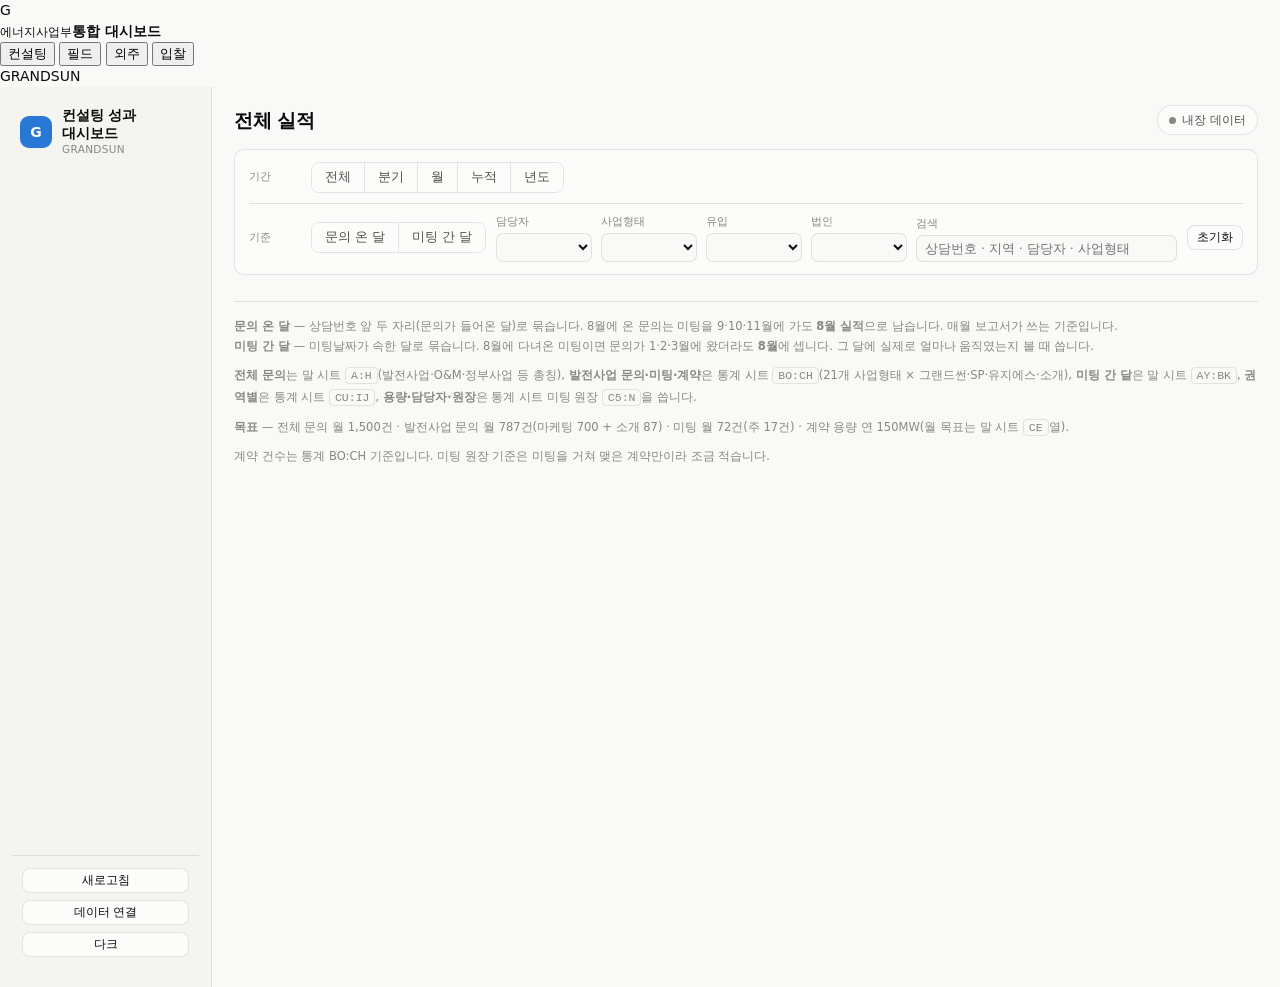
<file: apps-script/v10/template.html>
<!DOCTYPE html>
<html lang="ko" data-theme="light">
<head>
<meta charset="utf-8">
<meta name="viewport" content="width=device-width, initial-scale=1">
<title>그랜드썬 에너지사업부 대시보드</title>
<style>:root{color-scheme:light;--plane:#f9f9f7;--surface:#fcfcfb;--rail:#f4f4f1;--ink:#0b0b0b;--ink2:#52514e;--muted:#898781;--grid:#e1e0d9;--axis:#c3c2b7;--border:rgba(11,11,11,0.10);--s1:#2a78d6;--s2:#eb6834;--s3:#1baf7a;--s4:#eda100;--s5:#e87ba4;--s6:#008300;--good:#0ca30c;--warn:#fab219;--crit:#d03b3b;--pos:#006300;--seq1:#cde2fb;--seq2:#9ec5f4;--seq3:#6da7ec;--seq4:#3987e5;--seq5:#256abf;--seq6:#184f95;--wrm1:#fde5d6;--wrm2:#fbc7a8;--wrm3:#f7a578;--wrm4:#ef7d47;--wrm5:#d95926;--wrm6:#a84015;--grn1:#d6f0e2;--grn2:#a9dfc5;--grn3:#75cba5;--grn4:#3fb086;--grn5:#1f9068;--grn6:#0e6c4c;--r:10px;--rail-w:212px;--f-kpi:26px;--f-kpi-lab:11.5px;--f-kpi-sub:11.5px;--f-tbl:12.5px;--f-th:11.5px;--f-axis:10.5px;--f-h2:14.5px;--f-sub:11.5px;--f-note:11.5px;--f-body:13px;--f-gauge:21px;--f-gauge-lab:11.5px;--mark:2px;--pad:13px;}:root[data-present="1"]{--f-kpi:46px;--f-kpi-lab:16px;--f-kpi-sub:15px;--f-tbl:18px;--f-th:15px;--f-axis:15px;--f-h2:22px;--f-sub:15px;--f-note:16px;--f-body:17px;--f-gauge:32px;--f-gauge-lab:16px;--mark:3px;--pad:18px;}@media (prefers-color-scheme:dark){:root:where(:not([data-theme="light"])){color-scheme:dark;--plane:#0d0d0d;--surface:#1a1a19;--rail:#151514;--ink:#ffffff;--ink2:#c3c2b7;--muted:#898781;--grid:#2c2c2a;--axis:#383835;--border:rgba(255,255,255,0.10);--s1:#3987e5;--s2:#d95926;--s3:#199e70;--s4:#c98500;--s5:#d55181;--s6:#008300;--pos:#0ca30c;--seq1:#104281;--seq2:#184f95;--seq3:#256abf;--seq4:#2a78d6;--seq5:#3987e5;--seq6:#5598e7;--wrm1:#4a1c08;--wrm2:#6b2a0d;--wrm3:#8f3a13;--wrm4:#b34a1a;--wrm5:#d95926;--wrm6:#ef7d47;--grn1:#0a3a29;--grn2:#0e5039;--grn3:#12694b;--grn4:#178360;--grn5:#1f9068;--grn6:#3fb086;}}:root[data-theme="dark"]{color-scheme:dark;--plane:#0d0d0d;--surface:#1a1a19;--rail:#151514;--ink:#ffffff;--ink2:#c3c2b7;--muted:#898781;--grid:#2c2c2a;--axis:#383835;--border:rgba(255,255,255,0.10);--s1:#3987e5;--s2:#d95926;--s3:#199e70;--s4:#c98500;--s5:#d55181;--s6:#008300;--pos:#0ca30c;--seq1:#104281;--seq2:#184f95;--seq3:#256abf;--seq4:#2a78d6;--seq5:#3987e5;--seq6:#5598e7;--wrm1:#4a1c08;--wrm2:#6b2a0d;--wrm3:#8f3a13;--wrm4:#b34a1a;--wrm5:#d95926;--wrm6:#ef7d47;--grn1:#0a3a29;--grn2:#0e5039;--grn3:#12694b;--grn4:#178360;--grn5:#1f9068;--grn6:#3fb086;}*{box-sizing:border-box}html,body{margin:0;padding:0}body{background:var(--plane);color:var(--ink);font-family:system-ui,-apple-system,"Segoe UI","Malgun Gothic",sans-serif;font-size:14px;line-height:1.5;-webkit-font-smoothing:antialiased;}.shell{display:flex;min-height:100vh}.rail{width:var(--rail-w);flex:none;background:var(--rail);border-right:1px solid var(--border);padding:16px 12px 30px;position:sticky;top:0;height:100vh;overflow-y:auto;display:flex;flex-direction:column;gap:4px;}.rail .brand{display:flex;align-items:center;gap:10px;padding:4px 8px 14px}.brand-mark{width:32px;height:32px;border-radius:9px;background:var(--s1);color:#fff;display:grid;place-items:center;font-weight:700;font-size:14px;flex:none}.brand b{display:block;font-size:13.5px;font-weight:650;letter-spacing:-.01em;line-height:1.3}.brand small{display:block;font-size:10.5px;color:var(--muted);letter-spacing:.03em}.rail .grp{font-size:10.5px;color:var(--muted);letter-spacing:.06em;padding:12px 10px 5px;text-transform:uppercase}.rail button.nav{appearance:none;border:0;background:none;color:var(--ink2);cursor:pointer;font-family:inherit;font-size:13px;text-align:left;padding:8px 10px;border-radius:8px;display:flex;align-items:center;gap:9px;width:100%;line-height:1.35}.rail button.nav .ix{width:18px;font-size:10.5px;color:var(--muted);font-variant-numeric:tabular-nums;flex:none}.rail button.nav:hover{background:var(--surface);color:var(--ink)}.rail button.nav.on{background:var(--s1);color:#fff;font-weight:600}.rail button.nav.on .ix{color:rgba(255,255,255,.75)}.rail .railfoot{margin-top:auto;padding:12px 10px 0;border-top:1px solid var(--border);display:flex;flex-direction:column;gap:7px}.main{flex:1;min-width:0;padding:18px 22px 70px;max-width:1500px}.railtoggle{display:none}@media(max-width:900px){.rail{position:fixed;left:0;top:0;z-index:60;transform:translateX(-100%);transition:transform .18s;box-shadow:0 0 40px rgba(0,0,0,.2)}.rail.open{transform:translateX(0)}.main{padding:14px 14px 60px}.railtoggle{display:inline-flex}}.topbar{display:flex;align-items:center;gap:11px;flex-wrap:wrap;margin-bottom:14px}.topbar h1{margin:0;font-size:19px;font-weight:660;letter-spacing:-.02em}.topbar .spacer{flex:1}.chip{display:inline-flex;align-items:center;gap:6px;padding:5px 11px;border-radius:99px;border:1px solid var(--border);background:var(--surface);font-size:12px;color:var(--ink2)}.chip .dot{width:7px;height:7px;border-radius:99px;background:var(--muted)}.chip.live .dot{background:var(--good)}.chip.stale .dot{background:var(--warn)}.chip.err .dot{background:var(--crit)}.btn{appearance:none;border:1px solid var(--border);background:var(--surface);color:var(--ink);padding:6px 12px;border-radius:8px;font-size:12.5px;cursor:pointer;font-family:inherit}.btn:hover{background:var(--plane)}.btn.primary{background:var(--s1);border-color:var(--s1);color:#fff}.btn.sm{padding:4px 9px;font-size:11.5px}.periodbar{background:var(--surface);border:1px solid var(--border);border-radius:var(--r);padding:12px 14px;margin-bottom:12px}.prow{display:flex;align-items:center;gap:10px;flex-wrap:wrap}.prow+.prow{margin-top:10px;padding-top:10px;border-top:1px solid var(--grid)}.plabel{font-size:11px;color:var(--muted);min-width:52px}.seg{display:inline-flex;border:1px solid var(--border);border-radius:8px;overflow:hidden}.seg button{appearance:none;border:0;background:var(--surface);color:var(--ink2);font-size:12.5px;padding:6px 13px;cursor:pointer;font-family:inherit}.seg button+button{border-left:1px solid var(--border)}.seg button.on{background:var(--s1);color:#fff;font-weight:600}.pills{display:flex;gap:6px;flex-wrap:wrap}.pill{appearance:none;border:1px solid var(--border);background:var(--surface);color:var(--ink2);font-family:inherit;font-size:12.5px;padding:5px 12px;border-radius:99px;cursor:pointer;font-variant-numeric:tabular-nums}.pill:hover{background:var(--plane);color:var(--ink)}.pill.on{background:var(--s1);border-color:var(--s1);color:#fff;font-weight:600}.pill.q.on{background:var(--s3);border-color:var(--s3)}.psum{font-size:12px;color:var(--ink2)}.psum b{color:var(--ink)}.filters{display:flex;gap:9px;flex-wrap:wrap;align-items:flex-end}.filters label{display:flex;flex-direction:column;gap:3px;font-size:10.5px;color:var(--muted)}.filters select{font-family:inherit;font-size:12.5px;padding:5px 8px;border-radius:7px;border:1px solid var(--border);background:var(--plane);color:var(--ink);min-width:96px}.filters .grow{flex:1;min-width:140px}.filters input[type=search]{font-family:inherit;font-size:12.5px;padding:5px 8px;border-radius:7px;border:1px solid var(--border);background:var(--plane);color:var(--ink);width:100%}.basis-note{font-size:var(--f-note);color:var(--muted);margin:0 0 14px;padding-left:2px;line-height:1.75}.basis-note.warn{color:var(--ink2);background:color-mix(in srgb,var(--warn) 14%,transparent);border-left:3px solid var(--warn);border-radius:0 7px 7px 0;padding:9px 12px}.basis-note.warn b{color:var(--ink)}.basis-note b{color:var(--ink)}.basis-note .tag{display:inline-block;font-size:10px;font-weight:700;letter-spacing:.02em;padding:1px 6px;border-radius:99px;background:var(--s1);color:#fff;vertical-align:1.5px;margin-left:5px}.basis-note .alt{color:var(--muted)}.kpis{display:grid;grid-template-columns:repeat(auto-fit,minmax(148px,1fr));gap:11px;margin-bottom:14px}.kpi{background:var(--surface);border:1px solid var(--border);border-radius:var(--r);padding:13px 15px;min-width:0}.kpi .lab{font-size:var(--f-kpi-lab);color:var(--muted);display:flex;align-items:center;gap:6px;margin-bottom:5px}.kpi .lab i{width:8px;height:8px;border-radius:2px;display:inline-block;flex:none}.kpi .val{font-size:var(--f-kpi);font-weight:660;letter-spacing:-.025em;line-height:1.15;overflow-wrap:anywhere}.kpi .val small{font-size:13px;font-weight:500;color:var(--ink2);margin-left:3px}.kpi .sub{font-size:var(--f-kpi-sub);color:var(--ink2);margin-top:4px}.kpi.clk{cursor:pointer;transition:border-color .12s,box-shadow .12s}.kpi.clk:hover{border-color:var(--s1)}.kpi.clk .more{margin-top:7px;font-size:var(--f-th);color:var(--muted);font-weight:600}.kpi.clk.on{border-color:var(--s1);box-shadow:0 0 0 2px color-mix(in srgb,var(--s1) 22%,transparent)}.kpi.clk.on .more{color:var(--s1)}.cpbtn{appearance:none;border:1px solid var(--border);background:var(--surface);color:var(--ink);font-family:inherit;font-size:var(--f-th);font-weight:600;padding:6px 12px;border-radius:7px;cursor:pointer}.cpbtn:hover{border-color:var(--s1);color:var(--s1)}.cpbtn.done{background:var(--good);border-color:transparent;color:#fff}.kpi .delta{font-size:11.5px;margin-top:4px;display:flex;align-items:center;gap:4px}.kpi .delta.up{color:var(--pos)}.kpi .delta.down{color:var(--crit)}.grid2{display:grid;grid-template-columns:1fr 1fr;gap:13px;align-items:start}.grid2>*,.grid3>*{min-width:0}.grid3{display:grid;grid-template-columns:repeat(3,1fr);gap:13px;align-items:start}@media(max-width:1150px){.grid2,.grid3{grid-template-columns:1fr}}.panel{background:var(--surface);border:1px solid var(--border);border-radius:var(--r);padding:15px 16px 14px;margin-bottom:13px}.panel-head{display:flex;align-items:baseline;justify-content:space-between;gap:12px;margin-bottom:12px;flex-wrap:wrap}.panel-head h2{margin:0;font-size:14.5px;font-weight:640;letter-spacing:-.01em}.panel-head p{margin:2px 0 0;font-size:var(--f-sub);color:var(--muted)}.panel-head .note{font-size:11.5px;color:var(--muted)}.sect-title{display:flex;align-items:baseline;gap:10px;margin:4px 0 13px}.sect-title h2{margin:0;font-size:calc(var(--f-h2) * 1.18);font-weight:670;letter-spacing:-.02em}.sect-title span{font-size:var(--f-sub);color:var(--muted)}.legend{display:flex;gap:16px;flex-wrap:wrap;margin-top:10px;font-size:var(--f-sub);color:var(--ink2)}.legend span{display:inline-flex;align-items:center;gap:6px}.legend i{width:10px;height:10px;border-radius:3px;display:inline-block}.legend i.ln{width:14px;height:3px;border-radius:2px}.chartbox{position:relative;width:100%}svg.chart{display:block;width:100%;overflow:visible}svg.chart text{font-family:inherit;fill:var(--muted);font-size:var(--f-axis)}svg.chart text.val{fill:var(--ink);font-size:var(--f-axis);font-weight:660;font-variant-numeric:tabular-nums;paint-order:stroke;stroke:var(--surface);stroke-width:3.2px;stroke-linejoin:round}svg.chart text.val.vs{font-size:calc(var(--f-axis)*.88);stroke-width:2.6px}svg.spark{display:block;overflow:visible}.pcards{display:grid;grid-template-columns:repeat(auto-fill,minmax(268px,1fr));gap:12px}:root[data-present="1"] .pcards{grid-template-columns:repeat(auto-fill,minmax(360px,1fr));gap:16px}.pcard{background:var(--surface);border:1px solid var(--border);border-radius:var(--r);padding:14px 15px 12px;border-top:3px solid var(--pc,var(--s1))}.pcard .hd{display:flex;align-items:baseline;justify-content:space-between;gap:8px;margin-bottom:9px}.pcard .nm{font-size:calc(var(--f-h2) + 1px);font-weight:700;letter-spacing:-.02em;color:var(--pc,var(--ink))}.pcard .rk{font-size:var(--f-note);color:var(--muted);font-weight:600}.pcard .quad{display:grid;grid-template-columns:1fr 1fr;gap:8px 10px;margin-bottom:9px}.pcard .q{min-width:0}.pcard .q b{display:block;font-size:var(--f-kpi-lab);color:var(--muted);font-weight:600;margin-bottom:1px}.pcard .q span{font-size:calc(var(--f-kpi) * .58);font-weight:680;letter-spacing:-.02em;white-space:nowrap;font-variant-numeric:tabular-nums;line-height:1.15;overflow-wrap:anywhere}.pcard .q span em{font-style:normal;font-size:.62em;font-weight:600;color:var(--ink2);margin-left:2px}.pcard .rgs{border-top:1px solid var(--border);padding-top:8px;font-size:var(--f-note);color:var(--ink2)}.pcard .rgs div{display:flex;justify-content:space-between;gap:14px;padding:1.5px 0;align-items:baseline}.pcard .rgs div>i:first-child{white-space:nowrap;flex:none}.pcard .rgs div>*:last-child{text-align:right;min-width:0}.pcard .rgs i{font-style:normal;color:var(--muted)}.pcard .rgs b{font-weight:660;color:var(--ink)}.pcard .sp{border-top:1px solid var(--border);margin-top:8px;padding-top:7px;display:flex;align-items:center;justify-content:space-between;gap:8px}.pcard .sp i{font-style:normal;font-size:var(--f-note);color:var(--muted)}button.lnk{background:none;border:0;padding:0;font:inherit;font-weight:640;color:var(--s1);cursor:pointer;text-align:left;border-bottom:1px dashed currentColor}button.lnk:hover{color:var(--ink)}svg.chart .gl{stroke:var(--grid);stroke-width:1}svg.chart .ax{stroke:var(--axis);stroke-width:1}.tip{position:absolute;pointer-events:none;z-index:30;background:var(--surface);border:1px solid var(--border);border-radius:8px;padding:8px 10px;font-size:11.5px;box-shadow:0 6px 20px rgba(0,0,0,.13);min-width:130px;opacity:0;transition:opacity .08s}.tip.on{opacity:1}.tip b{display:block;font-size:12px;margin-bottom:5px;color:var(--ink)}.tip .row{display:flex;align-items:center;gap:7px;justify-content:space-between;color:var(--ink2)}.tip .row i{width:8px;height:8px;border-radius:2px;flex:none}.tip .row .nm{display:flex;align-items:center;gap:6px;flex:1}.tip .row .nv{font-variant-numeric:tabular-nums;color:var(--ink);font-weight:560}.tblwrap{overflow:auto;max-height:760px;border:1px solid var(--border);border-radius:9px}table{border-collapse:collapse;width:100%;font-size:var(--f-tbl)}th,td{padding:7px 10px;text-align:right;white-space:nowrap;border-bottom:1px solid var(--grid)}th:first-child,td:first-child{text-align:left}th{position:sticky;top:0;background:var(--surface);z-index:2;font-weight:600;color:var(--ink2);font-size:var(--f-th);border-bottom:1px solid var(--axis);box-shadow:0 1px 0 var(--axis)}tbody tr:hover{background:var(--plane)}td.num,th.num{font-variant-numeric:tabular-nums}td.left,th.left{text-align:left}td.hi{font-weight:640;color:var(--ink)}tfoot td{font-weight:640;border-top:1px solid var(--axis);background:var(--surface);position:sticky;bottom:0;z-index:2;box-shadow:0 -4px 8px -4px rgba(0,0,0,.14)}.tag{display:inline-block;padding:1px 7px;border-radius:99px;font-size:11px;border:1px solid var(--border);color:var(--ink2)}.tag.ok{background:color-mix(in srgb,var(--s3) 15%,transparent);border-color:transparent;color:var(--ink)}.ellip{max-width:190px;overflow:hidden;text-overflow:ellipsis;display:inline-block;vertical-align:bottom}.rank{display:flex;flex-direction:column;gap:7px}.rank .row{display:grid;grid-template-columns:22px minmax(96px,140px) 1fr auto;gap:10px;align-items:center;font-size:12.5px;padding:2px 0;border:0;background:none;width:100%;text-align:left;font-family:inherit;color:var(--ink);cursor:pointer;border-radius:6px}.rank .row:hover{background:var(--plane)}.rank .row.on{background:color-mix(in srgb,var(--s1) 10%,transparent)}.rank .row .i{color:var(--muted);font-size:var(--f-th);font-variant-numeric:tabular-nums}.rank .row .track{height:10px;background:var(--grid);border-radius:4px;overflow:hidden;display:flex;gap:2px}.rank .row .track em{display:block;height:100%;border-radius:4px}.rank .row .v{font-variant-numeric:tabular-nums;font-size:var(--f-tbl);color:var(--ink);text-align:right}.rank .row .v small{color:var(--muted);font-weight:400;margin-left:5px;font-size:var(--f-th)}.funnel{display:flex;flex-direction:column;gap:9px}.funnel .st{display:grid;grid-template-columns:158px 1fr 130px;gap:12px;align-items:center}@media(max-width:640px){.funnel .st{grid-template-columns:110px 1fr 92px}}.funnel .st .nm{font-size:var(--f-tbl);color:var(--ink2)}.funnel .st .nm b{color:var(--ink);font-weight:560}.funnel .st .bar{height:22px;background:var(--grid);border-radius:5px;overflow:hidden}.funnel .st .bar em{display:block;height:100%;border-radius:5px}.funnel .st .v{text-align:right;font-variant-numeric:tabular-nums;font-size:13px;font-weight:600}.funnel .st .v small{display:block;font-size:11px;color:var(--muted);font-weight:400}.hm{overflow:auto}.hm table td{text-align:center;padding:0;border:0}.hm table th{text-align:center;border:0;font-size:11px;padding:4px 6px}.hm .cell{display:block;margin:2px;height:30px;line-height:30px;border-radius:5px;font-size:11.5px;font-variant-numeric:tabular-nums;color:var(--ink)}.hm td:first-child{text-align:left;padding-left:2px;font-size:12.5px}.gauges{display:grid;grid-template-columns:repeat(auto-fit,minmax(210px,1fr));gap:12px}.gauge{background:var(--plane);border:1px solid var(--border);border-radius:9px;padding:13px 14px}.gauge .g-lab{font-size:var(--f-gauge-lab);color:var(--muted);margin-bottom:6px}.gauge .g-val{font-size:var(--f-gauge);font-weight:650;letter-spacing:-.02em}.gauge .g-val small{font-size:12px;color:var(--ink2);font-weight:500;margin-left:4px}.gauge .g-bar{height:8px;background:var(--grid);border-radius:99px;overflow:hidden;margin:9px 0 6px}.gauge .g-bar em{display:block;height:100%;border-radius:99px}.gauge .g-sub{font-size:var(--f-gauge-lab);color:var(--ink2);display:flex;justify-content:space-between;gap:8px}.gauge .g-sub b{font-variant-numeric:tabular-nums}:root[data-present="1"] .rail{--rail-w:236px}:root[data-present="1"] .panel{padding:20px 22px}:root[data-present="1"] th,:root[data-present="1"] td{padding:11px 14px}:root[data-present="1"] svg.chart .gl{stroke-width:1.2}:root[data-present="1"] .legend i{width:14px;height:14px}:root[data-present="1"] .legend i.ln{width:20px;height:4px}:root[data-present="1"] .rank .row .track{height:16px}:root[data-present="1"] .gauge{padding:18px 20px}:root[data-present="1"] .gauge .g-bar{height:14px}:root[data-present="1"] .chart .rulelab{font-size:15px}:root[data-present="1"] .chart .rule{stroke-width:2.2;opacity:.7}:root[data-present="1"] .filters,:root[data-present="1"] #resetBtn,:root[data-present="1"] .foot,:root[data-present="1"] .sync{display:none !important}:root[data-present="1"] details{display:none}:root[data-present="1"] #basisNote{display:none}:root[data-present="1"] .kpis{grid-template-columns:repeat(auto-fit,minmax(212px,1fr))}:root[data-present="1"] .gauges,:root[data-present="1"] .blt.c2{grid-template-columns:repeat(auto-fit,minmax(340px,1fr))}:root[data-present="1"] .sect-title{margin:2px 0 10px}:root[data-present="1"] .period{padding:10px 14px}.blt{display:grid;gap:var(--pad)}.blt.c2{grid-template-columns:repeat(auto-fit,minmax(300px,1fr))}.hero .blt.c2{grid-template-columns:repeat(2,minmax(0,1fr))}.bl{background:var(--plane);border:1px solid var(--border);border-radius:9px;padding:var(--pad) calc(var(--pad) + 2px)}.bl .h{display:flex;justify-content:space-between;align-items:baseline;gap:10px;margin-bottom:9px}.bl .h .lab{font-size:var(--f-gauge-lab);color:var(--ink2);font-weight:600}.bl .h .pc{font-size:var(--f-gauge);font-weight:680;letter-spacing:-.02em;line-height:1}.bl .track{position:relative;height:26px;border-radius:5px;overflow:hidden;background:var(--seq1)}:root[data-present="1"] .bl .track{height:34px}.bl .track .b2{position:absolute;left:0;top:0;bottom:0;background:var(--seq2)}.bl .track .b3{position:absolute;left:0;top:0;bottom:0;background:var(--seq3);opacity:.55}.bl .track .fill{position:absolute;left:0;top:25%;height:50%;border-radius:0 3px 3px 0;box-shadow:0 0 0 2px var(--plane)}.bl .track .tgt{position:absolute;top:6%;height:88%;width:3px;background:var(--ink);border-radius:2px}:root[data-present="1"] .bl .track .tgt{width:4px}.bl .foot2{display:flex;justify-content:space-between;gap:12px;margin-top:8px;font-size:var(--f-gauge-lab);color:var(--ink2);white-space:nowrap}.bl .foot2>span:first-child{overflow:hidden;text-overflow:ellipsis}.bl .foot2 b{font-variant-numeric:tabular-nums;color:var(--ink)}.bl .foot2 .gap.up{color:var(--pos)}.bl .foot2 .gap.dn{color:var(--crit)}.hero{display:grid;grid-template-columns:minmax(220px,1fr) 2fr;gap:var(--pad);align-items:stretch}.heroN{background:var(--plane);border:1px solid var(--border);border-radius:var(--r);padding:calc(var(--pad) + 4px);display:flex;flex-direction:column;justify-content:center}.heroN .lab{font-size:var(--f-kpi-lab);color:var(--muted);margin-bottom:6px}.heroN .big{font-size:calc(var(--f-kpi) * 1.55);font-weight:700;letter-spacing:-.03em;line-height:1}.heroN .big small{font-size:calc(var(--f-kpi) * .42);font-weight:500;color:var(--ink2);margin-left:5px}.heroN .sub{font-size:var(--f-kpi-sub);color:var(--ink2);margin-top:8px}.vtbl td.dv{font-variant-numeric:tabular-nums}table.grp th,table.grp td{text-align:center}table.grp th.left,table.grp td.left{text-align:center}table.grp .gL{border-left:2px solid var(--axis)}table.grp thead tr.tier1 th{font-size:var(--f-th);letter-spacing:.02em;border-bottom:1px solid var(--grid);padding-bottom:5px}table.grp tr.qsum td{background:color-mix(in srgb,var(--s1) 7%,transparent);font-weight:660}table.grp tr.qsum td.left{color:var(--s1)}.vbar{display:inline-block;height:11px;border-radius:2px;vertical-align:-1px}:root[data-present="1"] .vbar{height:15px}.ins{display:flex;flex-direction:column;gap:11px}.ins .card{background:var(--plane);border:1px solid var(--border);border-radius:9px;padding:13px 15px;border-left:3px solid var(--s1)}.ins .card.warnk{border-left-color:var(--warn)}.ins .card.critk{border-left-color:var(--crit)}.ins .card.goodk{border-left-color:var(--good)}.ins .card h3{margin:0 0 5px;font-size:13.5px;font-weight:640;display:flex;align-items:center;gap:7px}.ins .card h3 .kind{font-size:10.5px;font-weight:600;padding:1px 7px;border-radius:99px;background:var(--surface);border:1px solid var(--border);color:var(--ink2)}.ins .card p{margin:0;font-size:12.5px;color:var(--ink2);line-height:1.62}.ins .card p+p{margin-top:6px}.ins .card b{color:var(--ink)}.sync{background:var(--surface);border:1px solid var(--border);border-radius:var(--r);padding:15px 16px;margin-bottom:14px}.sync h3{margin:0 0 4px;font-size:14px;font-weight:640}.sync p{margin:0 0 12px;font-size:12px;color:var(--muted);line-height:1.6}.sync .field{display:flex;flex-direction:column;gap:4px;margin-bottom:9px}.sync .field span{font-size:11.5px;color:var(--ink2)}.sync input[type=url]{font-family:ui-monospace,SFMono-Regular,Menlo,monospace;font-size:11.5px;padding:8px 10px;border-radius:7px;border:1px solid var(--border);background:var(--plane);color:var(--ink);width:100%}.sync .actions{display:flex;gap:8px;flex-wrap:wrap;align-items:center;margin-top:4px}.sync .msg{font-size:12px;margin-top:9px;padding:8px 11px;border-radius:7px;display:none}.sync .msg.on{display:block}.sync .msg.ok{background:color-mix(in srgb,var(--good) 12%,transparent);color:var(--ink)}.sync .msg.bad{background:color-mix(in srgb,var(--crit) 12%,transparent);color:var(--ink)}.sched{margin-top:12px;border-top:1px solid var(--grid);padding-top:11px}.sched-row{display:flex;align-items:center;gap:12px;flex-wrap:wrap;margin-bottom:7px;font-size:12.5px;color:var(--ink2)}.sched-row label{display:flex;align-items:center;gap:7px;cursor:pointer}.sched-row b{color:var(--ink);font-weight:560}.sched-row input[type=time],.sched-row input[type=number]{font-family:inherit;font-size:13px;padding:4px 8px;border-radius:7px;border:1px solid var(--border);background:var(--plane);color:var(--ink);font-variant-numeric:tabular-nums}.sched-row input[type=number]{width:66px}.next-run{margin:6px 0 0 !important;font-size:11.5px;color:var(--muted)}.drop{border:1.5px dashed var(--axis);border-radius:9px;padding:16px;text-align:center;font-size:12.5px;color:var(--muted);margin-top:11px;cursor:pointer}.drop.over{border-color:var(--s1);background:color-mix(in srgb,var(--s1) 7%,transparent);color:var(--ink)}details.help{margin-top:11px;font-size:12px;color:var(--ink2)}details.help summary{cursor:pointer;color:var(--s1);font-size:12px}details.help ol{margin:8px 0 0;padding-left:20px;line-height:1.85}code{font-family:ui-monospace,SFMono-Regular,Menlo,monospace;font-size:11.5px;background:var(--plane);padding:1px 5px;border-radius:4px;border:1px solid var(--border)}.foot{margin-top:26px;font-size:11.5px;color:var(--muted);line-height:1.8;border-top:1px solid var(--border);padding-top:14px}.chart .rule{stroke:var(--ink2);stroke-width:1.5;opacity:.55}.chart .rulelab{fill:var(--muted);font-size:11px;font-weight:600}.hide{display:none !important}.src{font-size:11.5px;color:var(--muted);margin:10px 0 0}</style>
</head>
<body>
<header class="business-header">
<div class="business-brand"><span class="business-brand-mark" aria-hidden="true">G</span><div><small>에너지사업부</small><strong>통합 대시보드</strong></div></div>
<nav class="business-tabs" id="businessTabs" role="tablist" aria-label="사업 파트 선택">
<button type="button" id="part-tab-consulting" role="tab" aria-selected="true" aria-controls="part-panel-consulting" data-business-part="consulting">컨설팅</button>
<button type="button" id="part-tab-field" role="tab" aria-selected="false" aria-controls="part-panel-field" tabindex="-1" data-business-part="field">필드</button>
<button type="button" id="part-tab-outsourcing" role="tab" aria-selected="false" aria-controls="part-panel-outsourcing" tabindex="-1" data-business-part="outsourcing">외주</button>
<button type="button" id="part-tab-bidding" role="tab" aria-selected="false" aria-controls="part-panel-bidding" tabindex="-1" data-business-part="bidding">입찰</button>
</nav>
<span class="business-wordmark">GRANDSUN</span>
</header>
<div class="shell business-panel" id="part-panel-consulting" role="tabpanel" aria-labelledby="part-tab-consulting">
<aside class="rail" id="rail">
<div class="brand">
<div class="brand-mark">G</div>
<div><b>컨설팅 성과<br>대시보드</b><small>GRANDSUN</small></div>
</div>
<div id="nav"></div>
<div class="railfoot">
<button class="btn sm" id="refreshBtn">새로고침</button>
<button class="btn sm" id="syncToggle">데이터 연결</button>
<button class="btn sm" id="themeBtn">다크</button>
</div>
</aside>
<main class="main">
<div class="topbar">
<button class="btn railtoggle" id="railBtn">☰</button>
<h1 id="sectTitle">전체 실적</h1>
<div class="spacer"></div>
<span class="chip" id="statusChip"><span class="dot"></span><span id="statusTxt">내장 데이터</span></span>
</div>
<section class="sync hide" id="syncPanel">
<h3>구글 시트 연결</h3>
<p>Apps Script 웹앱 주소로 열면 <b>열 때마다 시트를 새로 읽습니다.</b></p>
<div class="field"><span><b>연결 주소 (Apps Script 웹앱)</b></span>
<input type="url" id="urlScript" placeholder="https://script.google.com/macros/s/AKfycb...../exec">
<span style="font-size:11.5px;color:var(--muted)">문제가 있으면
<a id="openScript" href="#" target="_blank" rel="noopener" style="color:var(--s1)">이 주소를 브라우저에서 직접 열어</a>
보세요.</span></div>
<div class="field"><span>통계 시트 CSV 주소 (예비)</span>
<input type="url" id="urlTongye" placeholder="https://docs.google.com/spreadsheets/d/e/2PACX-.../pub?...output=csv"></div>
<div class="field"><span>말 시트 CSV 주소 (예비)</span>
<input type="url" id="urlMal" placeholder="https://docs.google.com/spreadsheets/d/e/2PACX-.../pub?...output=csv"></div>
<div class="actions">
<button class="btn primary" id="connectBtn">연결하고 불러오기</button>
<button class="btn" id="clearBtn">기본값으로</button>
<label style="display:flex;align-items:center;gap:6px;font-size:12px;color:var(--ink2)">
<input type="checkbox" id="autoChk" checked> 열 때마다 자동으로 불러오기</label>
</div>
<div class="msg" id="syncMsg"></div>
<div class="sched">
<div class="sched-row">
<label><input type="checkbox" id="dailyChk" checked> <b>매일 지정 시각에 자동 갱신</b></label>
<input type="time" id="dailyTime" value="14:40" step="60">
</div>
<div class="sched-row">
<label><input type="checkbox" id="everyChk"> 열려 있는 동안 주기적으로 갱신</label>
<span><input type="number" id="everyMin" value="30" min="5" max="720" step="5"> 분마다</span>
</div>
<p id="nextRun" class="next-run"></p>
</div>
<div class="drop" id="dropZone">또는 <b>상담일지 엑셀(.xlsx)</b>을 여기로 끌어다 놓으세요 · 클릭해서 선택
<input type="file" id="fileInput" accept=".xlsx,.xlsm,.csv" class="hide"></div>
</section>
<section class="periodbar" id="periodbar">
<div class="prow">
<span class="plabel">기간</span>
<div class="seg" id="pmode">
<button data-mode="all">전체</button>
<button data-mode="quarter">분기</button>
<button data-mode="month">월</button>
<button data-mode="cumulative">누적</button>
<button data-mode="year">년도</button>
</div>
<div class="pills" id="ppills"></div>
<div class="spacer" style="flex:1"></div>
<span class="psum" id="psum"></span>
</div>
<div class="prow">
<span class="plabel" id="pbasisLab">기준</span>
<div class="seg" id="pbasis">
<button data-basis="cohort">문의 온 달</button>
<button data-basis="exec">미팅 간 달</button>
</div>
<div class="filters" style="flex:1">
<label>담당자<select id="fOwner"></select></label>
<label>사업형태<select id="fType"></select></label>
<label>유입<select id="fSrc"></select></label>
<label>법인<select id="fCorp"></select></label>
<label class="grow">검색<input type="search" id="fQuery" placeholder="상담번호 · 지역 · 담당자 · 사업형태"></label>
</div>
<button class="btn sm" id="resetBtn">초기화</button>
</div>
</section>
<p class="basis-note" id="basisNote"></p>
<div id="view"></div>
<footer class="foot">
<div><b>문의 온 달</b> — 상담번호 앞 두 자리(문의가 들어온 달)로 묶습니다. 8월에 온 문의는 미팅을 9·10·11월에 가도 <b>8월 실적</b>으로 남습니다. 매월 보고서가 쓰는 기준입니다.</div>
<div><b>미팅 간 달</b> — 미팅날짜가 속한 달로 묶습니다. 8월에 다녀온 미팅이면 문의가 1·2·3월에 왔더라도 <b>8월</b>에 셉니다. 그 달에 실제로 얼마나 움직였는지 볼 때 씁니다.</div>
<div style="margin-top:8px"><b>전체 문의</b>는 말 시트 <code>A:H</code>(발전사업·O&amp;M·정부사업 등 총칭),
<b>발전사업 문의·미팅·계약</b>은 통계 시트 <code>BO:CH</code>(21개 사업형태 × 그랜드썬·SP·유지에스·소개),
<b>미팅 간 달</b>은 말 시트 <code>AY:BK</code>, <b>권역별</b>은 통계 시트 <code>CU:IJ</code>,
<b>용량·담당자·원장</b>은 통계 시트 미팅 원장 <code>C5:N</code>을 씁니다.</div>
<div style="margin-top:8px"><b>목표</b> — 전체 문의 월 1,500건 · 발전사업 문의 월 787건(마케팅 700 + 소개 87) ·
미팅 월 72건(주 17건) · 계약 용량 연 150MW(월 목표는 말 시트 <code>CE</code>열).</div>
<div style="margin-top:8px">계약 건수는 통계 BO:CH 기준입니다. 미팅 원장 기준은 미팅을 거쳐 맺은 계약만이라 조금 적습니다.</div>
<div id="footStamp" style="margin-top:8px"></div>
</footer>
</main>
</div>
<section class="business-panel business-placeholder" id="part-panel-field" role="tabpanel" aria-labelledby="part-tab-field" tabindex="0" hidden>
<div class="business-empty"><span class="business-status">준비 중</span><h1>필드 대시보드</h1><p>필드 업무에 맞는 데이터와 화면을<br>추후 이곳에 구성할 예정입니다.</p><button type="button" class="business-return" data-business-return>컨설팅 대시보드로 돌아가기 <span aria-hidden="true">→</span></button></div>
</section>
<section class="business-panel business-placeholder" id="part-panel-outsourcing" role="tabpanel" aria-labelledby="part-tab-outsourcing" tabindex="0" hidden>
<div class="business-empty"><span class="business-status">준비 중</span><h1>외주 대시보드</h1><p>외주 업무에 맞는 데이터와 화면을<br>추후 이곳에 구성할 예정입니다.</p><button type="button" class="business-return" data-business-return>컨설팅 대시보드로 돌아가기 <span aria-hidden="true">→</span></button></div>
</section>
<section class="business-panel business-placeholder" id="part-panel-bidding" role="tabpanel" aria-labelledby="part-tab-bidding" tabindex="0" hidden>
<div class="business-empty"><span class="business-status">준비 중</span><h1>입찰 대시보드</h1><p>입찰 업무에 맞는 데이터와 화면을<br>추후 이곳에 구성할 예정입니다.</p><button type="button" class="business-return" data-business-return>컨설팅 대시보드로 돌아가기 <span aria-hidden="true">→</span></button></div>
</section>
<script>
window.__INLINE_DATA__ = <?!= DATA ?>;
const EMBEDDED = null;
</script>
<script>
"use strict";
const store = {
get(k, d){ try{ const v = localStorage.getItem('gs_dash_'+k); return v===null?d:JSON.parse(v);}catch(e){return d;} },
set(k, v){ try{ localStorage.setItem('gs_dash_'+k, JSON.stringify(v)); }catch(e){} },
del(k){ try{ localStorage.removeItem('gs_dash_'+k); }catch(e){} }
};
const NF = new Intl.NumberFormat('ko-KR');
const NF1 = new Intl.NumberFormat('ko-KR',{maximumFractionDigits:1});
const NF2 = new Intl.NumberFormat('ko-KR',{minimumFractionDigits:1,maximumFractionDigits:1});
const i = n => NF.format(Math.round(n||0));
const d1 = n => NF1.format(n||0);
const pct = (a,b) => b ? (a/b*100) : 0;
const pctS = (a,b) => d1(pct(a,b))+'%';
function capS(kw){
kw = kw||0;
return kw>=10000 ? NF2.format(kw/1000)+' MW' : NF1.format(kw)+' kW';
}
function num(v){
if(v===null||v===undefined) return 0;
if(typeof v==='number') return v;
const s=String(v).replace(/[^0-9.\-]/g,'');
const n=parseFloat(s);
return isNaN(n)?0:n;
}
function txt(v){ return v===null||v===undefined ? '' : String(v).trim(); }
const esc = s => String(s??'').replace(/[&<>"]/g,c=>({'&':'&amp;','<':'&lt;','>':'&gt;','"':'&quot;'}[c]));
const REGIONS = ['수도권','충청권','강원권','영남권','호남권','제주','기타'];
function regionOf(raw){
const t = txt(raw).replace(/^[0-9]+[.\s]*/,'');
if(!t) return '미분류';
if(/서울|경기|인천/.test(t)) return '수도권';
if(/충남|충북|충청|대전|세종/.test(t)) return '충청권';
if(/강원/.test(t)) return '강원권';
if(/부산|대구|울산|경북|경남|경상/.test(t)) return '영남권';
if(/광주|전북|전남|전라/.test(t)) return '호남권';
if(/제주/.test(t)) return '제주';
return '기타';
}
function typeGroup(t){
t = txt(t);
if(!t) return '미분류';
const m = t.match(/^([^(]+)/);
return m ? m[1].trim() : t;
}
const isContract = r => r.ct.indexOf('계약') >= 0;
function parseCSV(text){
const rows=[]; let row=[], cell='', q=false;
text = text.replace(/^﻿/,'');
for(let p=0;p<text.length;p++){
const c=text[p];
if(q){
if(c==='"'){ if(text[p+1]==='"'){cell+='"';p++;} else q=false; }
else cell+=c;
} else {
if(c==='"') q=true;
else if(c===','){ row.push(cell); cell=''; }
else if(c==='\n'){ row.push(cell); rows.push(row); row=[]; cell=''; }
else if(c==='\r'){}
else cell+=c;
}
}
if(cell!==''||row.length){ row.push(cell); rows.push(row); }
return rows;
}
const at = (rows,r,c) => (rows[r] && rows[r][c]!==undefined) ? rows[r][c] : '';
function parseCapN(v){
const t=txt(v);
if(!t) return {cap:0,n:0};
const mc=t.match(/([\d,]+(?:\.\d+)?)\s*kW/i);
const mn=t.match(/([\d,]+)\s*건/);
return { cap: mc?num(mc[1]):0, n: mn?num(mn[1]):0 };
}
function parseTongye(rows){
const out=[];
for(let r=4; r<rows.length; r++){
const no = txt(at(rows,r,3));
if(!no) continue;
const dt = txt(at(rows,r,4));
const m = dt.match(/(\d{4})[\/.\-](\d{1,2})[\/.\-](\d{1,2})/);
const cm = no.match(/^(?:sp)?(\d{1,2})-/i);
const cmo = cm ? parseInt(cm[1],10) : 0;
out.push({
no, seq: num(at(rows,r,2)),
date: m ? `${m[1]}-${String(m[2]).padStart(2,'0')}-${String(m[3]).padStart(2,'0')}` : '',
em: m ? parseInt(m[2],10) : 0,
cmo: (cmo>=1&&cmo<=12) ? cmo : 0,
src: txt(at(rows,r,5)),
ct:  txt(at(rows,r,6)),
cap: num(at(rows,r,7)),
corp:txt(at(rows,r,8)),
type:txt(at(rows,r,9)),
prop:txt(at(rows,r,10)),
cons:txt(at(rows,r,11)),
own: txt(at(rows,r,12)) || '미지정',
reg: txt(at(rows,r,13))
});
}
return out;
}
function parseMal(rows){
const months=[];
for(let m=1;m<=12;m++){
const b = 3 + (m-1)*47 - 1;              // 0-based 시작행
const weeks=[];
for(let k=2;k<=6;k++){
const wk = txt(at(rows,b+k,3));
if(!wk || wk==='합계') continue;
weeks.push({ label:txt(at(rows,b+k,2)), wk,
total:num(at(rows,b+k,4)), gs:num(at(rows,b+k,5)),
sp:num(at(rows,b+k,6)), ug:num(at(rows,b+k,7)) });
}
const t=b+7;
const inq={ total:num(at(rows,t,4)), gs:num(at(rows,t,5)), sp:num(at(rows,t,6)), ug:num(at(rows,t,7)) };
const bt=[];
for(let r=b+3;r<=b+24;r++){
const nm=txt(at(rows,r,9));
if(!nm||nm==='합계') continue;
bt.push({ name:nm,
iq:{gs:num(at(rows,r,10)),sp:num(at(rows,r,11)),ug:num(at(rows,r,12)),ref:num(at(rows,r,13)),tot:num(at(rows,r,14))},
mt:{tot:num(at(rows,r,20))}, ctr:{tot:num(at(rows,r,26))} });
}
const C=(r,c)=>at(rows,r,c);
const wmeet=[];
for(let k=2;k<=6;k++){
const wl=txt(C(b+k,51));
if(!wl || wl==='합계') continue;
wmeet.push({label:txt(C(b+k,50)), wk:wl,
cap:num(C(b+k,52)), n:num(C(b+k,53)),
mkCap:num(C(b+k,54)), mkN:num(C(b+k,55)),
refCap:num(C(b+k,56)), refN:num(C(b+k,57))});
}
const mtTot={cap:num(C(b+7,52)), n:num(C(b+7,53)),
mkCap:num(C(b+7,54)), mkN:num(C(b+7,55)),
refCap:num(C(b+7,56)), refN:num(C(b+7,57))};
const corpMt={gsCap:num(C(b+14,52)), gsN:num(C(b+14,53)),
spCap:num(C(b+14,54)), spN:num(C(b+14,55)),
ugCap:num(C(b+14,56)), ugN:num(C(b+14,57)),
mkCtr:num(C(b+14,59)), refCtr:num(C(b+14,60)), totCtr:num(C(b+14,61))};
const buckets=[];
for(let c=51;c<=58;c++){
const lab=txt(C(b+16,c));
if(!lab) continue;
buckets.push({label:lab, n:num(C(b+17,c))});
}
const bkTot=num(C(b+17,59)), bkAvg=num(C(b+17,60));
const ownWk=[];
for(let k=0;k<5;k++){
const nm=txt(C(b+19,52+k*2));
if(!nm) continue;
ownWk.push({name:nm,
mk:parseCapN(C(b+26,52+k*2)),
ref:parseCapN(C(b+26,53+k*2))});
}
months.push({m,weeks,inq,bt,wmeet,mtTot,corpMt,buckets,bkTot,bkAvg,ownWk});
}
const msum=[];
for(let r=3;r<20;r++){
const mv=num(at(rows,r,70));
if(!(mv>=1&&mv<=12)) continue;
msum.push({ m:mv,
inqTot:num(at(rows,r,71)), gs:num(at(rows,r,72)), sp:num(at(rows,r,73)), ug:num(at(rows,r,74)),
mkInq:num(at(rows,r,75)), refInq:num(at(rows,r,76)),
mkPwrInq:num(at(rows,r,77)), refPwrInq:num(at(rows,r,78)),
mkMt:num(at(rows,r,79)), refMt:num(at(rows,r,80)), ctr:num(at(rows,r,81)),
goalCtr:num(at(rows,r,82)), goalDirect:num(at(rows,r,83)), goalMt:num(at(rows,r,84)),
achv:txt(at(rows,r,85)),
mtCap:num(at(rows,r,86)), mtN:num(at(rows,r,87)), avgCap:num(at(rows,r,88)),
achvCap:txt(at(rows,r,89)) });
const last=msum[msum.length-1];
const p=parseFloat(String(last.achvCap).replace(/[^0-9.]/g,''));
last.goalMtN = (p>0 && last.mtN>0) ? Math.round(last.mtN/(p/100)) : 100;
}
const years=[];
for(let r=2;r<24;r++){
const y=num(at(rows,r,63));
if(y>=2000&&y<=2100) years.push({y, inq:num(at(rows,r,64))});
}
const curSum = msum.reduce((a,x)=>a+x.inqTot,0);
if(curSum>0){
const lastY = years.length? Math.max(...years.map(x=>x.y)) : 0;
years.push({y:lastY+1, inq:curSum, partial:true});
}
const ytdBt=[];
let ytdTot=null;
for(let r=4;r<32;r++){
const nm=txt(at(rows,r,30));
if(!nm) continue;
const rec={name:nm, iq:num(at(rows,r,31)), mt:num(at(rows,r,33)), ctr:num(at(rows,r,35))};
if(nm==='합계') ytdTot=rec; else ytdBt.push(rec);
}
return {months,msum,years,ytdBt,ytdTot};
}
let DB = null;
const state = {
sect:'overall',
basis:'cohort',                 /* cohort=문의월 · exec=미팅월 */
mode:'all',                     /* all | year | quarter | month | cumulative */
quarters:[],                    /* 선택 분기 [1..4] */
months:[],                      /* 선택 월 [1..12] */
owner:'전체', cons:'전체', type:'전체', src:'전체', corp:'전체', query:'',
kpiOpen:null                    /* 펼쳐 놓은 KPI 카드 */
};
const SECTIONS = [
{k:'overall',    t:'전체',                g:'실적',   basis:'cohort'},
{k:'inquiry',    t:'문의',                g:'실적',   basis:'cohort'},
{k:'meetCoh',    t:'미팅 · 문의 온 달',   g:'실적',   basis:'cohort'},
{k:'meetExe',    t:'미팅 · 미팅 간 달',   g:'실적',   basis:'exec'},
{k:'contract',   t:'계약',                g:'실적',   basis:'cohort'},
{k:'source',     t:'유입별',              g:'분석',   basis:'cohort'},
{k:'region',     t:'지역별',              g:'분석',   basis:'cohort'},
{k:'goal',       t:'목표 달성',           g:'분석',   basis:'cohort'},
{k:'capacity',   t:'용량 분석',           g:'분석',   basis:'both'},
{k:'owner',      t:'담당자 실적',         g:'분석',   basis:'both'},
{k:'insight',    t:'종합 분석',           g:'리포트', basis:'cohort'},
{k:'records',    t:'미팅 원장',           g:'리포트', basis:'both'}
];
const sectOf = k => SECTIONS.find(x=>x.k===k) || SECTIONS[0];
const QMONTHS = {1:[1,2,3], 2:[4,5,6], 3:[7,8,9], 4:[10,11,12]};
const qOf = m => Math.floor((m-1)/3)+1;
const mOf = r => state.basis==='cohort' ? r.cmo : r.em;
function dataMonths(){
const s=new Set();
if(!DB) return [1];
(DB.ledger||[]).forEach(r=>{ const m=mOf(r); if(m>=1&&m<=12) s.add(m); });
if(DB.sum) DB.sum.months.forEach(x=>{ if(x.inq>0||x.mt>0) s.add(x.m); });
const arr=[...s].sort((a,b)=>a-b);
return arr.length?arr:[1];
}
const activeMonths = dataMonths;      /* 하위 호환 */
const lastDataMonth = () => dataMonths().slice(-1)[0];
function selMonths(){
const all=dataMonths();
if(state.mode==='quarter'){
if(!state.quarters.length) return all;
const s=new Set();
state.quarters.forEach(q=>QMONTHS[q].forEach(m=>{ if(all.includes(m)) s.add(m); }));
return [...s].sort((a,b)=>a-b);
}
if(state.mode==='month'){
if(!state.months.length) return all;
return state.months.filter(m=>all.includes(m)).sort((a,b)=>a-b);
}
if(state.mode==='cumulative'){
const end = state.months.length ? Math.max(...state.months) : all[all.length-1];
return all.filter(m=>m<=end);
}
return all;
}
function compareGroups(){
const all=dataMonths();
if(state.mode==='quarter'){
const qs = state.quarters.length ? state.quarters.slice().sort((a,b)=>a-b)
: [...new Set(all.map(qOf))].sort((a,b)=>a-b);
return qs.map(q=>({key:'Q'+q, label:q+'분기',
months:QMONTHS[q].filter(m=>all.includes(m))})).filter(g=>g.months.length);
}
if(state.mode==='month'){
const ms = state.months.length ? state.months.slice().sort((a,b)=>a-b) : all;
return ms.filter(m=>all.includes(m)).map(m=>({key:'M'+m, label:m+'월', months:[m]}));
}
if(state.mode==='cumulative'){
const ms=selMonths();
return ms.map((m,ix)=>({key:'C'+m, label:'~'+m+'월', months:ms.slice(0,ix+1)}));
}
if(state.mode==='year'){
return [{key:'Y', label:(DB.year||'')+'년', months:all}];
}
const qs=[...new Set(all.map(qOf))].sort((a,b)=>a-b);
return qs.map(q=>({key:'Q'+q, label:q+'분기',
months:QMONTHS[q].filter(m=>all.includes(m))})).filter(g=>g.months.length);
}
function periodLabel(){
const ms=selMonths();
if(!ms.length) return '기간 없음';
if(state.mode==='quarter' && state.quarters.length)
return state.quarters.slice().sort().map(q=>q+'분기').join(' · ');
if(state.mode==='month' && state.months.length)
return state.months.slice().sort((a,b)=>a-b).map(m=>m+'월').join(' · ');
if(state.mode==='cumulative') return `1~${ms[ms.length-1]}월 누적`;
if(state.mode==='year') return `${DB.year||''}년 전체`;
return `${ms[0]}~${ms[ms.length-1]}월 전체`;
}
function dimOK(r){
if(state.owner!=='전체' && r.own!==state.owner) return false;
if(state.cons!=='전체' && (txt(r.cons)||'미지정')!==state.cons) return false;
if(state.type!=='전체' && txt(r.type)!==state.type) return false;
if(state.src!=='전체' && r.src!==state.src) return false;
if(state.corp!=='전체' && r.corp!==state.corp) return false;
return true;
}
function rowsSel(){
const ms=selMonths();
return DB.ledger.filter(r=>dimOK(r) && ms.includes(mOf(r)));
}
function rowsIn(months){
return DB.ledger.filter(r=>dimOK(r) && months.includes(mOf(r)));
}
function rowsAll(){ return DB.ledger.filter(dimOK); }
function rowsFiltered(opts){ return (opts&&opts.allMonths) ? rowsAll() : rowsSel(); }
function sumRows(rows){
const o={n:rows.length,cap:0,ctr:0,ctrCap:0,mk:0,ref:0,mkCap:0,refCap:0,
mkCtr:0,refCtr:0,mkCtrCap:0,refCtrCap:0};
rows.forEach(r=>{
o.cap+=r.cap;
const isMk = r.src==='마케팅';
if(isMk){ o.mk++; o.mkCap+=r.cap; } else if(r.src==='소개'){ o.ref++; o.refCap+=r.cap; }
if(isContract(r)){
o.ctr++; o.ctrCap+=r.cap;
if(isMk){ o.mkCtr++; o.mkCtrCap+=r.cap; } else if(r.src==='소개'){ o.refCtr++; o.refCtrCap+=r.cap; }
}
});
o.avg = o.n ? o.cap/o.n : 0;
o.ctrAvg = o.ctr ? o.ctrCap/o.ctr : 0;
return o;
}
function byMonth(rows){
const out={};
for(let m=1;m<=12;m++) out[m]={m,n:0,cap:0,ctr:0,ctrCap:0,mk:0,ref:0,mkCtr:0,refCtr:0,mkCap:0,refCap:0};
rows.forEach(r=>{
const m=mOf(r); if(!(m>=1&&m<=12)) return;
const o=out[m]; o.n++; o.cap+=r.cap;
if(r.src==='마케팅'){ o.mk++; o.mkCap+=r.cap; }
else if(r.src==='소개'){ o.ref++; o.refCap+=r.cap; }
if(isContract(r)){ o.ctr++; o.ctrCap+=r.cap;
if(r.src==='마케팅') o.mkCtr++; else if(r.src==='소개') o.refCtr++; }
});
return out;
}
const CAP_BANDS = [
{label:'50kW 미만',      lo:0,    hi:50},
{label:'100kW 미만',     lo:50,   hi:100},
{label:'300kW 미만',     lo:100,  hi:300},
{label:'500kW 미만',     lo:300,  hi:500},
{label:'1,000kW 미만',   lo:500,  hi:1000},
{label:'1,500kW 미만',   lo:1000, hi:1500},
{label:'2,000kW 미만',   lo:1500, hi:2000},
{label:'2,000kW 이상',   lo:2000, hi:Infinity}
];
function capBands(rows){
return CAP_BANDS.map(b=>{
const rs=rows.filter(r=>r.cap>=b.lo && r.cap<b.hi);
const cs=rs.filter(isContract);
return {label:b.label, n:rs.length, cap:rs.reduce((a,r)=>a+r.cap,0),
ctr:cs.length, ctrCap:cs.reduce((a,r)=>a+r.cap,0)};
});
}
function inqFor(months){
const ms = Array.isArray(months) ? months : selMonths();
const pick=(DB.msum||[]).filter(x=>ms.includes(x.m));
const o={total:0,gs:0,sp:0,ug:0,mk:0,ref:0,mkPwr:0,refPwr:0,
goalCtr:0,goalDirect:0,goalMt:0,goalMtN:0,mtCap:0,mtN:0};
pick.forEach(x=>{ o.total+=x.inqTot; o.gs+=x.gs; o.sp+=x.sp; o.ug+=x.ug;
o.mk+=x.mkInq; o.ref+=x.refInq; o.mkPwr+=x.mkPwrInq; o.refPwr+=x.refPwrInq;
o.goalCtr+=x.goalCtr; o.goalDirect+=x.goalDirect; o.goalMt+=x.goalMt;
o.goalMtN+=(x.goalMtN||100); o.mtCap+=x.mtCap; o.mtN+=x.mtN; });
o.pwr = o.mkPwr + o.refPwr;
return o;
}
function malMeetFor(months){
const ms = Array.isArray(months) ? months : selMonths();
const pick=(DB.months||[]).filter(x=>ms.includes(x.m));
const o={cap:0,n:0,mkCap:0,mkN:0,refCap:0,refN:0,
gsCap:0,gsN:0,spCap:0,spN:0,ugCap:0,ugN:0,mkCtr:0,refCtr:0,totCtr:0};
pick.forEach(x=>{
const t=x.mtTot||{}, c=x.corpMt||{};
o.cap+=t.cap||0; o.n+=t.n||0; o.mkCap+=t.mkCap||0; o.mkN+=t.mkN||0;
o.refCap+=t.refCap||0; o.refN+=t.refN||0;
o.gsCap+=c.gsCap||0; o.gsN+=c.gsN||0; o.spCap+=c.spCap||0; o.spN+=c.spN||0;
o.ugCap+=c.ugCap||0; o.ugN+=c.ugN||0;
o.mkCtr+=c.mkCtr||0; o.refCtr+=c.refCtr||0; o.totCtr+=c.totCtr||0;
});
return o;
}
function malOwnersFor(months){
const ms = Array.isArray(months) ? months : selMonths();
const map=new Map();
(DB.months||[]).filter(x=>ms.includes(x.m)).forEach(x=>{
(x.ownWk||[]).forEach(o=>{
const cur=map.get(o.name)||{name:o.name,mkCap:0,mkN:0,refCap:0,refN:0};
cur.mkCap+=o.mk.cap; cur.mkN+=o.mk.n;
cur.refCap+=o.ref.cap; cur.refN+=o.ref.n;
map.set(o.name,cur);
});
});
return [...map.values()].map(o=>({...o, cap:o.mkCap+o.refCap, n:o.mkN+o.refN}))
.sort((a,b)=>b.n-a.n);
}
const inquiryUsable = () =>
state.owner==='전체' && state.cons==='전체' && state.type==='전체' &&
state.corp==='전체' && state.src==='전체' && !state.query;
const sheetSplitBlocked = () =>
state.owner!=='전체' || state.cons!=='전체' || !!state.query;
function dominantYear(ledger){
const c={};
ledger.forEach(r=>{ const y=r.date.slice(0,4); if(/^\d{4}$/.test(y)) c[y]=(c[y]||0)+1; });
let best='', n=-1;
Object.keys(c).forEach(y=>{ if(c[y]>n){ n=c[y]; best=y; } });
return best;
}
function oddYearRows(ledger, year){
return ledger.filter(r=>r.date && r.date.slice(0,4)!==year);
}
function parseTongyeSummary(rows){
const LAB = 27;                    /* AB열 */
const YEAR = 28;                   /* AC열 = 연간 합계 */
const M0 = 29;                     /* AD열 = 01월 */
let head = -1;
for(let r=150; r<Math.min(rows.length, 400); r++){
if(/01\s*월/.test(txt(at(rows,r,M0))) && /전체/.test(txt(at(rows,r,YEAR)))){ head=r; break; }
}
if(head<0) return null;
const want = [
['inq',   /^전체\s*문의$/],
['pwr',   /^(?:발전사업|전체\s*사업)\s+문의$/],
['pwrMk', /^마케팅$/],
['pwrRef',/^소개$/],
['prog',  /^총\s*진행건$/],
['progMk',/^마케팅$/],
['progRef',/^소개$/],
['prop',  /^총\s*제안서$/],
['propMk',/^마케팅$/],
['propRef',/^소개$/],
['mt',    /^총\s*미팅건$/],
['mtMk',  /^마케팅$/],
['mtRef', /^소개$/],
['ctr',   /^총\s*계약$/],
['ctrMk', /^마케팅$/],
['ctrRef',/^소개$/]
];
const found = {};
let wi = 0;
for(let r=head+1; r<Math.min(rows.length, head+40) && wi<want.length; r++){
const lab = txt(at(rows,r,LAB)).replace(/\s+/g,' ').trim();
if(!lab) continue;
if(want[wi][1].test(lab)){ found[want[wi][0]] = r; wi++; }
}
if(found.inq===undefined || found.mt===undefined) return null;
const pick = (key, m) => found[key]===undefined ? 0 : num(at(rows, found[key], M0 + (m-1)));
const pickYear = key => found[key]===undefined ? 0 : num(at(rows, found[key], YEAR));
const months = [];
for(let m=1;m<=12;m++){
months.push({
m,
inq: pick('inq',m),
pwr: pick('pwr',m), pwrMk: pick('pwrMk',m), pwrRef: pick('pwrRef',m),
prog:pick('prog',m), progMk:pick('progMk',m), progRef:pick('progRef',m),
prop:pick('prop',m), propMk:pick('propMk',m), propRef:pick('propRef',m),
mt:  pick('mt',m),   mtMk:  pick('mtMk',m),   mtRef:  pick('mtRef',m),
ctr: pick('ctr',m),  ctrMk: pick('ctrMk',m),  ctrRef: pick('ctrRef',m)
});
}
const year = {};
['inq','pwr','pwrMk','pwrRef','prog','progMk','progRef','prop','propMk','propRef',
'mt','mtMk','mtRef','ctr','ctrMk','ctrRef'].forEach(k=>{ year[k]=pickYear(k); });
return {months, year};
}
const SUMKEYS=['inq','pwr','pwrMk','pwrRef','prog','progMk','progRef',
'prop','propMk','propRef','mt','mtMk','mtRef','ctr','ctrMk','ctrRef'];
function sumFor(months){
const S=DB.sum;
if(!S) return null;
const ms = Array.isArray(months) ? months : selMonths();
const rows=S.months.filter(x=>ms.includes(x.m));
const o={};
SUMKEYS.forEach(k=>{ o[k]=rows.reduce((a,x)=>a+(x[k]||0),0); });
return o;
}
const RG_ORDER = ['수도권','충청권','강원권','영남권','호남권','제주'];
const REG_C0=98, REG_C1=243;
const SIDO_SHORT = {
'서울특별시':'서울','부산광역시':'부산','대구광역시':'대구','인천광역시':'인천',
'광주광역시':'광주','대전광역시':'대전','울산광역시':'울산','세종특별자치시':'세종',
'경기도':'경기','강원도':'강원','강원특별자치도':'강원',
'충청북도':'충북','충청남도':'충남','전라북도':'전북','전북특별자치도':'전북',
'전라남도':'전남','경상북도':'경북','경상남도':'경남',
'제주도':'제주','제주특별자치도':'제주'
};
function regNorm(v){
let t=txt(v).replace(/^[0-9]+\s*[.)]\s*/,'').replace(/\s+/g,' ').trim();
if(!t) return '미기재';
const p=t.split(' ');
p[0]=SIDO_SHORT[p[0]]||p[0];
if(p.length===1) return p[0];
if(!/(시|군|구)$/.test(p[1])) return p[0];
return p[0]+' '+p[1];
}
const RG_AREA_FALLBACK = {
'수도권':'경기, 서울, 인천',
'충청권':'충청남도, 충남, 충청북도, 충북, 대전, 세종',
'강원권':'강원',
'영남권':'경상남도, 경남, 경상북도, 경북, 부산, 대구, 울산',
'호남권':'전라남도, 전남, 전라북도',
'제주':'제주'
};
function parseRegionDefs(rows){
const found={};
for(let r=0;r<=40;r++){
const nm=txt(at(rows,r,95));
if(!RG_ORDER.includes(nm)) continue;
if(!found[nm]) found[nm]=txt(at(rows,r,96));
}
return RG_ORDER.map(nm=>({name:nm, area:found[nm] || RG_AREA_FALLBACK[nm] || ''}));
}
function parseRegionTables(rows){
const out=[];
for(let m=1;m<=12;m++){
const h=2+(m-1)*10, hd=h+1;
const mm=String(m).padStart(2,'0')+'월';
const groups=[];
for(let c=REG_C0;c<=REG_C1;c++){
if(txt(at(rows,hd,c))!==mm) continue;
const cols=[];
for(let cc=c+1;cc<=REG_C1;cc++){
const lab=txt(at(rows,hd,cc));
if(!lab) break;
cols.push({c:cc,label:lab});
}
if(!cols.length) continue;
let title=txt(at(rows,h,c)), detail='';
for(let cc=c+1;cc<=c+cols.length;cc++){
const t2=txt(at(rows,h,cc));
if(t2){ detail=t2; break; }
}
const regions=[]; let tot=null;
for(let k=2;k<=9;k++){
const nm=txt(at(rows,h+k,c));
if(!nm) continue;
const vals=cols.map(x=>num(at(rows,h+k,x.c)));
if(nm==='합계') tot={region:nm,vals};
else regions.push({region:nm,vals});
}
if(cols.some(x=>/^\d{1,2}\s*월$/.test(x.label))) continue;
if(regions.filter(r=>RG_ORDER.includes(r.region)).length < 4) continue;
groups.push({c, title:title||'표', detail, cols, regions, tot});
}
out.push({m, groups});
}
return out;
}
function regionGrid(title){
const AX=chartAxis();
const val=(m,rg)=>{
const b=(DB.regions||[]).find(x=>x.m===m); if(!b) return 0;
const g=b.groups.find(x=>x.title===title); if(!g) return 0;
const r=g.regions.find(x=>x.region===rg); if(!r) return 0;
return r.vals.reduce((a,v)=>a+v,0);
};
const names=[...RG_ORDER];
(DB.regions||[]).forEach(b=>b.groups.filter(g=>g.title===title)
.forEach(g=>g.regions.forEach(r=>{ if(!names.includes(r.region)) names.push(r.region); })));
const ms=selMonths();
const rows=names.map(rg=>{
const vals=AX.map(g=>g.months.reduce((a,m)=>a+val(m,rg),0));
return {region:rg, vals, sum:ms.reduce((a,m)=>a+val(m,rg),0)};
});
const tot=AX.map((_,k)=>rows.reduce((a,r)=>a+r.vals[k],0));
return {cols:AX.map(g=>g.label), rows, tot,
totSum:rows.reduce((a,r)=>a+r.sum,0)};
}
function regionFor(months){
const ms = Array.isArray(months) ? months : selMonths();
const blocks=(DB.regions||[]).filter(x=>ms.includes(x.m) && x.groups.length);
if(!blocks.length) return [];
const shape=blocks.find(b=>b.groups.length)||blocks[0];
return shape.groups.map((g0,gi)=>{
const map=new Map();
RG_ORDER.forEach(rg=>map.set(rg, g0.cols.map(()=>0)));
let tot=g0.cols.map(()=>0);
blocks.forEach(b=>{
const g=b.groups[gi]; if(!g) return;
g.regions.forEach(r=>{
if(!map.has(r.region)) map.set(r.region, g0.cols.map(()=>0));
const a=map.get(r.region);
r.vals.forEach((v,ix)=>{ if(ix<a.length) a[ix]+=v; });
});
});
const regions=[...map.entries()].map(([region,vals])=>({region,vals,
sum:vals.reduce((a,b)=>a+b,0)}));
regions.forEach(r=>r.vals.forEach((v,ix)=>tot[ix]+=v));
return {title:g0.title, detail:g0.detail, cols:g0.cols.map(x=>x.label),
regions, tot, totSum:tot.reduce((a,b)=>a+b,0)};
});
}
const RG_OWNERS = ['조성현','최창민','진으뜸','임준길'];
const OW_C = {name:15, mtCap:16, mtN:17, mkN:18, refN:19,
ctrCap:20, ctrN:21, mkCtrCap:22, mkCtrN:23, refCtrCap:24, refCtrN:25};
function owRow(rows, r){
const o={name:txt(at(rows,r,OW_C.name))};
if(!o.name) return null;
Object.keys(OW_C).forEach(k=>{ if(k!=='name') o[k]=num(at(rows,r,OW_C[k])); });
return o;
}
function owBlock(rows, h){
const list=[]; let tot=null;
for(let k=2;k<=8;k++){
const o=owRow(rows,h+k);
if(!o) continue;
if(o.name==='전체'){ tot=o; break; }
list.push(o);
}
return {list, tot};
}
function parseOwnerStats(rows){
if(txt(at(rows,3,OW_C.name))!=='담당자') return null;
const year=owBlock(rows,2);
const months={};
for(let m=1;m<=12;m++){
const h=12+(m-1)*10;
if(txt(at(rows,h+1,OW_C.name))!=='담당자') continue;
months[m]=owBlock(rows,h);
}
return {year, months};
}
const OW_KEYS=['mtCap','mtN','mkN','refN','ctrCap','ctrN','mkCtrCap','mkCtrN','refCtrCap','refCtrN'];
function ownerStatFor(months, name){
const ms = Array.isArray(months) ? months : selMonths();
const OS = DB.owners;
if(!OS) return null;
const acc=new Map();
ms.forEach(m=>{
const b=OS.months[m]; if(!b) return;
b.list.forEach(o=>{
if(name && o.name!==name) return;
if(!acc.has(o.name)){ const z={name:o.name}; OW_KEYS.forEach(k=>z[k]=0); acc.set(o.name,z); }
const z=acc.get(o.name); OW_KEYS.forEach(k=>z[k]+=o[k]||0);
});
});
const list=[...acc.values()].sort((a,b)=>b.mtN-a.mtN);
const tot={name:'전체'}; OW_KEYS.forEach(k=>tot[k]=list.reduce((a,o)=>a+o[k],0));
return {list, tot};
}
const CORP_KEY = {'그랜드썬':'gs','SP':'sp','유지에스':'ug','UGS':'ug'};
const SEC_Z = () => ({gs:0,sp:0,ug:0,ref:0,tot:0});
function grpFilt(g){
if(!g) return SEC_Z();
if(state.corp==='전체' && state.src==='전체') return g;
const z=SEC_Z();
if(state.corp!=='전체'){
const k=CORP_KEY[state.corp];
if(!k) return z;
if(state.src==='소개') return z;              /* 소개는 법인으로 나뉘지 않는다 */
z[k]=g[k]||0; z.tot=z[k]; return z;
}
if(state.src==='마케팅'){ z.gs=g.gs||0; z.sp=g.sp||0; z.ug=g.ug||0; z.tot=grpMk(g); return z; }
if(state.src==='소개'){ z.ref=g.ref||0; z.tot=z.ref; return z; }
return z;
}
function grpPick(g){
if(state.corp!=='전체'){ const k=CORP_KEY[state.corp]; return k? (g[k]||0) : 0; }
if(state.src==='마케팅') return grpMk(g);
if(state.src==='소개')   return g.ref||0;
return g.tot||0;
}
function meetCtrFor(months){
const ms = Array.isArray(months) ? months : selMonths();
const noQuery = !state.query;
const noOwner = state.owner==='전체' && state.cons==='전체';
if(noQuery && noOwner){
const SC=sectorFor(ms);
let inqG, mtG, ctrG, note='통계 BO:CH';
if(state.type==='전체'){ inqG=SC.tot.inq; mtG=SC.tot.mt; ctrG=SC.tot.ctr; }
else{
const row=SC.list.find(r=>r.sec===state.type);
if(!row) return {ok:true, src:'통계 BO:CH', inq:0, mt:0, ctr:0,
inqMk:0, inqRef:0, mtMk:0, mtRef:0, ctrMk:0, ctrRef:0, empty:true};
inqG=row.inq; mtG=row.mt; ctrG=row.ctr; note=`통계 BO:CH · ${state.type}`;
}
if(state.corp!=='전체') note+=` · ${state.corp}`;
else if(state.src!=='전체') note+=` · ${state.src}`;
return {ok:true, src:note,
inq:grpPick(inqG), inqMk:grpMk(inqG), inqRef:inqG.ref,
mt: grpPick(mtG),  mtMk: grpMk(mtG),  mtRef: mtG.ref,
ctr:grpPick(ctrG), ctrMk:grpMk(ctrG), ctrRef:ctrG.ref};
}
if(ownerOnlyFilter()){
const O=ownerStatFor(ms, state.owner);
if(O && O.list.length){
const t=O.tot;
return {ok:true, src:`통계 P:Z · ${state.owner}`, owner:state.owner, noInq:true,
inq:null, inqMk:null, inqRef:null,
mt:t.mtN,  mtMk:t.mkN,     mtRef:t.refN,
ctr:t.ctrN, ctrMk:t.mkCtrN, ctrRef:t.refCtrN,
mtCap:t.mtCap, ctrCap:t.ctrCap};
}
}
return {ok:false, src:''};
}
function chartAxis(){
const all=dataMonths();
if(state.mode==='quarter'){
const qs = state.quarters.length ? state.quarters.slice().sort((a,b)=>a-b)
: [...new Set(all.map(qOf))].sort((a,b)=>a-b);
return qs.map(q=>({label:q+'분기', months:QMONTHS[q].filter(m=>all.includes(m))}))
.filter(g=>g.months.length);
}
if(state.mode==='cumulative'){
const ms=selMonths();
return ms.map((m,ix)=>({label:'~'+m+'월', months:ms.slice(0,ix+1)}));
}
if(state.mode==='month' && state.months.length){
return state.months.slice().sort((a,b)=>a-b).filter(m=>all.includes(m))
.map(m=>({label:m+'월', months:[m]}));
}
return all.map(m=>({label:m+'월', months:[m]}));
}
const axisWord = () => state.mode==='quarter' ? '분기별'
: state.mode==='cumulative' ? '누적'
: '월별';
const axisGoal = (g, per) => per * g.months.length;
function mcByMonth(){
const o={};
dataMonths().forEach(m=>{ o[m]=meetCtrFor([m]); });
return o;
}
function malMeetFiltered(months){
const ms = Array.isArray(months) ? months : selMonths();
if(inquiryUsable()) return {ok:true, ...malMeetFor(ms)};
if(ownerOnlyFilter()){
const ow=(malOwnersFor(ms)||[]).find(o=>o.name===state.owner);
if(ow) return {ok:true, owner:true, n:ow.mkN+ow.refN, cap:ow.mkCap+ow.refCap,
mkN:ow.mkN, mkCap:ow.mkCap, refN:ow.refN, refCap:ow.refCap};
}
return {ok:false, n:0, cap:0, mkN:0, mkCap:0, refN:0, refCap:0};
}
const dash = () => '—';   /* KPI 값은 esc 를 거치므로 순수 문자로 둔다 */
function sectorNames(){
const s=new Set();
(DB.sectors||[]).forEach(b=>b.rows.forEach(r=>s.add(r.sec)));
return [...s];
}
const ownerOnlyFilter = () =>
state.owner!=='전체' && state.cons==='전체' && state.type==='전체' &&
state.src==='전체' && state.corp==='전체' && !state.query;
const SEC_LAB=67, SEC_INQ=68, SEC_MT=74, SEC_CTR=80;
const SEC_ZERO = () => ({gs:0,sp:0,ug:0,ref:0,tot:0});
function secGrp(rows,r,c0){
return {gs:num(at(rows,r,c0)), sp:num(at(rows,r,c0+1)), ug:num(at(rows,r,c0+2)),
ref:num(at(rows,r,c0+3)), tot:num(at(rows,r,c0+4))};
}
function parseSectors(rows){
const out=[];
for(let m=1;m<=12;m++){
const h=2+(m-1)*25;
if(!/월\s*진행사항/.test(txt(at(rows,h,SEC_LAB)))){ out.push({m,rows:[],tot:null}); continue; }
const list=[];
for(let k=2;k<=22;k++){
const nm=txt(at(rows,h+k,SEC_LAB));
if(!nm || nm==='합계') continue;
list.push({sec:nm, inq:secGrp(rows,h+k,SEC_INQ), mt:secGrp(rows,h+k,SEC_MT),
ctr:secGrp(rows,h+k,SEC_CTR)});
}
const tr=h+23;
const tot = txt(at(rows,tr,SEC_LAB))==='합계'
? {inq:secGrp(rows,tr,SEC_INQ), mt:secGrp(rows,tr,SEC_MT), ctr:secGrp(rows,tr,SEC_CTR)}
: null;
out.push({m, rows:list, tot});
}
return out;
}
const addGrp=(a,b)=>({gs:a.gs+b.gs, sp:a.sp+b.sp, ug:a.ug+b.ug, ref:a.ref+b.ref, tot:a.tot+b.tot});
function sectorFor(months){
const ms = Array.isArray(months) ? months : selMonths();
const blocks=(DB.sectors||[]).filter(x=>ms.includes(x.m));
const map=new Map();
let tot={inq:SEC_ZERO(), mt:SEC_ZERO(), ctr:SEC_ZERO()};
blocks.forEach(b=>{
b.rows.forEach(r=>{
if(!map.has(r.sec)) map.set(r.sec,{sec:r.sec, inq:SEC_ZERO(), mt:SEC_ZERO(), ctr:SEC_ZERO()});
const o=map.get(r.sec);
o.inq=addGrp(o.inq,r.inq); o.mt=addGrp(o.mt,r.mt); o.ctr=addGrp(o.ctr,r.ctr);
});
if(b.tot){ tot={inq:addGrp(tot.inq,b.tot.inq), mt:addGrp(tot.mt,b.tot.mt),
ctr:addGrp(tot.ctr,b.tot.ctr)}; }
});
let list=[...map.values()];
if(state.type!=='전체'){
const row=map.get(state.type);
list = row? [row] : [];
tot = row? {inq:row.inq, mt:row.mt, ctr:row.ctr}
: {inq:SEC_ZERO(), mt:SEC_ZERO(), ctr:SEC_ZERO()};
}
if(state.corp!=='전체' || state.src!=='전체'){
list = list.map(r=>({sec:r.sec, inq:grpFilt(r.inq), mt:grpFilt(r.mt), ctr:grpFilt(r.ctr)}));
tot  = {inq:grpFilt(tot.inq), mt:grpFilt(tot.mt), ctr:grpFilt(tot.ctr)};
}
list.sort((a,b)=>b.inq.tot-a.inq.tot);
return {list, tot};
}
function lagProfile(){
const rows=(DB.ledger||[]).filter(r=>r.cmo>=1&&r.cmo<=12&&r.em>=1&&r.em<=12);
const c=[0,0,0,0];               /* 0개월 · 1개월 · 2개월 · 3개월+ */
rows.forEach(r=>{
const d=(r.em-r.cmo+12)%12;
c[Math.min(d,3)]++;
});
const n=rows.length||1;
return {n:rows.length, same:c[0], next:c[1], two:c[2], more:c[3],
samePct:c[0]/n*100, nextPct:c[1]/n*100,
cum1:(c[0]+c[1])/n*100,
avg: rows.reduce((a,r)=>a+((r.em-r.cmo+12)%12),0)/n};
}
function fillingMonths(){
const all=dataMonths();
if(!all.length) return [];
const last=Math.max(...all);
return all.filter(m=>m>=last-1);
}
function sectorMonths(){
return (DB.sectors||[]).filter(b=>b.tot && b.tot.inq.tot>0).map(b=>b.m);
}
function sectorPending(months){
const ms = Array.isArray(months) ? months : selMonths();
const have = new Set(sectorMonths());
return ms.filter(m=>!have.has(m));
}
function sectorByMonth(){
const o={};
const one=m=>{
const b=(DB.sectors||[]).find(x=>x.m===m);
let t = b && b.tot ? b.tot : {inq:SEC_ZERO(),mt:SEC_ZERO(),ctr:SEC_ZERO()};
if(state.type!=='전체'){
const r = b ? b.rows.find(x=>x.sec===state.type) : null;
t = r ? {inq:r.inq, mt:r.mt, ctr:r.ctr} : {inq:SEC_ZERO(),mt:SEC_ZERO(),ctr:SEC_ZERO()};
}
if(state.corp!=='전체' || state.src!=='전체')
t = {inq:grpFilt(t.inq), mt:grpFilt(t.mt), ctr:grpFilt(t.ctr)};
return t;
};
for(let m=1;m<=12;m++) o[m]=one(m);
return o;
}
const GOAL = {
inqAll   : 1500,          /* 전체 문의 / 월 */
inqPwrMk : 700,           /* 발전사업 마케팅 문의 / 월 */
inqPwrRef:  87,           /* 발전사업 소개 문의 / 월 */
get inqPwr(){ return this.inqPwrMk + this.inqPwrRef; },   /* 787 */
mtN      :  72,           /* 미팅 건수 / 월 */
mtWeekN  :  17,           /* 미팅 건수 / 주 */
ctrCapYr : 150000         /* 계약 용량 / 년 (kW) */
};
function weeksOf(m){
const blk=(DB.months||[]).find(b=>b.m===m);
return (blk && blk.wmeet && blk.wmeet.length) ? blk.wmeet.length : 5;
}
function goalFor(months){
const ms = Array.isArray(months) ? months : selMonths();
const o={ctrCap:0, directCap:0, mtCap:0, mtN:0, weeks:0,
inqAll:0, inqPwr:0, inqPwrMk:0, inqPwrRef:0, weekN:0};
ms.forEach(m=>{
const x=(DB.msum||[]).find(y=>y.m===m);
if(x){ o.ctrCap+=x.goalCtr; o.directCap+=x.goalDirect; o.mtCap+=x.goalMt; }
const w=weeksOf(m);
o.weeks+=w;
o.mtN      += GOAL.mtN;
o.weekN    += GOAL.mtWeekN*w;
o.inqAll   += GOAL.inqAll;
o.inqPwrMk += GOAL.inqPwrMk;
o.inqPwrRef+= GOAL.inqPwrRef;
o.inqPwr   += GOAL.inqPwr;
});
return o;
}
function weekGoalN(){ return GOAL.mtWeekN; }
function ctrFor(months){
const ms = Array.isArray(months) ? months : selMonths();
const rep=(DB.msum||[]).filter(x=>ms.includes(x.m)).reduce((a,x)=>a+(x.ctr||0),0);
const led=sumRows(rowsIn(ms)).ctr;
return {rep, led, gap:rep-led};
}
const CH = {};                 /* 차트 설정 보관 */
let chSeq = 0;
const cid = () => 'ch'+(++chSeq);
function roundTopPath(x,y,w,h,r){
if(h<=0) return '';
r = Math.max(0, Math.min(r, w/2, h));
return `M${x},${y+h} L${x},${y+r} Q${x},${y} ${x+r},${y} L${x+w-r},${y} Q${x+w},${y} ${x+w},${y+r} L${x+w},${y+h} Z`;
}
function roundRightPath(x,y,w,h,r){
if(w<=0) return '';
r = Math.max(0, Math.min(r, h/2, w));
return `M${x},${y} L${x+w-r},${y} Q${x+w},${y} ${x+w},${y+r} L${x+w},${y+h-r} Q${x+w},${y+h} ${x+w-r},${y+h} L${x},${y+h} Z`;
}
function niceMax(v){
if(v<=0) return 1;
const step = v<=10?2 : v<=30?5 : v<=60?10 : v<=150?25 : v<=400?50 : v<=1000?100 :
v<=4000?500 : v<=10000?1000 : v<=40000?5000 : 10000;
return Math.ceil(v/step)*step;
}
function ruleLayer(rule, W, P, Y, max){
if(!rule || !(rule.value>0)) return {svg:'', pad:0};
const y=Y(rule.value);
if(!(y>P.t-4 && y<1e6)) return {svg:'', pad:0};
const lab=rule.label||'목표';
const pad=Math.max(46, lab.length*7.2+14);
return {pad, svg:`<line class="rule" x1="${P.l}" y1="${y.toFixed(1)}"
x2="${(W-P.r-pad+8).toFixed(1)}" y2="${y.toFixed(1)}"/>
<text class="rulelab" x="${(W-P.r-pad+12).toFixed(1)}" y="${(y+3.8).toFixed(1)}">${esc(lab)}</text>`};
}
function chartLine(cfg){
const id=cid(); CH[id]=cfg;
const W=780, H=cfg.height||250;
const showDL = cfg.series.length<=4 && cfg.labels.length>0 && !cfg.noLabels;
const dlPad = showDL ? Math.min(140, 14 + Math.max(...cfg.series.map(s=>s.name.length))*11) : 16;
const P={l:100,r:Math.max(dlPad,150),t:32,b:42};
const n=cfg.labels.length;
const all=cfg.series.flatMap(s=>s.values);
const max=niceMax(Math.max(...all, (cfg.rule&&cfg.rule.value)||0, 0));
const Y=v=> H-P.b-(H-P.b-P.t)*(v/max);
const RL=ruleLayer(cfg.rule, W, P, Y, max);
if(RL.pad>P.r) P.r = RL.pad;
const X=k=> n<=1 ? (P.l+(W-P.l-P.r)/2) : P.l+(W-P.l-P.r)*k/(n-1);
let g='';
const selectedIndex=cfg.highlightLabel?cfg.labels.indexOf(cfg.highlightLabel):-1;
for(let k=0;k<=4;k++){
const v=max/4*k, y=Y(v);
g+=`<line class="gl" x1="${P.l}" y1="${y.toFixed(1)}" x2="${W-P.r}" y2="${y.toFixed(1)}"/>`;
g+=`<text x="${P.l-8}" y="${(y+3.5).toFixed(1)}" text-anchor="end">${esc((cfg.fmt||d1)(v))}${esc(cfg.unit||'')}</text>`;
}
let xl='';
const step = Math.max(1, Math.ceil(n/13));
const lastShown = Math.floor((n-1)/step)*step;
cfg.labels.forEach((L,k)=>{
const isTick = (k%step===0);
const isLast = (k===n-1) && (n-1-lastShown >= step*0.7);
if(!isTick && !isLast) return;
xl+=`<text x="${X(k).toFixed(1)}" y="${H-P.b+24}" text-anchor="middle" ${k===selectedIndex?'style="fill:#2364d2;font-weight:800"':''}>${esc(L)}</text>`;
});
let paths='';
cfg.series.forEach(s=>{
const dpath = s.values.map((v,k)=>`${k?'L':'M'}${X(k).toFixed(1)},${Y(v).toFixed(1)}`).join(' ');
paths+=`<path d="${dpath}" fill="none" stroke="${s.color}" stroke-width="2"
stroke-linejoin="round" stroke-linecap="round"/>`;
s.values.forEach((v,k)=>{
paths+=`<circle cx="${X(k).toFixed(1)}" cy="${Y(v).toFixed(1)}" r="4"
fill="${s.color}" stroke="var(--surface)" stroke-width="2"/>`;
});
});
let dl='';
if(showDL){
const MIN=24;
const pts=cfg.series.map((s,si)=>({s,si,y:Y(s.values[n-1])}))
.sort((a,b)=>a.y-b.y);
for(let k=1;k<pts.length;k++)
if(pts[k].y - pts[k-1].y < MIN) pts[k].y = pts[k-1].y + MIN;
const over = pts.length ? pts[pts.length-1].y - (H-P.b) : 0;
if(over>0) pts.forEach(p=>p.y-=over);
pts.forEach(p=>{
const yv=Y(p.s.values[n-1]), x=X(n-1);
if(Math.abs(p.y-yv)>3)
dl+=`<path d="M${(x+4).toFixed(1)},${yv.toFixed(1)} L${(x+9).toFixed(1)},${p.y.toFixed(1)}"
stroke="${p.s.color}" stroke-width="1" fill="none" opacity=".5"/>`;
dl+=`<text class="val" x="${(x+12).toFixed(1)}" y="${(p.y+3.5).toFixed(1)}"
text-anchor="start" style="fill:${p.s.color};font-weight:600">${esc(p.s.name)}</text>`;
});
}
if(!cfg.noVals && cfg.series.length<=2 && n<=13){
cfg.series.forEach((sv,si)=>{
const multi=cfg.series.length>1;
sv.values.forEach((v,k)=>{
if(!(v>0)) return;
let ly = Y(v) + ((!multi || si===0) ? -10 : 17);
if(multi && si>0 && ly > H-P.b-5) ly = Y(v)-10;
dl+=`<text class="val${multi?' vs':''}" x="${X(k).toFixed(1)}" y="${ly.toFixed(1)}"
text-anchor="middle"${multi?` style="fill:${sv.color}"`:''}>${esc((cfg.fmt||d1)(v))}${esc(cfg.unit||'')}</text>`;
});
});
}
let hit='';
for(let k=0;k<n;k++){
const w=(W-P.l-P.r)/Math.max(n-1,1);
hit+=`<rect x="${(X(k)-w/2).toFixed(1)}" y="${P.t}" width="${w.toFixed(1)}" height="${H-P.t-P.b}"
fill="transparent" data-k="${k}" class="hit" style="cursor:crosshair"/>`;
}
const cross=`<line class="ax" id="${id}-cx" x1="0" y1="${P.t}" x2="0" y2="${H-P.b}"
stroke-dasharray="3 3" opacity="0" style="pointer-events:none"/>`;
const svg=`<svg class="chart" viewBox="0 0 ${W} ${H}" data-line="${id}" role="img"
aria-label="${esc(cfg.aria||'추세 그래프')}">
${g}${cross}${paths}${dl}
<line class="ax" x1="${P.l}" y1="${P.t}" x2="${P.l}" y2="${H-P.b}"/>
<line class="ax" x1="${P.l}" y1="${H-P.b}" x2="${W-P.r}" y2="${H-P.b}"/>
${RL.svg}${xl}${hit}</svg>`;
return `<div class="chartbox" data-box="${id}">${svg}<div class="tip" id="${id}-tip"></div></div>`
+ legendHTML(cfg.series,'ln') + valuesTable(cfg);
}
function chartBars(cfg){
const id=cid(); CH[id]=cfg;
const W=780, H=cfg.height||250;
const n=cfg.labels.length, S=cfg.series.length;
const vTot  = !cfg.noVals && n<=16 && (cfg.stacked || S===1);
const vEach = !cfg.noVals && !cfg.stacked && S>1 && S<=3 && n<=13;
const _f=cfg.fmt||d1;
const _lw = vEach ? Math.max(...cfg.series.flatMap(s2=>s2.values.map(v=>String(_f(v)).length)))*10 : 0;
const _iw0=(780-56-16)/Math.max(n,1);
const _bw0=Math.min((_iw0*0.72)/Math.max(S,1), 26);
const vRot = !cfg.horizontalValues && vEach && _lw > _bw0+2;
const P={l:110,r:24,t: cfg.ghost?36 : vRot?Math.min(90,_lw+16) : 34, b:42};
const totals = cfg.stacked
? cfg.labels.map((_,k)=>cfg.series.reduce((a,s)=>a+(s.values[k]||0),0))
: cfg.series.flatMap(s=>s.values);
const ghost = cfg.ghost || null;
const max=niceMax(Math.max(...totals, ...(ghost||[0]), (cfg.rule&&cfg.rule.value)||0, 0));
const Y=v=> H-P.b-(H-P.b-P.t)*(v/max);
const RL=ruleLayer(cfg.rule, W, P, Y, max);
P.r += RL.pad;
const iw=(W-P.l-P.r)/Math.max(n,1);
const gw=ghost ? Math.min(iw*0.74,60) : 0;                 /* 목표 기둥 폭 */
const bw=ghost ? Math.min(gw*0.54,32)
: cfg.stacked ? Math.min(iw*0.56,44) : Math.min((iw*0.72)/S, 26);
const barGap=cfg.horizontalValues?Math.max(8,_lw-bw+10):2;
let g='';
for(let k=0;k<=4;k++){
const v=max/4*k,y=Y(v);
g+=`<line class="gl" x1="${P.l}" y1="${y.toFixed(1)}" x2="${W-P.r}" y2="${y.toFixed(1)}"/>`;
g+=`<text x="${P.l-8}" y="${(y+3.5).toFixed(1)}" text-anchor="end">${esc((cfg.fmt||d1)(v))}${esc(cfg.unit||'')}</text>`;
}
let bars='',xl='',hit='',dl='';
const step = Math.max(1, Math.ceil(n/13));
const lastShown = Math.floor((n-1)/step)*step;
cfg.labels.forEach((L,k)=>{
const cx=P.l+iw*k+iw/2;
if(k%step===0 || (k===n-1 && n-1-lastShown >= step*0.7))
xl+=`<text x="${cx.toFixed(1)}" y="${H-P.b+26}" text-anchor="middle">${esc(L)}</text>`;
if(ghost){
const gv=ghost[k]||0;
if(gv>0){
const gy=Y(gv), gh=Math.max(H-P.b-gy,0);
bars+=`<path d="${roundTopPath(cx-gw/2, gy, gw, gh, 4)}" fill="var(--grid)"/>`;
}
}
if(cfg.stacked){
let acc=0;
cfg.series.forEach(s=>{
const v=s.values[k]||0; if(v<=0) return;
const y0=Y(acc), y1=Y(acc+v);
const h=Math.max(y0-y1-2,0);            /* 2px 표면 간격 */
bars+=`<path d="${roundTopPath(cx-bw/2, y1, bw, h, 4)}" fill="${s.color}"/>`;
acc+=v;
});
} else {
cfg.series.forEach((s,si)=>{
const v=s.values[k]||0;
const x=cx-(bw*S+barGap*(S-1))/2 + si*(bw+barGap);
const h=Math.max(H-P.b-Y(v),0);
const col=(s.colors&&s.colors[k])?s.colors[k]:s.color;   /* 막대별 색 */
if(h>0) bars+=`<path d="${roundTopPath(x, Y(v), bw, h, 4)}" fill="${col}"/>`;
});
}
hit+=`<rect x="${(P.l+iw*k).toFixed(1)}" y="${P.t}" width="${iw.toFixed(1)}"
height="${H-P.t-P.b}" fill="transparent" data-k="${k}" class="hit"/>`;
if(vTot){
const tot = cfg.series.reduce((a,s2)=>a+(s2.values[k]||0),0);
if(tot>0){
const gv = ghost ? (ghost[k]||0) : 0;
const ly = gv>0 ? Y(gv)-9 : Y(tot)-7;
dl+=`<text class="val" x="${cx.toFixed(1)}" y="${ly.toFixed(1)}"
text-anchor="middle">${esc((cfg.fmt||d1)(tot))}${gv?`<tspan fill="var(--muted)" font-weight="500" font-size="0.82em"> ${d1(tot/gv*100)}%</tspan>`:''}</text>`;
}
} else if(vEach){
cfg.series.forEach((s2,si)=>{
const v=s2.values[k]||0; if(!(v>0)) return;
const bx=cx-(bw*S+barGap*(S-1))/2 + si*(bw+barGap) + bw/2;
const col=(s2.colors&&s2.colors[k])||s2.color;
const lab=esc((cfg.fmt||d1)(v));
if(!vRot){
dl+=`<text class="val vs" x="${bx.toFixed(1)}" y="${(Y(v)-5).toFixed(1)}"
text-anchor="middle" style="fill:${col}">${lab}</text>`;
} else {
const ty=Y(v)-5;
dl+=`<text class="val vs" transform="translate(${bx.toFixed(1)},${ty.toFixed(1)}) rotate(-90)"
text-anchor="start" dy="3.4" style="fill:${col}">${lab}</text>`;
}
});
}
});
const svg=`<svg class="chart" viewBox="0 0 ${W} ${H}" data-line="${id}" role="img"
aria-label="${esc(cfg.aria||'막대 그래프')}">${g}${bars}${dl}
<line class="ax" x1="${P.l}" y1="${P.t}" x2="${P.l}" y2="${H-P.b}"/>
<line class="ax" x1="${P.l}" y1="${H-P.b}" x2="${W-P.r}" y2="${H-P.b}"/>
${RL.svg}${xl}${hit}</svg>`;
return `<div class="chartbox" data-box="${id}">${svg}<div class="tip" id="${id}-tip"></div></div>`
+ legendHTML(cfg.series,'sq') + valuesTable(cfg);
}
function sparkHTML(vals, color, opt){
opt=opt||{};
const W=opt.w||140, H=opt.h||30, P=3;
const n=vals.length;
if(!n) return '<span style="color:var(--muted)">–</span>';
const max=Math.max(...vals,1);
const X=k=> n<=1 ? W/2 : P+(W-P*2)*k/(n-1);
const Y=v=> H-P-(H-P*2)*(v/max);
let body='';
if(opt.kind==='bar'){
const bw=Math.max(2, Math.min((W-P*2)/n-2, 14));
vals.forEach((v,k)=>{
const x=P+((W-P*2)/n)*k+((W-P*2)/n-bw)/2, y=Y(v), h=Math.max(H-P-y,0);
if(h>0) body+=`<rect x="${x.toFixed(1)}" y="${y.toFixed(1)}" width="${bw.toFixed(1)}"
height="${h.toFixed(1)}" rx="1.5" fill="${color}" opacity="${k===n-1?1:.55}"/>`;
});
} else {
body+=`<path d="${vals.map((v,k)=>`${k?'L':'M'}${X(k).toFixed(1)},${Y(v).toFixed(1)}`).join(' ')}"
fill="none" stroke="${color}" stroke-width="1.8" stroke-linejoin="round" stroke-linecap="round"/>`;
body+=`<circle cx="${X(n-1).toFixed(1)}" cy="${Y(vals[n-1]).toFixed(1)}" r="2.6" fill="${color}"/>`;
}
const t=(opt.title||'')+' '+vals.join(', ');
return `<svg class="spark" viewBox="0 0 ${W} ${H}" width="${W}" height="${H}"
role="img" aria-label="${esc(t)}" style="vertical-align:middle">${body}</svg>`;
}
function legendHTML(series, kind){
if(series.length<2) return '';
return `<div class="legend">`+series.map(s=>
`<span><i class="${kind==='ln'?'ln':''}" style="background:${s.color}"></i>${esc(s.name)}</span>`).join('')+`</div>`;
}
function valuesTable(cfg){
if(cfg.noTable) return '';
const f=cfg.fmt||d1, u=cfg.unit||'';
const selected=k=>cfg.highlightLabel&&cfg.labels[k]===cfg.highlightLabel;
return `${cfg.tableAlwaysOpen?'<div class="perf-values-always"><div class="v10-note">월별 수치</div>':'<details style="margin-top:9px"><summary style="font-size:11.5px;color:var(--muted);cursor:pointer">값 표로 보기</summary>'}
<div class="tblwrap" style="max-height:none;margin-top:8px"><table><thead><tr><th class="left">구분</th>`
+ cfg.labels.map(l=>`<th class="num">${esc(l)}</th>`).join('')
+ `</tr></thead><tbody>`
+ cfg.series.map(s=>`<tr><td class="left"><i style="display:inline-block;width:9px;height:9px;border-radius:2px;background:${s.color};margin-right:6px"></i>${esc(s.name)}</td>`
+ s.values.map((v,k)=>`<td class="num">${selected(k)?`<span class="perf-value-highlight">${esc(f(v))}</span>`:esc(f(v))}${esc(u)}</td>`).join('')+`</tr>`).join('')
+ `</tbody></table></div>${cfg.tableAlwaysOpen?'</div>':'</details>'}`;
}
let chartReadabilityObserver;
function wireCharts(root){
// Keep SVG text at the same visible size in narrow cards and full-width charts.
chartReadabilityObserver?.disconnect();
if(typeof ResizeObserver!=='undefined'){
 chartReadabilityObserver=new ResizeObserver(entries=>entries.forEach(({target})=>{
  const box=target.getBoundingClientRect(),vb=target.viewBox.baseVal;
  const scale=Math.min(box.width/vb.width,box.height/vb.height);
  if(scale>0)target.style.setProperty('--chart-readable-font',`${18/scale}px`);
 }));
 root.querySelectorAll('svg.chart').forEach(svg=>chartReadabilityObserver.observe(svg));
}
root.querySelectorAll('svg[data-line]').forEach(svg=>{
const id=svg.getAttribute('data-line'), cfg=CH[id];
const box=svg.closest('.chartbox'), tip=box.querySelector('.tip');
const cx=svg.querySelector('#'+CSS.escape(id+'-cx'));
svg.querySelectorAll('rect.hit').forEach(h=>{
h.addEventListener('mouseenter',()=>{
const k=+h.getAttribute('data-k');
const f=cfg.fmt||d1, u=cfg.unit||'';
tip.innerHTML=`<b>${esc(cfg.labels[k])}</b>`+cfg.series.map(s=>
`<div class="row"><span class="nm"><i style="background:${s.color}"></i>${esc(s.name)}</span>
<span class="nv">${esc(f(s.values[k]||0))}${esc(u)}</span></div>`).join('');
tip.classList.add('on');
if(cx){ const x=+h.getAttribute('x')+ +h.getAttribute('width')/2;
cx.setAttribute('x1',x); cx.setAttribute('x2',x); cx.setAttribute('opacity','1'); }
const br=box.getBoundingClientRect(), hr=h.getBoundingClientRect();
const left=hr.left-br.left+hr.width/2;
tip.style.left=Math.max(4,Math.min(left-tip.offsetWidth/2, br.width-tip.offsetWidth-4))+'px';
tip.style.top='6px';
});
h.addEventListener('mouseleave',()=>{ tip.classList.remove('on'); if(cx) cx.setAttribute('opacity','0'); });
});
});
}
function funnelHTML(stages){
const base = stages[0].v || 1;
return `<div class="funnel">`+stages.map((s,k)=>{
const prev = k? stages[k-1].v : null;
const w = Math.max(pct(s.v, base), s.v?1.5:0);
return `<div class="st">
<div class="nm"><b>${esc(s.name)}</b>${s.hint?`<br><span style="font-size:11px;color:var(--muted)">${esc(s.hint)}</span>`:''}</div>
<div class="bar"><em style="width:${w.toFixed(2)}%;background:${s.color}"></em></div>
<div class="v">${s.v===null?'—':i(s.v)}<small>${k?`직전 대비 ${pctS(s.v,prev)}`:'기준'}</small></div>
</div>`;
}).join('')+`</div>`;
}
function rankHTML(items, opt){
opt=opt||{};
const max=Math.max(...items.map(x=>x.v),1);
return `<div class="rank">`+items.map((x,k)=>{
const segs = x.segs || [{v:x.v,color:opt.color||'var(--s1)'}];
return `<button class="row${x.on?' on':''}" ${opt.action?`data-act="${opt.action}" data-val="${esc(x.key??x.name)}"`:''}>
<span class="i">${String(k+1).padStart(2,'0')}</span>
<span>${esc(x.name)}</span>
<span class="track">`+segs.map(s=>
`<em style="width:${(pct(s.v,max)).toFixed(2)}%;background:${s.color}"></em>`).join('')+`</span>
<span class="v">${esc(x.disp!==undefined?x.disp:i(x.v))}${x.sub?`<small>${esc(x.sub)}</small>`:''}</span>
</button>`;
}).join('')+`</div>`;
}
const HEAT_RAMPS={
blue:['var(--seq1)','var(--seq2)','var(--seq3)','var(--seq4)','var(--seq5)','var(--seq6)'],
warm:['var(--wrm1)','var(--wrm2)','var(--wrm3)','var(--wrm4)','var(--wrm5)','var(--wrm6)'],
green:['var(--grn1)','var(--grn2)','var(--grn3)','var(--grn4)','var(--grn5)','var(--grn6)']
};
function heatHTML(rowNames, colLabels, matrix, fmt, corner, ramp0){
const flat=matrix.flat();
const max=Math.max(...flat,1);
const ramp=HEAT_RAMPS[ramp0]||HEAT_RAMPS.blue;
const cell=v=>{
if(!v) return `<span class="cell" style="background:var(--plane);color:var(--muted)">–</span>`;
const q=Math.min(5,Math.floor(v/max*5.999));
const dark=q>=3;
return `<span class="cell" style="background:${ramp[q]};color:${dark?'#fff':'var(--ink)'}">${esc((fmt||i)(v))}</span>`;
};
return `<div class="hm"><table><thead><tr><th class="left">${esc(corner||'담당자')}</th>`
+ colLabels.map(c=>`<th>${esc(c)}</th>`).join('')+`<th>합계</th></tr></thead><tbody>`
+ rowNames.map((nm,r)=>`<tr><td>${esc(nm)}</td>`
+ matrix[r].map(v=>`<td>${cell(v)}</td>`).join('')
+ `<td style="font-variant-numeric:tabular-nums;font-weight:600">${i(matrix[r].reduce((a,b)=>a+b,0))}</td></tr>`).join('')
+ `</tbody></table></div>`;
}
function kpiHTML(list){
return `<div class="kpis">`+list.map(k=>`<div class="kpi${k.key?' clk':''}${k.on?' on':''}"${k.key?` data-kpi="${esc(k.key)}" role="button" tabindex="0"`:''}>
<div class="lab">${k.color?`<i style="background:${k.color}"></i>`:''}${esc(k.lab)}</div>
<div class="val">${esc(k.val)}${k.unit?`<small>${esc(k.unit)}</small>`:''}</div>
${k.sub?`<div class="sub">${k.sub}</div>`:''}
${k.delta!==undefined&&k.delta!==null?`<div class="delta ${k.delta>=0?'up':'down'}">${k.delta>=0?'▲':'▼'} ${esc(k.deltaTxt)}</div>`:''}
${k.key?`<div class="more">${k.on?'접기 ▲':'월별 보기 ▼'}</div>`:''}
</div>`).join('')+`</div>`;
}
function panelSub(t){
return `<div style="font-size:12.5px;font-weight:660;color:var(--ink2);margin:0 0 4px">${esc(t)}</div>`;
}
function panel(title, sub, body, note){
return `<section class="panel"><div class="panel-head">
<div><h2>${esc(title)}</h2>${sub?`<p>${esc(sub)}</p>`:''}</div>
${note?`<span class="note">${note}</span>`:''}</div>${body}</section>`;
}
const C1='var(--s1)', C2='var(--s2)', C3='var(--s3)', C4='var(--s4)', C5='var(--s5)', C6='var(--s6)';
const OWNER_COLORS=[C1,C2,C3,C4,C5,C6];
const mLab = m => m+'월';
const MW = kw => d1((kw||0)/1000)+' MW';
function ownerList(rows){
const m=new Map();
rows.forEach(r=>{
const o=m.get(r.own)||{name:r.own,n:0,cap:0,ctr:0,ctrCap:0,mk:0,ref:0,mkCap:0,refCap:0,
mtReg:new Map(), ctrReg:new Map()};
o.n++; o.cap+=r.cap;
if(r.src==='마케팅'){o.mk++;o.mkCap+=r.cap;} else if(r.src==='소개'){o.ref++;o.refCap+=r.cap;}
const rg=regNorm(r.reg);
const a=o.mtReg.get(rg)||{n:0,cap:0}; a.n++; a.cap+=r.cap; o.mtReg.set(rg,a);
if(isContract(r)){
o.ctr++; o.ctrCap+=r.cap;
const b=o.ctrReg.get(rg)||{n:0,cap:0}; b.n++; b.cap+=r.cap; o.ctrReg.set(rg,b);
}
m.set(r.own,o);
});
const top=mp=>{
const e=[...mp.entries()].sort((x,y)=>y[1].n-x[1].n || y[1].cap-x[1].cap)[0];
return e? {name:e[0], n:e[1].n, cap:e[1].cap} : null;
};
return [...m.values()].map(o=>({...o, avg:o.n?o.cap/o.n:0,
ctrAvg:o.ctr?o.ctrCap/o.ctr:0,
topMt:top(o.mtReg), topCtr:top(o.ctrReg),
regList:[...o.mtReg.entries()].map(([k,v])=>({region:k,...v})).sort((a,b)=>b.n-a.n)
})).sort((a,b)=>b.n-a.n);
}
function groupCount(rows, keyFn){
const m=new Map();
rows.forEach(r=>{
const k=keyFn(r);
const o=m.get(k)||{name:k,n:0,cap:0,ctr:0,ctrCap:0};
o.n++; o.cap+=r.cap; if(isContract(r)){o.ctr++;o.ctrCap+=r.cap;}
m.set(k,o);
});
return [...m.values()].map(o=>({...o,avg:o.n?o.cap/o.n:0})).sort((a,b)=>b.n-a.n);
}
function pendingNote(ms){
const p=sectorPending(ms||selMonths());
if(!p.length) return '';
return `<div class="basis-note" style="margin:0 0 12px;color:var(--warn)">
ⓘ <b>${p.map(m=>m+'월').join(' · ')}</b>은 통계 시트의 사업형태별 표(BO:CH)가 아직 비어 있습니다 —
월말에 집계하는 표라 진행 중인 달은 <b>0</b>으로 나옵니다.
전체 문의(말 시트)와 미팅 원장은 그대로 반영되니, 두 숫자가 어긋나 보이면 이 때문입니다.</div>`;
}
function sectHead(title, sub){
return `<div class="sect-title"><h2>${esc(title)}</h2><span>${esc(sub||periodLabel())}</span></div>`;
}
function markWhole(kpis, blocked){
if(blocked===undefined) blocked=sheetSplitBlocked();
if(!blocked) return kpis;
return kpis.map(k=> (k.val==='—' || k.val==='–') ? k
: {...k, sub:(k.sub? k.sub+' · ':'') + '전체 기준'});
}
function sheetWholeNote(where){
if(!sheetSplitBlocked()) return '';
const what=[];
if(state.owner!=='전체') what.push(`필드 담당자 <b>${esc(state.owner)}</b>`);
if(state.cons!=='전체')  what.push(`컨설팅 담당자 <b>${esc(state.cons)}</b>`);
if(state.query)          what.push(`검색어 <b>${esc(state.query)}</b>`);
return `<div class="basis-note warn" style="margin:0 0 12px">
⚠ ${what.join(' · ')} 를 골라 두셨지만, <b>${esc(where)}</b>는 시트에 그 기준으로 쪼갠 집계가 없습니다 —
<b>아래 숫자는 전체 기준</b>입니다. 사람별 실적은 <b>담당자 실적</b> 화면에서 보세요.</div>`;
}
function filterNote(){
if(inquiryUsable()) return '';
const F=meetCtrFor(selMonths());
let msg;
if(F.ok && F.owner)
msg = `<b>${esc(F.owner)}</b> 기준입니다 — 미팅·계약은 통계 시트 <code>P:Z</code>(담당자별 표)에서 가져옵니다.
문의는 담당자별로 나뉘어 있지 않아 <b>—</b>로 둡니다.`;
else if(F.ok)
msg = `<b>${esc(F.src)}</b> 기준입니다 — 문의·미팅·계약을 그 조건으로 잘라 냈습니다.
전체 문의(말 시트)는 이 조건으로 나뉘어 있지 않아 <b>—</b>로 둡니다.`;
else if(state.cons!=='전체')
msg = `컨설팅 담당자 <b>${esc(state.cons)}</b> 기준입니다 — 시트에는 컨설팅 담당자별로 쪼갠
문의·미팅·계약 집계가 없어 <b>—</b>로 둡니다.
원장에서 센 건수·용량과 아래 <b>컨설팅 담당자별</b> 표는 그대로 반영됩니다.`;
else
msg = `이 필터 조합은 시트에 쪼갠 값이 없어 문의·미팅·계약을 <b>—</b>로 둡니다.
용량·원장은 그대로 반영됩니다.`;
let unk='';
if(state.owner==='미지정' || state.cons==='미지정'){
const who = state.cons==='미지정' ? '컨설팅 미지정' : '필드 담당자 미지정';
const rs=rowsSel();
unk = rs.length ? `<br><b>${esc(who)} ${i(rs.length)}건</b> — 상담번호 `
+ rs.map(r=>`${esc(r.no)}(${esc(r.date||'날짜없음')}${r.reg?' · '+esc(r.reg):''})`).join(', ')
: `<br>해당 기간에 ${esc(who)} 건이 없습니다.`;
}
return `<div class="basis-note" style="margin:0 0 12px">${msg}${unk}</div>`;
}
function gauge(lab, actual, goal, fmt, color){
const p = goal? (actual/goal*100) : 0;
const col = color || (p>=100? 'var(--good)' : p>=40? 'var(--warn)' : 'var(--crit)');
return `<div class="gauge">
<div class="g-lab">${esc(lab)}</div>
<div class="g-val">${d1(p)}<small>% 달성</small></div>
<div class="g-bar"><em style="width:${Math.min(p,100).toFixed(1)}%;background:${col}"></em></div>
<div class="g-sub"><span>실적 <b>${fmt(actual)}</b></span><span>목표 <b>${fmt(goal)}</b></span></div>
</div>`;
}
let CPSEQ=0;
function kpiDetail(key, defs){
const d=defs.find(x=>x.key===key);
if(!d) return '';
const all=dataMonths();
const MON=[1,2,3,4,5,6,7,8,9,10,11,12];
const vals=MON.map(m=>all.includes(m)? d.at(m) : null);
const have=vals.filter(v=>v!==null && v>0);
const sum=have.reduce((a,b)=>a+b,0);
const avg=have.length? sum/have.length : 0;
const fmt=d.fmt||i;
const id='cp'+(++CPSEQ);
const tsv=[
['구분',...MON.map(m=>m+'월'),'합계','평균'].join('\t'),
[d.label,...vals.map(v=>v===null?'':(d.raw?d.raw(v):Math.round(v*10)/10)),
d.raw?d.raw(sum):Math.round(sum*10)/10, Math.round(avg*10)/10].join('\t')
].join('\n');
return `<section class="panel" style="border-color:var(--s1)">
<div class="panel-head">
<div><h2>${esc(d.label)} — 월별 표 · ${esc(axisWord())} 그래프</h2>
<p>${esc(d.note||'')}${d.note?' · ':''}값이 있는 달만 평균에 넣습니다</p></div>
<button class="cpbtn" data-copy="${id}">표 복사</button>
</div>
<div class="tblwrap" style="max-height:none"><table><thead><tr>
<th class="left">구분</th>${MON.map(m=>`<th class="num">${m}월</th>`).join('')}
<th class="num">합계</th><th class="num">평균</th></tr></thead><tbody>
<tr><td class="left hi">${esc(d.label)}</td>
${vals.map(v=>`<td class="num">${v===null?'<span style="color:var(--muted)">–</span>':fmt(v)}</td>`).join('')}
<td class="num hi">${fmt(sum)}</td><td class="num hi">${fmt(avg)}</td></tr>
${d.goal? `<tr><td class="left" style="color:var(--ink2)">목표</td>
${MON.map(m=>`<td class="num" style="color:var(--muted)">${fmt(d.goal)}</td>`).join('')}
<td class="num" style="color:var(--muted)">${fmt(d.goal*have.length)}</td>
<td class="num" style="color:var(--muted)">${fmt(d.goal)}</td></tr>
<tr><td class="left" style="color:var(--ink2)">달성률</td>
${vals.map(v=>`<td class="num">${v===null?'<span style="color:var(--muted)">–</span>':pctS(v,d.goal)}</td>`).join('')}
<td class="num">${pctS(sum, d.goal*have.length)}</td>
<td class="num">${pctS(avg, d.goal)}</td></tr>`:''}
</tbody></table></div>
<div style="margin-top:14px">${(()=>{const AX=chartAxis(); return chartBars({
labels:AX.map(g=>g.label), unit:d.unit||'건', fmt:fmt, height:250, showVals:true,
ghost: d.goal? AX.map(g=>axisGoal(g, d.goal)) : null,
aria:d.label+' '+axisWord(),
series:[{name:d.label, color:d.color||C1,
values:AX.map(g=>g.months.reduce((a,m)=>a+(d.at(m)||0),0))}]});})()}</div>
<p class="src">평균 <b>${fmt(avg)}</b>${d.unit||'건'} · 합계 <b>${fmt(sum)}</b>${d.unit||'건'}
${d.goal?` · 목표 월 ${fmt(d.goal)}${d.unit||'건'} 대비 <b>${pctS(avg,d.goal)}</b>`:''}
${have.length? ` · 가장 높은 달 ${MON[vals.indexOf(Math.max(...have))]}월(${fmt(Math.max(...have))})`:''}</p>
<pre id="${id}" style="display:none">${esc(tsv)}</pre>
</section>`;
}
function bullet(lab, actual, goal, fmt, opt){
opt = opt || {};
const p = goal ? actual/goal*100 : 0;
const max = Math.max(actual, goal) * 1.15 || 1;
const w = v => Math.min(v/max*100, 100).toFixed(1)+'%';
const col = p>=100 ? 'var(--good)' : p>=80 ? 'var(--s1)' : p>=50 ? 'var(--warn)' : 'var(--crit)';
const gap = actual - goal;
return `<div class="bl">
<div class="h"><span class="lab">${esc(lab)}</span>
<span class="pc" style="color:${col}">${d1(p)}<small style="font-size:.5em;font-weight:600">%</small></span></div>
<div class="track">
<span class="b2" style="width:${w(goal*0.8)}"></span>
<span class="b3" style="width:${w(goal*0.5)}"></span>
<span class="fill" style="width:${w(actual)};background:${col}"></span>
<span class="tgt" style="left:${w(goal)}"></span>
</div>
<div class="foot2">
<span>실적 <b>${fmt(actual)}</b> · 목표 <b>${fmt(goal)}</b></span>
<span class="gap ${gap>=0?'up':'dn'}">${gap>=0?'▲':'▼'} ${fmt(Math.abs(gap))}</span>
</div></div>`;
}
function varCell(actual, goal){
if(!goal) return '<td class="num" style="color:var(--muted)">–</td>';
const d = actual - goal, p = d/goal*100;
const w = Math.min(Math.abs(p), 100) * 0.55;
const col = d>=0 ? 'var(--pos)' : 'var(--crit)';
return `<td class="num dv" style="white-space:nowrap">
<span class="vbar" style="width:${w.toFixed(0)}px;background:${col}"></span>
<b style="color:${col};margin-left:6px">${d>=0?'+':''}${d1(p)}%</b></td>`;
}
const CORP_KEYS = [['gs','그랜드썬',C1],['sp','SP',C4],['ug','유지에스',C6],['ref','소개',C5]];
const grpMk  = g => g.gs + g.sp + g.ug;               /* 마케팅 = 3개 법인 합 */
const zeroG  = () => ({gs:0,sp:0,ug:0,ref:0,tot:0});
function corpRow(g){
return CORP_KEYS.map(([k])=>`<td class="num">${g[k]?i(g[k]):'<span style="color:var(--muted)">–</span>'}</td>`).join('');
}
function sectorTable(list, tot, kind, extra, opt){
opt = opt || {};
if(!list.length) return '<p style="color:var(--muted);font-size:13px;margin:0">해당 기간의 사업형태 데이터가 없습니다.</p>';
let base = list.slice();
if(opt.all && state.type==='전체'){
const have=new Set(base.map(r=>r.sec));
sectorNames().forEach(nm=>{ if(!have.has(nm))
base.push({sec:nm, inq:zeroG(), mt:zeroG(), ctr:zeroG()}); });
}
const sk = opt.sort || kind;      /* 정렬 기준 (기본은 표시 지표) */
const rows = base.sort((a,b)=> b[sk].tot-a[sk].tot || b[kind].tot-a[kind].tot)
.filter(r=> opt.all ? true : r[kind].tot>0);
if(!rows.length) return '<p style="color:var(--muted);font-size:13px;margin:0">해당 기간에 값이 없습니다.</p>';
const T = tot ? tot[kind] : rows.reduce((a,r)=>({gs:a.gs+r[kind].gs,sp:a.sp+r[kind].sp,
ug:a.ug+r[kind].ug,ref:a.ref+r[kind].ref,tot:a.tot+r[kind].tot}), zeroG());
const ex = extra || (()=>'');
return `<div class="tblwrap"><table><thead><tr>
<th class="left">사업형태</th>
${CORP_KEYS.map(([,nm])=>`<th class="num">${esc(nm)}</th>`).join('')}
<th class="num">합계</th><th class="num">비중</th>${ex('head')}</tr></thead><tbody>`
+ rows.map(r=>`<tr><td class="left hi">${esc(r.sec)}</td>${corpRow(r[kind])}
<td class="num hi">${i(r[kind].tot)}</td>
<td class="num" style="color:var(--muted)">${pctS(r[kind].tot,T.tot)}</td>${ex('row',r)}</tr>`).join('')
+ `</tbody><tfoot><tr><td class="left">합계</td>${corpRow(T)}
<td class="num">${i(T.tot)}</td><td class="num">100%</td>${ex('foot',null,T)}</tr></tfoot></table></div>`;
}
function sectorRank(list, kind, color, n){
const rows=list.slice().sort((a,b)=>b[kind].tot-a[kind].tot).filter(r=>r[kind].tot>0).slice(0,n||99);
if(!rows.length) return '<p style="color:var(--muted);font-size:13px;margin:0">값이 없습니다.</p>';
const T=rows.reduce((a,r)=>a+r[kind].tot,0);
return rankHTML(rows.map(r=>({name:r.sec, v:r[kind].tot,
segs:[{v:grpMk(r[kind]),color:color||C1},{v:r[kind].ref,color:C5}],
disp:i(r[kind].tot),
sub:`전체 ${i(r[kind].tot)} · 마케팅 ${i(grpMk(r[kind]))} · 소개 ${i(r[kind].ref)} · ${pctS(r[kind].tot,T)}`})))
+ `<div class="legend"><span><i style="background:${color||C1}"></i>마케팅</span>
<span><i style="background:${C5}"></i>소개</span>
<span style="color:var(--muted)">막대 전체 길이가 전체 건수입니다</span></div>`;
}
function corpStack(kind, height, rule){
const bm=sectorByMonth(), all=dataMonths();
return chartBars({labels:all.map(mLab),unit:'건',fmt:i,stacked:true,height:height||230,
rule:rule, aria:'월별 법인·유입 구성',
series:CORP_KEYS.map(([k,nm,col])=>({name:nm,color:col,values:all.map(m=>bm[m][kind][k])}))});
}
function viewOverall(){
const ms=selMonths(), all=dataMonths();
const ok=inquiryUsable();
const Q  = ok? inqFor(ms) : null;          /* 말 A:H  전체 문의 */
const O  = ok? sumFor(ms) : null;          /* 통계 집계표 진행·제안서 */
const SC = sectorFor(ms);                  /* 통계 BO:CH 발전사업 문의·미팅·계약 */
const F  = meetCtrFor(ms);                 /* 필터를 반영한 문의·미팅·계약 */
const G  = ok? goalFor(ms) : null;
const E  = malMeetFiltered(ms);            /* 말 AY:BK 미팅 간 달 (필터 반영) */
const L  = sumRows(rowsIn(ms));            /* 원장 (용량) */
const bm = sectorByMonth();
const fm = mcByMonth();                    /* 달마다 필터 적용 */
const AX = chartAxis();                    /* 기간 버튼을 따라가는 가로축 */
const kdefs=[
{key:'inqAll', label:'전체 문의', color:C1, goal:GOAL.inqAll, note:'말 시트 A:H',
at:m=>{const x=(DB.msum||[]).find(y=>y.m===m); return x?x.inqTot:0;}},
{key:'inqPwr', label:'발전사업 문의', color:C4, goal:GOAL.inqPwr, note:F.src||'통계 BO:CH',
at:m=>{const f=fm[m]; return (f.ok&&f.inq!==null)?f.inq:0;}},
{key:'mtCoh', label:'미팅 · 문의 온 달', color:C2, goal:GOAL.mtN, note:F.src||'통계 BO:CH',
at:m=>fm[m].ok?fm[m].mt:0},
{key:'mtExe', label:'미팅 · 미팅 간 달', color:C2, goal:GOAL.mtN, note:'말 시트 AY:BK',
at:m=>{const e=malMeetFiltered([m]); return e.ok?e.n:0;}},
{key:'ctr', label:'계약', color:C3, note:F.src||'통계 BO:CH',
at:m=>fm[m].ok?fm[m].ctr:0},
{key:'ctrCap', label:'계약 용량', color:C3, unit:' kW', fmt:d1, note:'통계 미팅 원장',
at:m=>sumRows(rowsIn([m])).ctrCap,
goal:0}
];
const kpis=[
{key:'inqAll', on:state.kpiOpen==='inqAll', lab:'전체 문의', color:C1, val:Q?i(Q.total):'—', unit:Q?'건':'',
sub:Q?`그랜드썬 ${i(Q.gs)} · SP ${i(Q.sp)} · 유지에스 ${i(Q.ug)}`:'필터 적용 중'},
{key:'inqPwr', on:state.kpiOpen==='inqPwr', lab:'발전사업 문의', color:C4, val:(F.ok&&F.inq!==null)?i(F.inq):dash(), unit:(F.ok&&F.inq!==null)?'건':'',
sub:(F.ok&&F.inq!==null)
? (F.whole?`마케팅 ${i(F.inqMk)} · 소개 ${i(F.inqRef)}`:esc(F.src))
: esc(F.src||'필터 적용 중')},
{key:'mtCoh', on:state.kpiOpen==='mtCoh', lab:'미팅 · 문의 온 달', color:C2, val:F.ok?i(F.mt):dash(), unit:F.ok?'건':'',
sub:F.ok?(F.inq?`문의 대비 ${pctS(F.mt, F.inq)}`
:`마케팅 ${i(F.mtMk)} · 소개 ${i(F.mtRef)}`)
:esc(F.src||'필터 적용 중')},
{key:'mtExe', on:state.kpiOpen==='mtExe', lab:'미팅 · 미팅 간 달', color:C2, val:E.ok?i(E.n):dash(), unit:E.ok?'건':'',
sub:E.ok?`용량 ${MW(E.cap)} · 평균 ${d1(E.n?E.cap/E.n:0)} kW`:'이 필터로는 나뉘지 않습니다'},
{key:'ctr', on:state.kpiOpen==='ctr', lab:'계약', color:C3, val:F.ok?i(F.ctr):dash(), unit:F.ok?'건':'',
sub:F.ok?`미팅 대비 ${pctS(F.ctr, F.mt)}`:esc(F.src||'필터 적용 중')},
{key:'ctrCap', on:state.kpiOpen==='ctrCap', lab:'계약 용량', color:C3, val:d1(L.ctrCap/1000), unit:'MW',
sub:G&&G.ctrCap?`목표 ${MW(G.ctrCap)} 대비 ${pctS(L.ctrCap,G.ctrCap)}`:`1건 평균 ${d1(L.ctrAvg)} kW`}
];
const stages = (Q&&O) ? [
{name:'전체 문의', v:Q.total, color:C1, hint:'말 시트 A:H · 발전+O&M+정부 등'},
{name:'발전사업 문의', v:SC.tot.inq.tot, color:C4, hint:'통계 BO:CH'},
{name:'진행', v:O.prog, color:C1, hint:'통계 집계표'},
{name:'제안서', v:O.prop, color:C4, hint:'통계 집계표'},
{name:'미팅', v:SC.tot.mt.tot, color:C2, hint:'문의 온 달 기준'},
{name:'계약', v:SC.tot.ctr.tot, color:C3, hint:'통계 BO:CH'}
] : (F.ok ? [
...(F.inq!==null?[{name:'발전사업 문의', v:F.inq, color:C4, hint:F.src}]:[]),
{name:'미팅', v:F.mt, color:C2, hint:F.src},
{name:'계약', v:F.ctr, color:C3, hint:F.src}
] : []);
const goalBox = G ? panel('목표 달성', periodLabel(),
`<div class="gauges">
${Q?gauge('전체 문의', Q.total, G.inqAll, v=>i(v)+'건'):''}
${gauge('발전사업 문의', SC.tot.inq.tot, G.inqPwr, v=>i(v)+'건')}
${gauge('미팅 건수', SC.tot.mt.tot, G.mtN, v=>i(v)+'건')}
${gauge('계약 용량', L.ctrCap, G.ctrCap, MW)}
</div>
<p class="src">전체 문의 <b>월 1,500건</b> · 발전사업 문의 <b>월 787건</b>(마케팅 700 + 소개 87) ·
미팅 <b>월 72건</b>(주 17건) · 계약 용량은 말 시트 <code>CE</code>열 월 목표(연 150MW)입니다.</p>`) : '';
return filterNote() + pendingNote(ms)
+ sectHead('전체', periodLabel())
+ kpiHTML(kpis)
+ kpiDetail(state.kpiOpen, kdefs)
+ `<div class="grid2">`
+ (stages.length? panel('전환 퍼널', periodLabel(), funnelHTML(stages)) : '')
+ panel(`${axisWord()} 발전사업 문의`,
`${F.src||'통계 BO:CH'} · 옅은 기둥이 목표(월 ${i(GOAL.inqPwr)}건)`,
chartBars({labels:AX.map(g=>g.label),unit:'건',fmt:i,height:250,showVals:true,
ghost:AX.map(g=>axisGoal(g, GOAL.inqPwr)),
aria:axisWord()+' 발전사업 문의',
series:[{name:'발전사업 문의',color:C4,
values:AX.map(g=>g.months.reduce((a,m)=>
a+((fm[m].ok&&fm[m].inq!==null)?fm[m].inq:0),0))}]}))
+ `</div>`
+ `<div class="grid2">`
+ panel(`${axisWord()} 미팅`, `문의 온 달 기준 · 옅은 기둥이 목표(월 ${GOAL.mtN}건)`,
chartBars({labels:AX.map(g=>g.label),unit:'건',fmt:i,height:230,showVals:true,
ghost:AX.map(g=>axisGoal(g, GOAL.mtN)),
aria:axisWord()+' 미팅',
series:[{name:'미팅',color:C2,
values:AX.map(g=>g.months.reduce((a,m)=>a+(fm[m].ok?fm[m].mt:0),0))}]}))
+ panel(`${axisWord()} 계약`, F.src||'통계 BO:CH',
chartBars({labels:AX.map(g=>g.label),unit:'건',fmt:i,height:230,showVals:true,
aria:axisWord()+' 계약',
series:[{name:'계약',color:C3,
values:AX.map(g=>g.months.reduce((a,m)=>a+(fm[m].ok?fm[m].ctr:0),0))}]}))
+ `</div>`
+ goalBox
+ (()=>{
const rowOf = (label, ms, cls) => {
const q  = ms.reduce((a,m)=>{const x=(DB.msum||[]).find(y=>y.m===m); return a+(x?x.inqTot:0);},0);
const pw = ms.reduce((a,m)=>a+((fm[m].ok&&fm[m].inq!==null)?fm[m].inq:0),0);
const pk = ms.reduce((a,m)=>a+(fm[m].ok?fm[m].inqMk:0),0);
const pr = ms.reduce((a,m)=>a+(fm[m].ok?fm[m].inqRef:0),0);
const mt = ms.reduce((a,m)=>a+(fm[m].ok?fm[m].mt:0),0);
const ct = ms.reduce((a,m)=>a+(fm[m].ok?fm[m].ctr:0),0);
const ex = ms.reduce((a,m)=>{const e=malMeetFiltered([m]); return a+(e.ok?e.n:0);},0);
const cap= ms.reduce((a,m)=>{const e=malMeetFiltered([m]); return a+(e.ok?e.cap:0);},0);
const run = ms.includes(all[all.length-1]) && ms.length===1;
return `<tr class="${cls||''}">
<td class="left hi">${esc(label)}${run?' <span style="color:var(--warn);font-weight:400">진행중</span>':''}</td>
<td>${q?i(q):'–'}</td>
<td class="hi gL">${i(pw)}</td><td>${i(pk)}</td><td>${i(pr)}</td>
<td class="hi gL">${i(mt)}</td>
<td style="color:var(--muted)">${pctS(mt,pw)}</td>
<td>${i(ex)}</td>
<td>${d1(cap)} kW</td>
<td>${ex?d1(cap/ex):'–'} kW</td>
<td class="hi gL">${i(ct)}</td>
<td style="color:var(--muted)">${pctS(ct,mt)}</td></tr>`;
};
let body='';
const qs=[...new Set(all.map(qOf))].sort((a,b)=>a-b);
qs.forEach(qn=>{
const qm=QMONTHS[qn].filter(m=>all.includes(m));
qm.forEach(m=>{ body+=rowOf(m+'월',[m]); });
if(qm.length>1) body+=rowOf(qn+'분기 소계', qm, 'qsum');
});
return panel('월별 · 분기별 종합', '문의 → 미팅 → 계약을 한 줄로 · 분기 소계 포함',
`<div class="tblwrap"><table class="grp"><thead>
<tr class="tier1"><th class="left"></th><th>전체</th>
<th class="gL" colspan="3">문 의</th>
<th class="gL" colspan="5">미 팅</th>
<th class="gL" colspan="2">계 약</th></tr>
<tr><th class="left">구분</th><th>전체 문의</th>
<th class="gL">발전사업</th><th>마케팅</th><th>소개</th>
<th class="gL">문의 온 달</th><th>전환율</th><th>미팅 간 달</th>
<th>미팅 용량</th><th>1건 평균</th>
<th class="gL">건수</th><th>계약률</th></tr></thead><tbody>`
+ body
+ `</tbody><tfoot>` + rowOf('합계', all) + `</tfoot></table></div>
<p class="src"><b>1건 평균</b>은 미팅 간 달 기준 용량 ÷ 건수입니다.
<b>전환율</b>은 발전사업 문의 대비 미팅, <b>계약률</b>은 미팅 대비 계약입니다.
<b>진행중</b>인 달은 달이 안 끝났고 그 달 문의의 약 3분의 1은 미팅이 다음 달에 잡히므로 낮게 나옵니다.</p>`,
'통계 BO:CH · 말 A:H · 말 AY:BK');
})();
}
function personTable(rows, keyFn, colName, act){
const m=new Map();
rows.forEach(r=>{
const k=txt(keyFn(r))||'미지정';
if(!m.has(k)) m.set(k,{name:k,n:0,mk:0,ref:0,cap:0,ctr:0,ctrCap:0});
const o=m.get(k);
o.n++; o.cap+=r.cap;
if(r.src==='마케팅') o.mk++; else if(r.src==='소개') o.ref++;
if(isContract(r)){ o.ctr++; o.ctrCap+=r.cap; }
});
const list=[...m.values()].sort((a,b)=>b.n-a.n);
const T=list.reduce((a,o)=>({n:a.n+o.n,mk:a.mk+o.mk,ref:a.ref+o.ref,
cap:a.cap+o.cap,ctr:a.ctr+o.ctr,ctrCap:a.ctrCap+o.ctrCap}),
{n:0,mk:0,ref:0,cap:0,ctr:0,ctrCap:0});
if(!list.length) return {html:'<p style="color:var(--muted);font-size:13px;margin:0">해당 기간에 값이 없습니다.</p>', list};
const row=o=>`<tr><td class="left hi">${act
? `<button class="lnk" data-act="${esc(act)}" data-val="${esc(o.name)}">${esc(o.name)}</button>`
: esc(o.name)}</td>
<td class="hi">${i(o.n)}</td>
<td style="color:var(--muted)">${pctS(o.n,T.n)}</td>
<td>${i(o.mk)}</td><td>${i(o.ref)}</td>
<td>${d1(o.cap)} kW</td><td>${o.n?d1(o.cap/o.n):'–'} kW</td>
<td class="hi">${i(o.ctr)}</td>
<td style="color:var(--muted)">${pctS(o.ctr,o.n)}</td>
<td>${d1(o.ctrCap)} kW</td></tr>`;
const html=`<div class="tblwrap"><table class="grp"><thead><tr>
<th class="left">${esc(colName)}</th><th>건수</th><th>비중</th>
<th class="gL">마케팅</th><th>소개</th>
<th class="gL">용량</th><th>1건 평균</th>
<th class="gL">계약</th><th>계약률</th><th>계약 용량</th></tr></thead><tbody>`
+ list.map(row).join('')
+ `</tbody><tfoot><tr><td class="left">합계</td><td>${i(T.n)}</td><td>100%</td>
<td class="gL">${i(T.mk)}</td><td>${i(T.ref)}</td>
<td class="gL">${d1(T.cap)} kW</td><td>${T.n?d1(T.cap/T.n):'–'} kW</td>
<td class="gL">${i(T.ctr)}</td><td>${pctS(T.ctr,T.n)}</td>
<td>${d1(T.ctrCap)} kW</td></tr></tfoot></table></div>`;
return {html, list};
}
function viewInquiry(){
const ms=selMonths(), all=dataMonths();
const ok=inquiryUsable();
const Q=ok? inqFor(ms):null;
const SC=sectorFor(ms);
const G=goalFor(ms);
const bm=sectorByMonth();
const I=SC.tot.inq;
const kpis=[
{lab:'전체 문의', color:C1, val:Q?i(Q.total):'—', unit:Q?'건':'',
sub:Q?`목표 ${i(G.inqAll)}건 대비 ${pctS(Q.total,G.inqAll)}`:'필터 적용 중'},
{lab:'그랜드썬', color:C1, val:Q?i(Q.gs):'—', unit:Q?'건':'', sub:Q?pctS(Q.gs,Q.total):''},
{lab:'SP', color:C4, val:Q?i(Q.sp):'—', unit:Q?'건':'', sub:Q?pctS(Q.sp,Q.total):''},
{lab:'발전사업 문의', color:C4, val:i(I.tot), unit:'건',
sub:`목표 ${i(G.inqPwr)}건 대비 ${pctS(I.tot,G.inqPwr)}`},
{lab:'마케팅', color:C2, val:i(grpMk(I)), unit:'건',
sub:`목표 ${i(G.inqPwrMk)}건 · ${pctS(grpMk(I),G.inqPwrMk)}`},
{lab:'소개', color:C5, val:i(I.ref), unit:'건',
sub:`목표 ${i(G.inqPwrRef)}건 · ${pctS(I.ref,G.inqPwrRef)}`}
];
const weekRows=[];
ms.forEach(m=>{
const blk=(DB.months||[]).find(x=>x.m===m);
if(blk) (blk.weeks||[]).forEach(w=>weekRows.push({m,...w}));
});
return filterNote() + pendingNote(ms)
+ sectHead('문의', periodLabel())
+ sheetWholeNote('전체 문의(말 A:H)와 사업형태별 집계(통계 BO:CH)')
+ `<div class="basis-note" style="margin:0 0 12px"><b>전체 문의</b>는 말 시트 A:H (발전사업·O&amp;M·정부사업 등 모두).
<b>발전사업 문의</b>는 통계 시트 BO:CH — 이 중 발전사업만 21개 사업형태로 쪼갠 것입니다.</div>`
+ kpiHTML(markWhole(kpis))
+ `<div class="grid2">`
+ panel('월별 전체 문의', '법인별로 쌓았습니다 · 말 시트 A:H',
chartBars({labels:all.map(mLab),unit:'건',fmt:i,stacked:true,height:250,
aria:'월별 전체 문의',
series:[
{name:'그랜드썬',color:C1,values:all.map(m=>{const x=(DB.msum||[]).find(y=>y.m===m);return x?x.gs:0;})},
{name:'SP',color:C4,values:all.map(m=>{const x=(DB.msum||[]).find(y=>y.m===m);return x?x.sp:0;})},
{name:'유지에스',color:C6,values:all.map(m=>{const x=(DB.msum||[]).find(y=>y.m===m);return x?x.ug:0;})}
]}))
+ panel('월별 발전사업 문의', '마케팅(법인별) · 소개 · 목표 월 787건',
corpStack('inq',250,{value:GOAL.inqPwr, label:`목표 ${i(GOAL.inqPwr)}건`}))
+ `</div>`
+ panel('문의가 많은 사업형태', `${periodLabel()} · 21개 섹터 전부 · 막대는 마케팅 + 소개`,
sectorRank(SC.list,'inq',C4,99))
+ (()=>{
const ys=(DB.years||[]).filter(y=>y.inq>0);
if(ys.length<2) return '';
const vs=ys.map(y=>y.inq);
const mx=Math.max(...vs), mn=Math.min(...vs);
const cols=vs.map(v=> v===mx?'var(--good)' : v===mn?'var(--crit)' : C1);
const yMax=ys[vs.indexOf(mx)], yMin=ys[vs.indexOf(mn)];
return panel('연도별 전체 문의', '2018년 이후 · 마지막 해는 진행 중',
chartBars({labels:ys.map(y=>y.y+''),unit:'건',fmt:i,height:250,showVals:true,
aria:'연도별 문의',
series:[{name:'전체 문의',color:C1,colors:cols,values:vs}]})
+ `<p class="src">가장 많은 해는 <b style="color:var(--good)">${esc(yMax.y)}년 ${i(mx)}건</b>,
가장 적은 해는 <b style="color:var(--crit)">${esc(yMin.y)}년 ${i(mn)}건</b>입니다.
${ys[ys.length-1].partial?`${esc(ys[ys.length-1].y)}년은 아직 진행 중입니다.`:''}</p>`);
})()
+ (()=>{
const top=SC.list.slice().sort((a,b)=>b.inq.tot-a.inq.tot).filter(r=>r.inq.tot>0).slice(0,3);
if(!top.length) return '';
const AX=chartAxis();
const at=(sec,months)=>months.reduce((a,m)=>{
const blk=(DB.sectors||[]).find(x=>x.m===m); if(!blk) return a;
const r=blk.rows.find(x=>x.sec===sec);
return a + (r ? grpFilt(r.inq).tot : 0);     /* 유입·법인 필터를 같이 탄다 */
},0);
const cols=[C4,C2,C5];
const series=top.map((r,k)=>({name:r.sec,color:cols[k]||C1,
values:AX.map(g=>at(r.sec,g.months))}));
const note=series.map((sv,k)=>{
const v=sv.values, first=v[0], last=v[v.length-1];
const sum=at(top[k].sec, ms);          /* 축을 더하면 누적 모드에서 중복된다 */
const dir = last>first?'▲ 오르는 중' : last<first?'▼ 내리는 중' : '– 비슷';
return `<b style="color:${sv.color}">${esc(sv.name)}</b> 합계 ${i(sum)}건 ·
${esc(AX[0].label)} ${i(first)}건 → ${esc(AX[AX.length-1].label)} ${i(last)}건
<b>${dir}</b> · 전체 문의의 ${pctS(sum, SC.tot.inq.tot)}`;
}).join('<br>');
return panel(`${axisWord()} 상위 3개 사업형태 추이`,
`문의가 가장 많은 ${top.map(r=>r.sec).join(' · ')} · 통계 BO:CH`,
chartBars({labels:AX.map(g=>g.label),unit:'건',fmt:i,height:270,
aria:'상위 3개 사업형태 문의 추이', series})
+ `<p class="src">${note}</p>`, '통계 BO:CH');
})()
+ panel('사업형태별 문의', `${periodLabel()} · 21개 사업형태 전부 · 문의가 많은 순`,
sectorTable(SC.list, SC.tot, 'inq', null, {all:true, sort:'inq'}), '통계 BO:CH')
+ (weekRows.length && weekRows.length<=16 ? panel('주차별 전체 문의', `${periodLabel()} · 말 시트 A:H`,
chartBars({labels:weekRows.map(w=>`${w.m}/${w.wk}`),unit:'건',fmt:i,stacked:true,height:240,
aria:'주차별 문의',
series:[{name:'그랜드썬',color:C1,values:weekRows.map(w=>w.gs)},
{name:'SP',color:C4,values:weekRows.map(w=>w.sp)},
{name:'유지에스',color:C6,values:weekRows.map(w=>w.ug)}]}))
: (weekRows.length? panel('주차별 전체 문의', `주차가 ${weekRows.length}개라 표로 · 최신 주차가 위`,
`<div class="tblwrap" style="max-height:360px;overflow:auto"><table><thead><tr>
<th class="left">주차</th><th class="num">전체</th><th class="num">그랜드썬</th>
<th class="num">SP</th><th class="num">유지에스</th></tr></thead><tbody>`
+ weekRows.slice().reverse().map(w=>`<tr><td class="left hi">${w.m}월 ${esc(w.wk)}</td>
<td class="num hi">${i(w.total)}</td><td class="num">${i(w.gs)}</td>
<td class="num">${i(w.sp)}</td><td class="num">${i(w.ug)}</td></tr>`).join('')
+ `</tbody></table></div>`) : ''))
+ viewInquiryPeople(ms);
}
function viewInquiryPeople(ms){
const rows=rowsIn(ms);
const C=personTable(rows, r=>r.cons, '컨설팅 담당자', 'cons');
const P=personTable(rows, r=>r.prop, '제안서 작성자');
return panel('컨설팅 담당자별', `${periodLabel()} · 누가 몇 건을 맡았나 · 통계 미팅 원장 L열`,
C.html
+ (C.list.length? `<div style="margin-top:12px">` + chartBars({
labels:C.list.map(o=>o.name),unit:'건',fmt:i,stacked:true,height:240,showVals:true,
aria:'컨설팅 담당자별 건수',
series:[{name:'마케팅',color:C2,values:C.list.map(o=>o.mk)},
{name:'소개',color:C5,values:C.list.map(o=>o.ref)}]}) + `</div>` : ''),
'통계 미팅 원장')
+ panel('제안서 작성자별', `${periodLabel()} · 통계 미팅 원장 K열`, P.html, '통계 미팅 원장');
}
function viewMeetCoh(){
const ms=selMonths(), all=dataMonths();
const SC=sectorFor(ms), G=goalFor(ms), bm=sectorByMonth();
const M=SC.tot.mt, I=SC.tot.inq;
const L=sumRows(rowsIn(ms));
const kpis=[
{lab:'미팅', color:C2, val:i(M.tot), unit:'건',
sub:`목표 ${i(G.mtN)}건 대비 ${pctS(M.tot,G.mtN)}`},
{lab:'마케팅', color:C2, val:i(grpMk(M)), unit:'건', sub:pctS(grpMk(M),M.tot)},
{lab:'소개', color:C5, val:i(M.ref), unit:'건', sub:pctS(M.ref,M.tot)},
{lab:'문의 → 미팅', color:C1, val:pctS(M.tot,I.tot), unit:'',
sub:`문의 ${i(I.tot)}건 → 미팅 ${i(M.tot)}건`},
{lab:'미팅 용량', color:C2, val:d1(L.cap/1000), unit:'MW', sub:`원장 기준 ${i(L.n)}건`},
{lab:'1건 평균', color:C2, val:d1(L.avg), unit:'kW', sub:'원장 기준'}
];
return filterNote() + pendingNote(ms)
+ sectHead('미팅 · 문의 온 달', periodLabel())
+ sheetWholeNote('통계 BO:CH 사업형태별 집계')
+ `<div class="basis-note" style="margin:0 0 12px">이 화면은 <b>그 달에 들어온 문의로 이뤄진 미팅</b>입니다.
8월에 온 문의로 9·10·11월에 미팅을 가도 <b>8월</b>에 셉니다. 통계 시트 BO:CH 기준.</div>`
+ kpiHTML(markWhole(kpis))
+ `<div class="grid2">`
+ panel('월별 미팅 — 목표 대비', '옅은 기둥이 목표 72건, 그 안이 실적입니다',
chartBars({labels:all.map(mLab),unit:'건',fmt:i,stacked:true,height:250,
ghost:all.map(()=>GOAL.mtN),
aria:'월별 미팅과 목표',
series:[{name:'마케팅',color:C2,values:all.map(m=>grpMk(bm[m].mt))},
{name:'소개',color:C5,values:all.map(m=>bm[m].mt.ref)}]}))
+ panel('월별 문의 → 미팅 전환율', '문의 대비 미팅이 얼마나 나왔나',
chartLine({labels:all.map(mLab),unit:'%',fmt:d1,height:250,
aria:'월별 전환율',
series:[{name:'전환율',color:C2,values:all.map(m=>pct(bm[m].mt.tot,bm[m].inq.tot))}]}))
+ `</div>`
+ (()=>{
const LP=lagProfile(), fill=fillingMonths();
if(!LP.n) return '';
const bm2=sectorByMonth();
return panel('두 기준이 왜 다른가', '같은 미팅을 문의 온 달 / 미팅 간 달로 각각 세어 봤습니다',
chartBars({labels:all.map(mLab),unit:'건',fmt:i,height:250,
rule:{value:GOAL.mtN, label:`월 목표 ${GOAL.mtN}건`},
aria:'두 기준 월별 미팅 비교',
series:[{name:'문의 온 달',color:C2,values:all.map(m=>bm2[m].mt.tot)},
{name:'미팅 간 달',color:C6,values:all.map(m=>malMeetFor([m]).n)}]})
+ (()=>{
const gA=all.map(m=>bm2[m].mt.tot), gB=all.map(m=>malMeetFor([m]).n);
const sA=gA.reduce((a,b)=>a+b,0), sB=gB.reduce((a,b)=>a+b,0);
const gTot=GOAL.mtN*all.length;
const hitA=all.filter((m,k)=>gA[k]>=GOAL.mtN), hitB=all.filter((m,k)=>gB[k]>=GOAL.mtN);
const cell=(nm,col,sum,hit)=>`<b style="color:${col}">${esc(nm)}</b> ${i(sum)}건 /
목표 ${i(gTot)}건 → <b>${d1(sum/gTot*100)}%</b>
<span style="color:var(--muted)">(월 목표 ${GOAL.mtN}건 달성 ${hit.length}/${all.length}개월${
hit.length?' — '+hit.map(m=>m+'월').join('·'):''})</span>`;
return `<p class="src"><b>목표 대비 달성률</b> — ${cell('문의 온 달',C2,sA,hitA)}<br>
<span style="visibility:hidden">목표 대비 달성률 — </span>${cell('미팅 간 달',C6,sB,hitB)}</p>`;
})()
+ `<p class="src">문의가 들어온 뒤 미팅까지 걸린 시간을 원장 ${i(LP.n)}건으로 세어 보면 —
<b>같은 달 ${d1(LP.samePct)}%</b>, <b>다음 달 ${d1(LP.nextPct)}%</b>
(두 달 안에 ${d1(LP.cum1)}%), 평균 <b>${d1(LP.avg)}개월</b>입니다.</p>
<p class="src">그래서 <b>문의 온 달</b>은 산이 앞으로, <b>미팅 간 달</b>은 산이 한 달 뒤로 밀립니다.
2월에 온 문의가 많으면 그 미팅은 2·3월에 나뉘어 일어나기 때문입니다.
${fill.length?`<br><b style="color:var(--warn)">${fill.map(m=>m+'월').join(' · ')}은 아직 채워지는 중입니다</b> —
이 달에 온 문의의 약 ${d1(100-LP.samePct)}%는 미팅이 다음 달에 잡히므로,
지금 낮게 보이는 게 정상이고 시간이 지나면 올라갑니다.`:''}</p>`,
'통계 BO:CH · 말 AY:BK');
})()
+ panel('사업형태별 미팅', `${periodLabel()} · 21개 사업형태 전부 · 문의가 많은 순`,
sectorTable(SC.list, SC.tot, 'mt', (what,r,T)=>{
if(what==='head') return '<th class="num">문의</th><th class="num">전환율</th>';
if(what==='row')  return `<td class="num" style="color:var(--muted)">${i(r.inq.tot)}</td>
<td class="num">${pctS(r.mt.tot,r.inq.tot)}</td>`;
return `<td class="num">${i(SC.tot.inq.tot)}</td><td class="num">${pctS(SC.tot.mt.tot,SC.tot.inq.tot)}</td>`;
}, {all:true, sort:'inq'}), '통계 BO:CH')
+ `<div class="grid2">`
+ panel('미팅이 많은 사업형태', '마케팅과 소개를 나눠 표시', sectorRank(SC.list,'mt',C2,99))
+ panel('법인·유입별 미팅', periodLabel(),
chartBars({labels:CORP_KEYS.map(x=>x[1]),unit:'건',fmt:i,height:250,
aria:'법인별 미팅',
series:[{name:'미팅',color:C2,values:CORP_KEYS.map(([k])=>M[k])}]}))
+ `</div>`;
}
function viewMeetExe(){
const ms=selMonths(), all=dataMonths();
const Ef=malMeetFiltered(ms);
const E = Ef.ok ? Ef : malMeetFor(ms);   /* 담당자만 걸렸으면 말 시트 담당자별 값을 그대로 쓴다 */
const OW=malOwnersFor(ms);
const G=goalFor(ms);
const wk=[]; const corp={gsCap:0,gsN:0,spCap:0,spN:0,ugCap:0,ugN:0};
ms.forEach(m=>{
const blk=(DB.months||[]).find(x=>x.m===m); if(!blk) return;
(blk.wmeet||[]).forEach(w=>wk.push({m,...w}));
const c=blk.corpMt||{};
['gsCap','gsN','spCap','spN','ugCap','ugN'].forEach(k=>corp[k]+=(c[k]||0));
});
const wkTot=wk.reduce((a,w)=>({cap:a.cap+w.cap,n:a.n+w.n,mkCap:a.mkCap+w.mkCap,
mkN:a.mkN+w.mkN,refCap:a.refCap+w.refCap,refN:a.refN+w.refN}),
{cap:0,n:0,mkCap:0,mkN:0,refCap:0,refN:0});
const kpis=[
{lab:'실제 미팅', color:C2, val:i(E.n), unit:'건',
sub:`목표 ${i(G.mtN)}건 대비 ${pctS(E.n,G.mtN)}`},
{lab:'미팅 용량', color:C2, val:d1(E.cap/1000), unit:'MW',
sub:`1건 평균 ${d1(E.n?E.cap/E.n:0)} kW`},
{lab:'마케팅', color:C2, val:i(E.mkN), unit:'건', sub:`${d1(E.mkCap)} kW · ${pctS(E.mkN,E.n)}`},
{lab:'소개', color:C5, val:i(E.refN), unit:'건', sub:`${d1(E.refCap)} kW · ${pctS(E.refN,E.n)}`},
{lab:'주 평균', color:C1, val:d1(wk.length?E.n/wk.length:0), unit:'건',
sub:`주 목표 ${GOAL.mtWeekN}건 · ${wk.length}주`},
{lab:'용량 목표', color:C3, val:pctS(E.cap,G.mtCap), unit:'',
sub:`${MW(E.cap)} / ${MW(G.mtCap)}`}
];
return filterNote()
+ sectHead('미팅 · 미팅 간 달', periodLabel())
+ sheetWholeNote('말 시트 AY:BK 주차 집계')
+ `<div class="basis-note" style="margin:0 0 12px">이 화면은 <b>그 달에 실제로 다녀온 미팅</b>입니다.
8월에 다녀온 미팅이면 문의가 1·2·3월에 왔더라도 <b>8월</b>에 셉니다. 말 시트 AY:BK 기준 —
위쪽 기준 버튼과 무관하게 항상 미팅 간 달로만 묶습니다.</div>`
+ kpiHTML(markWhole(kpis, !Ef.ok && sheetSplitBlocked()))
+ (()=>{
const LP=lagProfile();
if(!LP.n) return '';
return `<div class="basis-note" style="margin:0 0 12px">
<b>03 미팅 · 문의 온 달</b>과 숫자가 다른 게 정상입니다 —
문의의 <b>${d1(LP.samePct)}%</b>는 같은 달, <b>${d1(LP.nextPct)}%</b>는 다음 달에 미팅합니다.
그래서 이 화면(미팅 간 달)은 03보다 산이 <b>한 달쯤 뒤로</b> 밀려 있습니다.
03은 &ldquo;그 문의가 성과로 이어졌나&rdquo;, 이 화면은 &ldquo;그 달에 얼마나 움직였나&rdquo;를 봅니다.</div>`;
})()
+ (wk.length>16
? panel('월별 미팅 건수 — 목표 대비', '옅은 기둥이 목표 72건, 그 안이 실적입니다',
chartBars({labels:ms.map(mLab),unit:'건',fmt:i,stacked:true,height:265,
ghost:ms.map(()=>GOAL.mtN),
aria:'월별 실제 미팅 건수와 목표',
series:[{name:'마케팅',color:C2,values:ms.map(m=>malMeetFor([m]).mkN)},
{name:'소개',color:C5,values:ms.map(m=>malMeetFor([m]).refN)}]}),
`말 시트 AY:BK · 주차별은 아래 히트맵과 표에서`)
: panel('주차별 미팅 건수 — 목표 대비', `옅은 기둥이 주 목표 ${GOAL.mtWeekN}건 · 말 시트 AY:BK`,
(wk.length? chartBars({labels:wk.map(w=>`${w.m}/${w.wk}`),unit:'건',fmt:i,stacked:true,height:260,
ghost:wk.map(()=>GOAL.mtWeekN),
aria:'주차별 미팅 건수와 목표',
series:[{name:'마케팅',color:C2,values:wk.map(w=>w.mkN)},
{name:'소개',color:C5,values:wk.map(w=>w.refN)}]})
: '<p style="color:var(--muted);font-size:13px;margin:0">해당 기간의 주차 데이터가 없습니다.</p>')))
+ (()=>{
const mk=ms.map(m=>malMeetFor([m]).mkN), rf=ms.map(m=>malMeetFor([m]).refN);
if(!ms.length) return '';
const tMk=mk.reduce((a,b)=>a+b,0), tRf=rf.reduce((a,b)=>a+b,0), tAll=tMk+tRf;
const gTot=GOAL.mtN*ms.length;
const dir=v=>{ const f=v[0], l=v[v.length-1];
return l>f?'<b style="color:var(--good)">▲ 오르는 중</b>'
: l<f?'<b style="color:var(--crit)">▼ 내리는 중</b>' : '– 비슷'; };
return panel('마케팅 · 소개 따로 보기', `${periodLabel()} · 두 유입을 겹치지 않게 떼어 놨습니다`,
chartLine({labels:ms.map(mLab),unit:'건',fmt:i,height:265,noTable:true,
aria:'월별 미팅 — 마케팅과 소개',
series:[{name:'마케팅',color:C2,values:mk},{name:'소개',color:C5,values:rf}]})
+ `<div class="tblwrap" style="margin-top:12px"><table><thead><tr>
<th class="left">월</th>
<th class="num">마케팅</th><th class="num">소개</th>
<th class="num">합계</th><th class="num">월 목표</th><th class="num">달성률</th>
<th class="num">소개 비중</th></tr></thead><tbody>`
+ ms.map((m,k)=>{
const t=mk[k]+rf[k];
return `<tr><td class="left hi">${mLab(m)}</td>
<td class="num" style="color:${C2}">${i(mk[k])}</td>
<td class="num" style="color:${C5}">${i(rf[k])}</td>
<td class="num hi">${i(t)}</td>
<td class="num" style="color:var(--muted)">${i(GOAL.mtN)}</td>
<td class="num"><b style="color:${t>=GOAL.mtN?'var(--good)':t>=GOAL.mtN*0.7?'var(--warn)':'var(--crit)'}">${pctS(t,GOAL.mtN)}</b></td>
<td class="num" style="color:var(--muted)">${pctS(rf[k],t)}</td></tr>`;
}).join('')
+ `</tbody><tfoot><tr><td class="left">합계</td>
<td class="num">${i(tMk)}</td><td class="num">${i(tRf)}</td>
<td class="num">${i(tAll)}</td><td class="num">${i(gTot)}</td>
<td class="num">${pctS(tAll,gTot)}</td>
<td class="num">${pctS(tRf,tAll)}</td></tr></tfoot></table></div>`
+ `<p class="src"><b style="color:${C2}">마케팅</b> ${i(tMk)}건 (${pctS(tMk,tAll)}) ${dir(mk)} ·
<b style="color:${C5}">소개</b> ${i(tRf)}건 (${pctS(tRf,tAll)}) ${dir(rf)} ·
합계 ${i(tAll)}건 / 목표 ${i(gTot)}건 → <b>${d1(tAll/gTot*100)}%</b> 달성</p>`,
'말 시트 AY:BK');
})()
+ (()=>{
if(wk.length<6) return '';
const wks=[...new Set(wk.map(w=>w.wk))].sort();
const mons=[...new Set(wk.map(w=>w.m))].sort((a,b)=>a-b);
const mat=wks.map(wn=>mons.map(m=>{
const f=wk.find(w=>w.m===m && w.wk===wn); return f? f.n : 0; }));
const wkAvg=wks.map((wn,ri)=>{
const v=mat[ri].filter(x=>x>0); return v.length? v.reduce((a,b)=>a+b,0)/v.length : 0; });
const worst=wkAvg.indexOf(Math.min(...wkAvg.filter(x=>x>0)));
return panel('주차 × 월 미팅 건수', `진할수록 많이 다녀왔습니다 · 주 목표 ${GOAL.mtWeekN}건`,
heatHTML(wks, mons.map(mLab), mat, i, '주차', 'warm')
+ `<p class="src">주차별 평균은 ${wks.map((wn,ri)=>`${wn} <b>${d1(wkAvg[ri])}건</b>`).join(' · ')} 입니다.
${worst>=0?`<b>${wks[worst]}</b>가 가장 낮습니다 — 월초·연휴가 겹치는 주차인지 보시면 원인이 잡힙니다.`:''}</p>`,
'말 시트 AY:BK');
})()
+ (wk.length? panel('주차별 상세', `${periodLabel()} · 말 시트 AY:BK · 최신 주차가 위`, ''
+ (wk.length? `<div class="tblwrap"><table><thead><tr>
<th class="left">월</th><th class="left">주차</th><th class="left">날짜</th>
<th class="num">미팅 건수</th><th class="num">주 목표 대비</th><th class="num">총 미팅용량</th>
<th class="num">마케팅</th><th class="num">마케팅 용량</th>
<th class="num">소개</th><th class="num">소개 용량</th></tr></thead><tbody>`
+ wk.slice().reverse().map(w=>`<tr><td class="left hi">${w.m}월</td><td class="left">${esc(w.wk)}</td>
<td class="left" style="color:var(--muted)">${esc(w.label)}</td>
<td class="num hi">${i(w.n)}</td>
<td class="num" style="color:var(--muted)">${pctS(w.n,GOAL.mtWeekN)}</td>
<td class="num">${d1(w.cap)} kW</td>
<td class="num">${i(w.mkN)}</td><td class="num">${d1(w.mkCap)} kW</td>
<td class="num">${i(w.refN)}</td><td class="num">${d1(w.refCap)} kW</td></tr>`).join('')
+ `</tbody><tfoot><tr><td class="left">합계</td><td></td><td></td>
<td class="num">${i(wkTot.n)}</td>
<td class="num">${pctS(wkTot.n, GOAL.mtWeekN*wk.length)}</td>
<td class="num">${d1(wkTot.cap)} kW</td>
<td class="num">${i(wkTot.mkN)}</td><td class="num">${d1(wkTot.mkCap)} kW</td>
<td class="num">${i(wkTot.refN)}</td><td class="num">${d1(wkTot.refCap)} kW</td>
</tr></tfoot></table></div>` : '')) : '')
+ `<div class="grid2">`
+ panel('법인별 마케팅 미팅', `${periodLabel()} · 말 시트 AY:BK 두 번째 표`,
`<div class="tblwrap"><table><thead><tr><th class="left">법인</th>
<th class="num">미팅 용량</th><th class="num">건수</th><th class="num">1건 평균</th></tr></thead><tbody>`
+ [['그랜드썬',corp.gsCap,corp.gsN],['SP',corp.spCap,corp.spN],['유지에스',corp.ugCap,corp.ugN]]
.map(([nm,c,n])=>`<tr><td class="left hi">${nm}</td>
<td class="num">${d1(c)} kW</td><td class="num hi">${i(n)}</td>
<td class="num">${d1(n?c/n:0)} kW</td></tr>`).join('')
+ `</tbody></table></div>`)
+ panel('월별 미팅 용량', '실제 다녀온 미팅의 용량',
chartBars({labels:all.map(mLab),unit:'kW',fmt:d1,stacked:true,height:250,
aria:'월별 미팅 용량',
series:[{name:'마케팅',color:C2,values:all.map(m=>malMeetFor([m]).mkCap)},
{name:'소개',color:C5,values:all.map(m=>malMeetFor([m]).refCap)}]}))
+ `</div>`
+ (OW.length? panel('담당자별 마케팅 · 소개', `${periodLabel()} · 말 시트 주차 집계`,
`<div class="tblwrap"><table><thead><tr><th class="left">담당자</th>
<th class="num">마케팅 용량</th><th class="num">마케팅 건수</th>
<th class="num">소개 용량</th><th class="num">소개 건수</th>
<th class="num">합계 용량</th><th class="num">합계 건수</th><th class="num">1건 평균</th></tr></thead><tbody>`
+ OW.map(o=>{const tc=o.mkCap+o.refCap, tn=o.mkN+o.refN;
return `<tr><td class="left hi">${esc(o.name)}</td>
<td class="num">${d1(o.mkCap)} kW</td><td class="num">${i(o.mkN)}</td>
<td class="num">${d1(o.refCap)} kW</td><td class="num">${i(o.refN)}</td>
<td class="num hi">${d1(tc)} kW</td><td class="num hi">${i(tn)}</td>
<td class="num">${d1(tn?tc/tn:0)} kW</td></tr>`;}).join('')
+ `</tbody></table></div>`
+ chartBars({labels:OW.map(o=>o.name),unit:'건',fmt:i,stacked:true,height:230,
aria:'담당자별 미팅 건수',
series:[{name:'마케팅',color:C2,values:OW.map(o=>o.mkN)},
{name:'소개',color:C5,values:OW.map(o=>o.refN)}]})) : '');
}
function viewContract(){
const ms=selMonths(), all=dataMonths();
const SC=sectorFor(ms), G=goalFor(ms), bm=sectorByMonth();
const K=SC.tot.ctr, M=SC.tot.mt;
const L=sumRows(rowsIn(ms));
const wkC=[];
ms.forEach(m=>{
const blk=(DB.months||[]).find(x=>x.m===m); if(!blk) return;
const c=blk.corpMt||{};
wkC.push({m, mk:c.mkCtr||0, ref:c.refCtr||0, tot:c.totCtr||0});
});
const kpis=[
{lab:'계약', color:C3, val:i(K.tot), unit:'건',
sub:`미팅 대비 ${pctS(K.tot,M.tot)} · 미팅 원장 기준 ${i(L.ctr)}건`},
{lab:'마케팅', color:C2, val:i(grpMk(K)), unit:'건', sub:pctS(grpMk(K),K.tot)},
{lab:'소개', color:C5, val:i(K.ref), unit:'건', sub:pctS(K.ref,K.tot)},
{lab:'계약 용량', color:C3, val:d1(L.ctrCap/1000), unit:'MW',
sub:`1건 평균 ${d1(L.ctrAvg)} kW`},
{lab:'용량 목표 대비', color:C3, val:pctS(L.ctrCap,G.ctrCap), unit:'',
sub:`${MW(L.ctrCap)} / ${MW(G.ctrCap)}`},
{lab:'연 목표', color:C1, val:d1(GOAL.ctrCapYr/1000), unit:'MW',
sub:`연간 대비 ${pctS(L.ctrCap,GOAL.ctrCapYr)}`}
];
return filterNote() + pendingNote(ms)
+ sectHead('계약', periodLabel())
+ sheetWholeNote('통계 BO:CH 계약 집계')
+ `<div class="basis-note" style="margin:0 0 12px">계약 건수는 <b>통계 BO:CH</b>(말 시트 월별요약과 완전히 일치)를 씁니다.
<b>미팅 원장 기준 ${i(L.ctr)}건</b>은 미팅을 거쳐 맺은 계약만이라 조금 적습니다.
계약 <b>용량</b>은 원장에만 있으므로 원장 기준입니다.</div>`
+ kpiHTML(markWhole(kpis))
+ `<div class="grid2">`
+ panel('월별 계약 건수', '마케팅(법인별) · 소개 · 통계 BO:CH', corpStack('ctr',250))
+ panel('월별 계약 용량 vs 목표', '말 시트 CE열 월 목표 (연 150MW)',
chartBars({labels:all.map(mLab),unit:'kW',fmt:d1,height:250,
aria:'월별 계약 용량과 목표',
series:[{name:'계약 용량',color:C3,values:all.map(m=>sumRows(rowsIn([m])).ctrCap)},
{name:'월 목표',color:C1,values:all.map(m=>{const x=(DB.msum||[]).find(y=>y.m===m);return x?x.goalCtr:0;})}]}))
+ `</div>`
+ panel('사업형태별 계약', `${periodLabel()} · 미팅 대비 계약률까지`,
sectorTable(SC.list, SC.tot, 'ctr', (what,r)=>{
if(what==='head') return '<th class="num">미팅</th><th class="num">계약률</th>';
if(what==='row')  return `<td class="num" style="color:var(--muted)">${i(r.mt.tot)}</td>
<td class="num">${pctS(r.ctr.tot,r.mt.tot)}</td>`;
return `<td class="num">${i(M.tot)}</td><td class="num">${pctS(K.tot,M.tot)}</td>`;
}), '통계 BO:CH')
+ `<div class="grid2">`
+ panel('계약이 많은 사업형태', '마케팅과 소개를 나눠 표시', sectorRank(SC.list,'ctr',C3,99))
+ panel('월별 계약 (말 시트 주차 집계)', '말 시트 BH·BI·BJ 합계행 — 통계 BO:CH와 나란히 놓고 봅니다',
`<div class="tblwrap"><table><thead><tr><th class="left">월</th>
<th class="num">마케팅 계약</th><th class="num">소개 계약</th><th class="num">총 계약</th>
<th class="num">통계 BO:CH</th></tr></thead><tbody>`
+ wkC.map(w=>`<tr><td class="left hi">${w.m}월</td>
<td class="num">${i(w.mk)}</td><td class="num">${i(w.ref)}</td>
<td class="num hi">${i(w.tot)}</td>
<td class="num" style="color:var(--muted)">${i(bm[w.m].ctr.tot)}</td></tr>`).join('')
+ `</tbody><tfoot><tr><td class="left">합계</td>
<td class="num">${i(wkC.reduce((a,w)=>a+w.mk,0))}</td>
<td class="num">${i(wkC.reduce((a,w)=>a+w.ref,0))}</td>
<td class="num">${i(wkC.reduce((a,w)=>a+w.tot,0))}</td>
<td class="num">${i(K.tot)}</td></tr></tfoot></table></div>`
+ (()=>{const w=wkC.reduce((a,x)=>a+x.tot,0);
return w===K.tot ? '' : `<p class="src">주차별로 적어 넣은 계약은 <b>${i(w)}건</b>인데
통계 BO:CH는 <b>${i(K.tot)}건</b>입니다. 주차 칸이 다 채워지지 않아 생기는 차이이므로,
<b>보고에는 통계 BO:CH(${i(K.tot)}건)를 쓰십니다.</b></p>`;})())
+ `</div>`
+ panel('계약 원장', `${periodLabel()} · 계약으로 표시된 미팅 ${i(L.ctr)}건`,
(()=>{const cs=rowsIn(ms).filter(isContract).sort((a,b)=>b.cap-a.cap);
if(!cs.length) return '<p style="color:var(--muted);font-size:13px;margin:0">해당 기간에 계약이 없습니다.</p>';
return `<div class="tblwrap" style="max-height:420px;overflow:auto"><table><thead><tr>
<th class="left">상담번호</th><th class="left">미팅날짜</th><th class="left">유입</th>
<th class="left">법인</th><th class="left">사업형태</th><th class="left">담당자</th>
<th class="left">지역</th><th class="num">용량</th></tr></thead><tbody>`
+ cs.map(r=>`<tr><td class="left hi">${esc(r.no)}</td><td class="left">${esc(r.date)}</td>
<td class="left">${esc(r.src)}</td><td class="left">${esc(r.corp)}</td>
<td class="left">${esc(r.type)}</td><td class="left">${esc(r.own)}</td>
<td class="left">${esc(r.reg)}</td><td class="num">${d1(r.cap)} kW</td></tr>`).join('')
+ `</tbody></table></div>`;})(), '통계 미팅 원장');
}
function viewSource(){
const ms=selMonths(), all=dataMonths();
const SC=sectorFor(ms), bm=sectorByMonth();
const I=SC.tot.inq, M=SC.tot.mt, K=SC.tot.ctr;
const E=malMeetFor(ms);
const kpis=[
{lab:'마케팅 문의', color:C2, val:i(grpMk(I)), unit:'건', sub:pctS(grpMk(I),I.tot)+' of 발전사업 문의'},
{lab:'마케팅 미팅', color:C2, val:i(grpMk(M)), unit:'건', sub:`전환 ${pctS(grpMk(M),grpMk(I))}`},
{lab:'마케팅 계약', color:C2, val:i(grpMk(K)), unit:'건', sub:`미팅 대비 ${pctS(grpMk(K),grpMk(M))}`},
{lab:'소개 문의', color:C5, val:i(I.ref), unit:'건', sub:pctS(I.ref,I.tot)+' of 발전사업 문의'},
{lab:'소개 미팅', color:C5, val:i(M.ref), unit:'건', sub:`전환 ${pctS(M.ref,I.ref)}`},
{lab:'소개 계약', color:C5, val:i(K.ref), unit:'건', sub:`미팅 대비 ${pctS(K.ref,M.ref)}`}
];
const row=(nm,col,iq,mt,ct,sub)=>`<tr><td class="left${sub?'':' hi'}"${sub?' style="padding-left:26px;color:var(--ink2)"':''}>${esc(nm)}</td>
<td class="num">${i(iq)}</td><td class="num">${i(mt)}</td>
<td class="num" style="color:var(--muted)">${pctS(mt,iq)}</td>
<td class="num">${i(ct)}</td>
<td class="num" style="color:var(--muted)">${pctS(ct,mt)}</td>
<td class="num">${pctS(ct,iq)}</td></tr>`;
return filterNote() + pendingNote(ms)
+ sectHead('유입별', periodLabel())
+ sheetWholeNote('통계 BO:CH 유입별 집계')
+ `<div class="basis-note" style="margin:0 0 12px"><b>마케팅</b>은 그랜드썬 · SP · 유지에스 세 법인의 광고·검색 유입,
<b>소개</b>는 기존 고객·파트너 소개입니다. 통계 BO:CH 기준.</div>`
+ kpiHTML(markWhole(kpis))
+ `<div class="grid2">`
+ panel('단계별 구성비', '문의 → 미팅 → 계약으로 갈수록 소개 비중이 어떻게 바뀌나',
chartBars({labels:['문의','미팅','계약'],unit:'%',fmt:d1,stacked:true,height:250,
aria:'단계별 마케팅·소개 구성비',
series:[{name:'마케팅',color:C2,values:[pct(grpMk(I),I.tot),pct(grpMk(M),M.tot),pct(grpMk(K),K.tot)]},
{name:'소개',color:C5,values:[pct(I.ref,I.tot),pct(M.ref,M.tot),pct(K.ref,K.tot)]}]})
+ `<p class="src">문의에서는 소개가 <b>${pctS(I.ref,I.tot)}</b>인데,
미팅에서 <b>${pctS(M.ref,M.tot)}</b>, 계약에서 <b>${pctS(K.ref,K.tot)}</b>로 커집니다.
건수는 아래 <b>유입별 요약</b> 표에 있습니다.</p>`)
+ panel('전환율 비교', '문의→미팅, 미팅→계약',
chartBars({labels:['문의 → 미팅','미팅 → 계약','문의 → 계약'],unit:'%',fmt:d1,height:250,
aria:'유입별 전환율',
series:[{name:'마케팅',color:C2,values:[pct(grpMk(M),grpMk(I)),pct(grpMk(K),grpMk(M)),pct(grpMk(K),grpMk(I))]},
{name:'소개',color:C5,values:[pct(M.ref,I.ref),pct(K.ref,M.ref),pct(K.ref,I.ref)]}]}))
+ `</div>`
+ panel('유입별 요약', `${periodLabel()} · 마케팅은 법인별로 한 번 더 나눔`,
`<div class="tblwrap"><table><thead><tr><th class="left">유입</th>
<th class="num">문의</th><th class="num">미팅</th><th class="num">문의→미팅</th>
<th class="num">계약</th><th class="num">미팅→계약</th><th class="num">문의→계약</th></tr></thead><tbody>`
+ row('마케팅 합계',C2,grpMk(I),grpMk(M),grpMk(K))
+ row('그랜드썬',C1,I.gs,M.gs,K.gs,1)
+ row('SP',C4,I.sp,M.sp,K.sp,1)
+ row('유지에스',C6,I.ug,M.ug,K.ug,1)
+ row('소개',C5,I.ref,M.ref,K.ref)
+ `</tbody><tfoot>` + row('전체',C1,I.tot,M.tot,K.tot) + `</tfoot></table></div>`,
'통계 BO:CH')
+ (()=>{
const AX=chartAxis();
const sum=(g,key,pick)=>g.months.reduce((a,m)=>a+pick(bm[m][key]),0);
const mkI=AX.map(g=>sum(g,'inq',grpMk)), rfI=AX.map(g=>sum(g,'inq',x=>x.ref));
const mkM=AX.map(g=>sum(g,'mt', grpMk)), rfM=AX.map(g=>sum(g,'mt', x=>x.ref));
const mkK=AX.map(g=>sum(g,'ctr',grpMk)), rfK=AX.map(g=>sum(g,'ctr',x=>x.ref));
const tot=(key,pick)=>ms.reduce((a,m)=>a+pick(bm[m][key]),0);
const TT={mkI:tot('inq',grpMk), rfI:tot('inq',x=>x.ref),
mkM:tot('mt', grpMk), rfM:tot('mt', x=>x.ref),
mkK:tot('ctr',grpMk), rfK:tot('ctr',x=>x.ref)};
const T=a=> a===mkI?TT.mkI : a===rfI?TT.rfI : a===mkM?TT.mkM
: a===rfM?TT.rfM : a===mkK?TT.mkK : a===rfK?TT.rfK
: a.reduce((x,y)=>x+y,0);
return panel(`${axisWord()} 유입 흐름`,
`${periodLabel()} · 마케팅과 소개를 따로 · 통계 BO:CH`,
`<div class="grid2">`
+ `<div>` + panelSub('문의') + chartLine({labels:AX.map(g=>g.label),unit:'건',fmt:i,height:235,noTable:true,
aria:'유입별 문의 흐름',
series:[{name:'마케팅',color:C2,values:mkI},{name:'소개',color:C5,values:rfI}]}) + `</div>`
+ `<div>` + panelSub('미팅') + chartLine({labels:AX.map(g=>g.label),unit:'건',fmt:i,height:235,noTable:true,
aria:'유입별 미팅 흐름',
series:[{name:'마케팅',color:C2,values:mkM},{name:'소개',color:C5,values:rfM}]}) + `</div>`
+ `</div>`
+ `<div class="tblwrap" style="max-height:none;margin-top:12px"><table><thead>
<tr><th class="left" rowspan="2">${esc(axisWord().replace('별',''))}</th>
<th class="num" colspan="3">문의</th><th class="num" colspan="3">미팅</th>
<th class="num" colspan="3">계약</th><th class="num" rowspan="2">문의→미팅</th></tr>
<tr><th class="num">마케팅</th><th class="num">소개</th><th class="num">소개 비중</th>
<th class="num">마케팅</th><th class="num">소개</th><th class="num">소개 비중</th>
<th class="num">마케팅</th><th class="num">소개</th><th class="num">소개 비중</th></tr></thead><tbody>`
+ AX.map((g,k)=>{
const ti=mkI[k]+rfI[k], tm=mkM[k]+rfM[k], tk=mkK[k]+rfK[k];
return `<tr><td class="left hi">${esc(g.label)}</td>
<td class="num" style="color:${C2}">${i(mkI[k])}</td>
<td class="num" style="color:${C5}">${i(rfI[k])}</td>
<td class="num" style="color:var(--muted)">${pctS(rfI[k],ti)}</td>
<td class="num" style="color:${C2}">${i(mkM[k])}</td>
<td class="num" style="color:${C5}">${i(rfM[k])}</td>
<td class="num" style="color:var(--muted)">${pctS(rfM[k],tm)}</td>
<td class="num" style="color:${C2}">${i(mkK[k])}</td>
<td class="num" style="color:${C5}">${i(rfK[k])}</td>
<td class="num" style="color:var(--muted)">${pctS(rfK[k],tk)}</td>
<td class="num hi">${pctS(tm,ti)}</td></tr>`;
}).join('')
+ `</tbody><tfoot><tr><td class="left">합계</td>
<td class="num">${i(T(mkI))}</td><td class="num">${i(T(rfI))}</td>
<td class="num">${pctS(T(rfI),T(mkI)+T(rfI))}</td>
<td class="num">${i(T(mkM))}</td><td class="num">${i(T(rfM))}</td>
<td class="num">${pctS(T(rfM),T(mkM)+T(rfM))}</td>
<td class="num">${i(T(mkK))}</td><td class="num">${i(T(rfK))}</td>
<td class="num">${pctS(T(rfK),T(mkK)+T(rfK))}</td>
<td class="num">${pctS(T(mkM)+T(rfM),T(mkI)+T(rfI))}</td></tr></tfoot></table></div>`
+ `<p class="src"><b style="color:${C2}">마케팅</b>은 문의 ${i(T(mkI))}건 → 미팅 ${i(T(mkM))}건
(<b>${pctS(T(mkM),T(mkI))}</b>) → 계약 ${i(T(mkK))}건,
<b style="color:${C5}">소개</b>는 문의 ${i(T(rfI))}건 → 미팅 ${i(T(rfM))}건
(<b>${pctS(T(rfM),T(rfI))}</b>) → 계약 ${i(T(rfK))}건입니다.
소개가 문의 대비 미팅 전환에서 <b>${d1(pct(T(rfM),T(rfI))-pct(T(mkM),T(mkI)))}%p</b> 앞섭니다.</p>`,
'통계 BO:CH');
})()
+ `<div class="grid2">`
+ panel('월별 마케팅 문의 (법인별)', '통계 BO:CH',
chartBars({labels:all.map(mLab),unit:'건',fmt:i,stacked:true,height:240,
aria:'월별 마케팅 문의',
series:[{name:'그랜드썬',color:C1,values:all.map(m=>bm[m].inq.gs)},
{name:'SP',color:C4,values:all.map(m=>bm[m].inq.sp)},
{name:'유지에스',color:C6,values:all.map(m=>bm[m].inq.ug)}]}))
+ panel('월별 소개 — 문의 · 미팅 · 계약', '통계 BO:CH',
chartLine({labels:all.map(mLab),unit:'건',fmt:i,height:240,
aria:'월별 소개',
series:[{name:'소개 문의',color:C5,values:all.map(m=>bm[m].inq.ref)},
{name:'소개 미팅',color:C2,values:all.map(m=>bm[m].mt.ref)},
{name:'소개 계약',color:C3,values:all.map(m=>bm[m].ctr.ref)}]}))
+ `</div>`
+ panel('미팅 간 달 기준 유입', `${periodLabel()} · 말 시트 AY:BK`,
`<div class="tblwrap"><table><thead><tr><th class="left">유입</th>
<th class="num">미팅 건수</th><th class="num">미팅 용량</th><th class="num">1건 평균</th>
<th class="num">건수 비중</th></tr></thead><tbody>
<tr><td class="left hi">마케팅</td><td class="num hi">${i(E.mkN)}</td>
<td class="num">${d1(E.mkCap)} kW</td><td class="num">${d1(E.mkN?E.mkCap/E.mkN:0)} kW</td>
<td class="num">${pctS(E.mkN,E.n)}</td></tr>
<tr><td class="left hi">소개</td><td class="num hi">${i(E.refN)}</td>
<td class="num">${d1(E.refCap)} kW</td><td class="num">${d1(E.refN?E.refCap/E.refN:0)} kW</td>
<td class="num">${pctS(E.refN,E.n)}</td></tr>
</tbody><tfoot><tr><td class="left">합계</td><td class="num">${i(E.n)}</td>
<td class="num">${d1(E.cap)} kW</td><td class="num">${d1(E.n?E.cap/E.n:0)} kW</td>
<td class="num">100%</td></tr></tfoot></table></div>`);
}
function viewRegion(){
const ms=selMonths();
const G=regionFor(ms);
if(!G.length) return sectHead('지역별', periodLabel())
+ panel('지역별','', '<p style="color:var(--muted);font-size:13px;margin:0">해당 기간의 지역별 표를 찾지 못했습니다.</p>');
const COLS=[C1,C2,C3,C4,C5,C6];
const RG_TINT={'수도권':'#f4d7dd','충청권':'#fbdfcc','강원권':'#fcefcd',
'영남권':'#dae9d9','호남권':'#d5e4e3','제주':'#dcd7eb'};
const rgCell=nm=>`<td class="left hi" style="background:${RG_TINT[nm]||'var(--plane)'};color:#1b1b1b">${esc(nm)}</td>`;
const SUB={'자가':'자가소비','자가소비':'자가소비','발전사업':'발전사업','임대':'임대'};
const byTitle=t=>G.find(g=>g.title===t);
const gInq=byTitle('문의'), gMt=byTitle('미팅');
const ownGroups=G.filter(g=>/담당자/.test(g.title));
const gOwn=ownGroups[0];
const names = (gInq||gMt||G[0]).regions.map(r=>r.region);
const pick=(g,nm)=>{
if(!g) return null;
return g.regions.find(x=>x.region===nm) || {vals:g.cols.map(()=>0), sum:0};
};
const slideMain = (gInq||gMt) ? `<div class="tblwrap" style="max-height:none"><table class="grp">
<thead>
<tr><th class="left" rowspan="2"></th>
${gInq?`<th class="num gL" colspan="${gInq.cols.length}">문의</th>`:''}
${gMt ?`<th class="num gL" colspan="${gMt.cols.length}">미팅</th>`:''}
<th class="num gL">문의 계</th><th class="num">미팅 계</th><th class="num">전환율</th></tr>
<tr>
${gInq?gInq.cols.map((c,k)=>`<th class="num${k===0?' gL':''}">${esc(SUB[c]||c)}</th>`).join(''):''}
${gMt ?gMt.cols.map((c,k)=>`<th class="num${k===0?' gL':''}">${esc(SUB[c]||c)}</th>`).join(''):''}
<th class="num gL"></th><th class="num"></th><th class="num"></th></tr>
</thead><tbody>`
+ names.map(nm=>{
const a=pick(gInq,nm), b=pick(gMt,nm);
return `<tr>${rgCell(nm)}`
+ (a? a.vals.map((v,k)=>`<td class="num${k===0?' gL':''}">${v?i(v):'<span style="color:var(--muted)">0</span>'}</td>`).join(''):'')
+ (b? b.vals.map((v,k)=>`<td class="num${k===0?' gL':''}">${v?i(v):'<span style="color:var(--muted)">0</span>'}</td>`).join(''):'')
+ `<td class="num hi gL">${a?i(a.sum):'–'}</td>
<td class="num hi">${b?i(b.sum):'–'}</td>
<td class="num" style="color:var(--muted)">${(a&&b)?pctS(b.sum,a.sum):'–'}</td></tr>`;
}).join('')
+ `</tbody><tfoot><tr><td class="left">합계</td>`
+ (gInq? gInq.tot.map((v,k)=>`<td class="num${k===0?' gL':''}">${i(v)}</td>`).join(''):'')
+ (gMt ? gMt.tot.map((v,k)=>`<td class="num${k===0?' gL':''}">${i(v)}</td>`).join(''):'')
+ `<td class="num gL">${gInq?i(gInq.totSum):'–'}</td>
<td class="num">${gMt?i(gMt.totSum):'–'}</td>
<td class="num">${(gInq&&gMt)?pctS(gMt.totSum,gInq.totSum):'–'}</td>
</tr></tfoot></table></div>` : '';
const oKeep = gOwn ? gOwn.cols.map((c,k)=>k).filter(k=>gOwn.tot[k]>0) : [];
const slideOwn = (gOwn && oKeep.length) ? `<div class="tblwrap" style="max-height:none"><table>
<thead><tr><th class="left"></th>
${oKeep.map(k=>`<th class="num">${esc(gOwn.cols[k])}</th>`).join('')}
<th class="num">합계</th></tr></thead><tbody>`
+ gOwn.regions.map(r=>`<tr>${rgCell(r.region)}`
+ oKeep.map(k=>`<td class="num">${r.vals[k]?i(r.vals[k]):'<span style="color:var(--muted)">·</span>'}</td>`).join('')
+ `<td class="num hi">${r.sum?i(r.sum):'<span style="color:var(--muted)">·</span>'}</td></tr>`).join('')
+ `</tbody><tfoot><tr><td class="left">합계</td>`
+ oKeep.map(k=>`<td class="num">${i(gOwn.tot[k])}</td>`).join('')
+ `<td class="num">${i(gOwn.totSum)}</td></tr></tfoot></table></div>` : '';
const defs=(DB.regionDefs||[]);
const defNote = defs.length
? `<p class="src" style="margin-top:10px">`
+ defs.map(d=>`<b style="background:${RG_TINT[d.name]||'transparent'};color:#1b1b1b;
padding:1px 6px;border-radius:4px">${esc(d.name)}</b> ${esc(d.area||'')}`).join(' &nbsp;·&nbsp; ')
+ `</p>` : '';
const slide = panel(`${periodLabel()} 신규 문의 · 미팅 — 지역별`,
'발표자료와 같은 모양입니다 · 통계 CU:IJ',
`<div class="grid2">`
+ `<div>` + panelSub('문의 · 미팅') + slideMain + `</div>`
+ `<div>` + panelSub('지역별 미팅 현황 (신규 + 소개)') + slideOwn + `</div>`
+ `</div>`
+ ((gOwn && gMt && gOwn.totSum!==gMt.totSum)
? `<p class="src">담당자별 표의 합계 <b>${i(gOwn.totSum)}건</b>은 왼쪽 미팅 합계
<b>${i(gMt.totSum)}건</b>과 <b>${i(Math.abs(gMt.totSum-gOwn.totSum))}건</b> 차이가 납니다 —
시트에서 담당자가 적히지 않은 미팅이 그만큼 있다는 뜻입니다.</p>` : '')
+ defNote, '통계 CU:IJ');
const gridTbl=(g, color)=>`<div class="tblwrap" style="max-height:none"><table><thead><tr>
<th class="left">권역</th>`
+ g.cols.map(c=>`<th class="num">${esc(c)}</th>`).join('')
+ `<th class="num">합계</th><th class="num">비중</th><th class="left">추세</th></tr></thead><tbody>`
+ g.rows.slice().sort((a,b)=>b.sum-a.sum).map(r=>`<tr>${rgCell(r.region)}`
+ r.vals.map(v=>`<td class="num">${v?i(v):'<span style="color:var(--muted)">–</span>'}</td>`).join('')
+ `<td class="num hi">${i(r.sum)}</td>
<td class="num" style="color:var(--muted)">${pctS(r.sum,g.totSum)}</td>
<td class="left">${sparkHTML(r.vals, color, {kind:'bar', w:110, h:26, title:r.region})}</td></tr>`).join('')
+ `</tbody><tfoot><tr><td class="left">합계</td>`
+ g.tot.map(v=>`<td class="num">${i(v)}</td>`).join('')
+ `<td class="num">${i(g.totSum)}</td><td class="num">100%</td><td></td></tr></tfoot></table></div>`;
const gi=regionGrid('문의'), gm=regionGrid('미팅');
const top=a=>a.rows.slice().sort((x,y)=>y.sum-x.sum)[0]||{region:'–',sum:0};
const monthly = panel(`${axisWord()} 권역별 문의 · 미팅`,
`${periodLabel()} · 세로는 권역, 가로는 ${axisWord().replace('별','')} · 통계 CU:IJ`,
panelSub('문의 (발전사업 + 자가소비 + 임대)') + gridTbl(gi, C1)
+ `<div style="height:14px"></div>`
+ panelSub('미팅 (발전사업 + 자가소비 + 임대)') + gridTbl(gm, C2)
+ `<div style="margin-top:14px">`
+ chartBars({labels:gi.cols,unit:'건',fmt:i,stacked:true,height:265,
aria:'월별 권역별 문의',
series:gi.rows.map((r,k)=>({name:r.region,color:COLS[k%COLS.length],values:r.vals}))})
+ `</div>`
+ `<p class="src">문의가 가장 많은 권역은 <b>${esc(top(gi).region)}</b> ${i(top(gi).sum)}건
(${pctS(top(gi).sum, gi.totSum)}), 미팅이 가장 많은 권역은
<b>${esc(top(gm).region)}</b> ${i(top(gm).sum)}건입니다.
전체 전환율은 <b>${pctS(gm.totSum, gi.totSum)}</b>입니다.</p>`,
'통계 CU:IJ');
const kpis = (gInq&&gMt) ? kpiHTML(markWhole([
{lab:'권역 문의', color:C1, val:i(gInq.totSum), unit:'건',
sub:gInq.cols.map((c,k)=>`${SUB[c]||c} ${i(gInq.tot[k])}`).join(' · ')},
{lab:'권역 미팅', color:C2, val:i(gMt.totSum), unit:'건',
sub:gMt.cols.map((c,k)=>`${SUB[c]||c} ${i(gMt.tot[k])}`).join(' · ')},
{lab:'문의 → 미팅', color:C3, val:pctS(gMt.totSum,gInq.totSum), unit:'', sub:'권역 표 기준'},
{lab:'1위 권역', color:C4, val:top(gi).region, unit:'', sub:`문의 ${i(top(gi).sum)}건`}
])) : '';
const conv = (gInq&&gMt) ? panel('권역별 문의 → 미팅 전환율', `${periodLabel()} · 사업 종류별로도`,
`<div class="tblwrap" style="max-height:none"><table><thead><tr><th class="left">권역</th>
<th class="num">문의</th><th class="num">미팅</th><th class="num">전환율</th>`
+ gInq.cols.map(c=>`<th class="num">${esc(SUB[c]||c)} 전환</th>`).join('')
+ `</tr></thead><tbody>`
+ gInq.regions.map(r=>{
const m2=pick(gMt,r.region);
return `<tr>${rgCell(r.region)}
<td class="num">${i(r.sum)}</td><td class="num hi">${i(m2.sum)}</td>
<td class="num"><b>${pctS(m2.sum,r.sum)}</b></td>`
+ r.vals.map((v,k)=>`<td class="num" style="color:var(--muted)">${pctS(m2.vals[k]||0,v)}</td>`).join('')
+ `</tr>`;
}).join('')
+ `</tbody><tfoot><tr><td class="left">합계</td>
<td class="num">${i(gInq.totSum)}</td><td class="num">${i(gMt.totSum)}</td>
<td class="num">${pctS(gMt.totSum,gInq.totSum)}</td>`
+ gInq.tot.map((v,k)=>`<td class="num">${pctS(gMt.tot[k]||0,v)}</td>`).join('')
+ `</tr></tfoot></table></div>`, '통계 CU:IJ') : '';
const ownDetail = ownGroups.slice(1).map(g=>panel(
`담당자 × 권역 — ${g.detail||g.title}`,
`${periodLabel()} · 누가 어디로 미팅을 갔나`,
heatHTML(g.cols, g.regions.map(r=>r.region),
g.cols.map((c,k)=>g.regions.map(r=>r.vals[k])), i, '담당자', 'warm'),
'통계 CU:IJ')).join('');
return filterNote()
+ sectHead('지역별', periodLabel())
+ sheetWholeNote('통계 CU:IJ 권역별 표')
+ (()=>{
const SCq=sectorFor(ms).tot.inq.tot;
if(!(SCq>0) || !(gInq&&gInq.totSum>0) || SCq===gInq.totSum) return '';
return `<div class="basis-note" style="margin:0 0 12px">
이 화면의 <b>권역 문의 ${i(gInq.totSum)}건</b>은 <b>문의</b> 화면의
<b>${i(SCq)}건</b>과 다릅니다 — 권역 표(CU:IJ)는 <b>발전사업 · 자가소비 · 임대</b> 셋만 세고,
문의 화면(BO:CH)은 <b>방수 · 팩토링 · 분양 · 기타 · 무응답</b>까지 21개 사업형태를 모두 세기 때문입니다.
차이 <b>${i(SCq-gInq.totSum)}건</b>이 그 나머지입니다. <b>미팅은 두 표가 정확히 일치</b>합니다.</div>`;
})()
+ `<div class="basis-note" style="margin:0 0 12px">발표자료(<b>컨설팅_신규 문의, 미팅_지역별</b>)와 같은 모양으로 맞췄습니다 —
왼쪽은 <b>문의 · 미팅</b>을 발전사업 · 자가소비 · 임대로, 오른쪽은 <b>담당자별 미팅(신규+소개)</b>입니다.
기간 버튼을 바꾸면 그 기간으로 다시 셉니다. 통계 시트 CU:IJ 기준.</div>`
+ kpis
+ slide
+ monthly
+ conv
+ ownDetail;
}
function viewGoal(){
const ms=selMonths(), all=dataMonths();
const ok=inquiryUsable();
const Q=ok?inqFor(ms):null, SC=sectorFor(ms), G=goalFor(ms);
const L=sumRows(rowsIn(ms)), E=malMeetFor(ms);
const bm=sectorByMonth();
return filterNote()
+ sectHead('목표 달성', periodLabel())
+ sheetWholeNote('시트 집계로 계산하는 목표 대비')
+ panel('종합 달성률', periodLabel(),
`<div class="blt c2">
${Q?bullet('전체 문의', Q.total, G.inqAll, v=>i(v)+'건'):''}
${bullet('발전사업 문의', SC.tot.inq.tot, G.inqPwr, v=>i(v)+'건')}
${bullet('마케팅 문의', grpMk(SC.tot.inq), G.inqPwrMk, v=>i(v)+'건')}
${bullet('소개 문의', SC.tot.inq.ref, G.inqPwrRef, v=>i(v)+'건')}
${bullet('미팅 건수', SC.tot.mt.tot, G.mtN, v=>i(v)+'건')}
${bullet('계약 용량', L.ctrCap, G.ctrCap, MW)}
</div>
<p class="src">막대가 <b>실적</b>, 검은 세로선이 <b>목표</b>입니다. 배경 띠는 목표의 50% · 80% 지점입니다.</p>
<p class="src"><b>문의</b> 전체 월 1,500건 (발전사업 · O&amp;M · 정부사업 등 총칭) ·
발전사업 월 787건 = 마케팅 700 + 소개 87.<br>
<b>미팅</b> 월 72건 (주 17건). <b>계약 용량</b> 연 150MW, 월 목표는 말 시트 <code>CE</code>열
(12,100 · 12,600 · 14,600 … 10,600 kW, 열두 달 합 150,000 kW).</p>`)
+ `<div class="grid2">`
+ panel('월별 문의 목표 대비', '전체 문의 1,500건 · 발전사업 787건',
chartBars({labels:all.map(mLab),unit:'건',fmt:i,height:250,
rule:{value:GOAL.inqAll, label:`전체 목표 ${i(GOAL.inqAll)}건`},
aria:'월별 문의와 목표',
series:[{name:'전체 문의',color:C1,values:all.map(m=>{const x=(DB.msum||[]).find(y=>y.m===m);return x?x.inqTot:0;})},
{name:'발전사업 문의',color:C4,values:all.map(m=>bm[m].inq.tot)}]}))
+ panel('월별 미팅 목표 대비', '월 72건 (주 17건)',
chartBars({labels:all.map(mLab),unit:'건',fmt:i,height:250,
rule:{value:GOAL.mtN, label:`월 목표 ${GOAL.mtN}건`},
aria:'월별 미팅과 목표',
series:[{name:'문의 온 달',color:C2,values:all.map(m=>bm[m].mt.tot)},
{name:'미팅 간 달',color:C6,values:all.map(m=>malMeetFor([m]).n)}]}))
+ `</div>`
+ panel('월별 계약 용량 목표 대비', '옅은 기둥이 그 달 목표, 그 안이 실적입니다 · 말 시트 CE열 · 연 150MW',
chartBars({labels:all.map(mLab),unit:'MW',fmt:d1,height:265,
aria:'월별 계약 용량 목표 대비',
ghost:all.map(m=>{const x=(DB.msum||[]).find(y=>y.m===m);return (x?x.goalCtr:0)/1000;}),
series:[{name:'계약 용량',color:C3,values:all.map(m=>sumRows(rowsIn([m])).ctrCap/1000)}]})
+ (()=>{
const act=all.map(m=>sumRows(rowsIn([m])).ctrCap);
const gl =all.map(m=>{const x=(DB.msum||[]).find(y=>y.m===m);return x?x.goalCtr:0;});
const sa=act.reduce((a,b)=>a+b,0), sg=gl.reduce((a,b)=>a+b,0);
const hit=all.filter((m,k)=>act[k]>=gl[k] && gl[k]>0);
return `<p class="src">누계 <b>${MW(sa)}</b> / 목표 <b>${MW(sg)}</b> →
<b style="color:${sa>=sg?'var(--good)':sa>=sg*0.7?'var(--warn)':'var(--crit)'}">${d1(sg?sa/sg*100:0)}%</b> ·
월 목표를 채운 달 <b>${hit.length}/${all.length}개월</b>${hit.length?` — ${hit.map(m=>m+'월').join(' · ')}`:''} ·
연 목표 150MW 대비 <b>${d1(sa/150000*100)}%</b></p>`;
})())
+ panel('월별 달성률 표', '문의 · 미팅 · 계약 한눈에',
`<div class="tblwrap"><table><thead><tr><th class="left">월</th>
<th class="num">전체 문의</th><th class="num">목표</th><th class="num">달성</th>
<th class="num">발전 문의</th><th class="num">목표</th><th class="num">달성</th>
<th class="num">미팅</th><th class="num">목표</th><th class="num">달성</th>
<th class="num">계약용량 (kW)</th><th class="num">목표 (kW)</th><th class="num">달성</th></tr></thead><tbody>`
+ all.map(m=>{
const q=(DB.msum||[]).find(x=>x.m===m)||{}, s=bm[m], c=sumRows(rowsIn([m]));
const gc=q.goalCtr||0;
return `<tr><td class="left hi">${m}월</td>
<td class="num">${i(q.inqTot||0)}</td><td class="num" style="color:var(--muted)">${i(GOAL.inqAll)}</td>
<td class="num">${pctS(q.inqTot||0,GOAL.inqAll)}</td>
<td class="num">${i(s.inq.tot)}</td><td class="num" style="color:var(--muted)">${i(GOAL.inqPwr)}</td>
<td class="num">${pctS(s.inq.tot,GOAL.inqPwr)}</td>
<td class="num">${i(s.mt.tot)}</td><td class="num" style="color:var(--muted)">${i(GOAL.mtN)}</td>
<td class="num">${pctS(s.mt.tot,GOAL.mtN)}</td>
<td class="num">${d1(c.ctrCap)}</td><td class="num" style="color:var(--muted)">${i(gc)}</td>
<td class="num">${pctS(c.ctrCap,gc)}</td></tr>`;
}).join('')
+ `</tbody></table></div>`);
}
function viewCapacity(){
const ms=selMonths(), all=dataMonths();
const rows=rowsIn(ms), S=sumRows(rows);
const B=capBands(rows);
const E=malMeetFor(ms);
const bkN=CAP_BANDS.map(()=>0);
ms.forEach(m=>{
const blk=(DB.months||[]).find(x=>x.m===m); if(!blk) return;
(blk.buckets||[]).forEach((b,ix)=>{ if(ix<bkN.length) bkN[ix]+=b.n; });
});
const bkList=CAP_BANDS.map((b,ix)=>({label:b.label, n:bkN[ix]}));
const bkSum=bkList.reduce((a,b)=>a+b.n,0);
const kpis=[
{lab:'미팅 용량', color:C2, val:d1(S.cap/1000), unit:'MW', sub:`${i(S.n)}건`},
{lab:'1건 평균', color:C2, val:d1(S.avg), unit:'kW', sub:'미팅 원장 기준'},
{lab:'계약 용량', color:C3, val:d1(S.ctrCap/1000), unit:'MW', sub:`${i(S.ctr)}건`},
{lab:'계약 1건 평균', color:C3, val:d1(S.ctrAvg), unit:'kW', sub:''},
{lab:'마케팅 평균', color:C1, val:d1(S.mk?S.mkCap/S.mk:0), unit:'kW', sub:`${i(S.mk)}건`},
{lab:'소개 평균', color:C5, val:d1(S.ref?S.refCap/S.ref:0), unit:'kW', sub:`${i(S.ref)}건`}
];
return filterNote()
+ sectHead('용량 분석', periodLabel())
+ kpiHTML(kpis)
+ panel('매월 평균 용량과 미팅 횟수', '막대는 미팅 건수, 선은 1건 평균 용량',
chartBars({labels:all.map(mLab),unit:'건',fmt:i,height:210,noTable:true,
aria:'월별 미팅 건수',
series:[{name:'미팅 건수',color:C2,values:all.map(m=>sumRows(rowsIn([m])).n)}]})
+ chartLine({labels:all.map(mLab),unit:'kW',fmt:d1,height:190,noTable:true,
aria:'월별 평균 용량',
series:[{name:'1건 평균 용량',color:C3,values:all.map(m=>{const s=sumRows(rowsIn([m]));return s.avg;})}]}),
'통계 미팅 원장')
+ `<div class="grid2">`
+ panel('용량 구간별 미팅', `${periodLabel()} · 미만 기준 (원장 계산)`,
chartBars({labels:B.map(b=>b.label),unit:'건',fmt:i,height:250,
aria:'용량 구간별 미팅 건수',
series:[{name:'미팅 건수',color:C2,values:B.map(b=>b.n)}]})
+ `<div class="tblwrap" style="margin-top:12px"><table><thead><tr>
<th class="left">구간</th><th class="num">건수</th><th class="num">비중</th>
<th class="num">용량</th><th class="num">평균</th></tr></thead><tbody>`
+ B.map(b=>`<tr><td class="left hi">${esc(b.label)}</td><td class="num hi">${i(b.n)}</td>
<td class="num">${pctS(b.n,S.n)}</td><td class="num">${d1(b.cap)} kW</td>
<td class="num">${d1(b.n?b.cap/b.n:0)} kW</td></tr>`).join('')
+ `</tbody></table></div>`)
+ panel('용량 구간 (말 시트 집계)', `${periodLabel()} · 말 시트 AY:BK`,
(bkList.length? chartBars({labels:bkList.map(b=>b.label),unit:'건',fmt:i,height:250,
aria:'말 시트 용량 구간',
series:[{name:'미팅 건수',color:C2,values:bkList.map(b=>b.n)}]})
+ `<div class="tblwrap" style="margin-top:12px"><table><thead><tr>
<th class="left">구간</th><th class="num">건수</th><th class="num">비중</th></tr></thead><tbody>`
+ bkList.map(b=>`<tr><td class="left hi">${esc(b.label)}</td>
<td class="num hi">${i(b.n)}</td><td class="num">${pctS(b.n,bkSum)}</td></tr>`).join('')
+ `</tbody><tfoot><tr><td class="left">합계</td><td class="num">${i(bkSum)}</td>
<td class="num">100%</td></tr></tfoot></table></div>`
: '<p style="color:var(--muted);font-size:13px;margin:0">해당 기간 데이터가 없습니다.</p>'))
+ `</div>`
+ panel('월별 용량 요약', '미팅 간 달 기준 용량도 함께',
`<div class="tblwrap"><table><thead><tr><th class="left">월</th>
<th class="num">미팅 건수</th><th class="num">미팅 용량</th><th class="num">1건 평균</th>
<th class="num">계약 건수</th><th class="num">계약 용량</th>
<th class="num">미팅 간 달 건수</th><th class="num">미팅 간 달 용량</th>
<th class="num">평균</th></tr></thead><tbody>`
+ all.map(m=>{const s=sumRows(rowsIn([m])), e=malMeetFor([m]);
return `<tr><td class="left hi">${m}월</td>
<td class="num">${i(s.n)}</td><td class="num">${d1(s.cap)} kW</td>
<td class="num hi">${d1(s.avg)} kW</td>
<td class="num">${i(s.ctr)}</td><td class="num">${d1(s.ctrCap)} kW</td>
<td class="num">${i(e.n)}</td><td class="num">${d1(e.cap)} kW</td>
<td class="num">${d1(e.n?e.cap/e.n:0)} kW</td></tr>`;}).join('')
+ `</tbody></table></div>`);
}
function viewOwner(){
const ms=selMonths(), all=dataMonths();
const rows=rowsIn(ms), S=sumRows(rows);
const OL=ownerList(rows);
const OW=malOwnersFor(ms);
const RG=regionFor(ms);
const top=OL[0]||{name:'–',n:0};
const kpis=[
{lab:'미팅 담당자', color:C1, val:i(OL.length), unit:'명', sub:`원장 ${i(S.n)}건 기준`},
{lab:'1위', color:C2, val:top.name, unit:'', sub:`${i(top.n)}건 · ${d1(top.cap/1000)} MW`},
{lab:'1인 평균 미팅', color:C2, val:d1(OL.length?S.n/OL.length:0), unit:'건', sub:''},
{lab:'계약', color:C3, val:i(S.ctr), unit:'건', sub:`용량 ${d1(S.ctrCap/1000)} MW · 원장 기준`},
{lab:'마케팅', color:C2, val:i(S.mk), unit:'건', sub:`${d1(S.mkCap/1000)} MW`},
{lab:'소개', color:C5, val:i(S.ref), unit:'건', sub:`${d1(S.refCap/1000)} MW`}
];
const ownerTbl = `<div class="tblwrap"><table><thead><tr><th class="left">담당자</th>
<th class="num">미팅</th><th class="num">마케팅</th><th class="num">소개</th>
<th class="num">미팅 용량</th><th class="num">1건 평균</th>
<th class="num">계약</th><th class="num">계약률</th><th class="num">계약 용량</th></tr></thead><tbody>`
+ OL.map(o=>`<tr><td class="left hi">${esc(o.name)}</td>
<td class="num hi">${i(o.n)}</td><td class="num">${i(o.mk)}</td><td class="num">${i(o.ref)}</td>
<td class="num">${d1(o.cap)} kW</td><td class="num">${d1(o.avg)} kW</td>
<td class="num hi">${i(o.ctr)}</td>
<td class="num" style="color:var(--muted)">${pctS(o.ctr,o.n)}</td>
<td class="num">${d1(o.ctrCap)} kW</td></tr>`).join('')
+ `</tbody><tfoot><tr><td class="left">합계</td><td class="num">${i(S.n)}</td>
<td class="num">${i(S.mk)}</td><td class="num">${i(S.ref)}</td>
<td class="num">${d1(S.cap)} kW</td><td class="num">${d1(S.avg)} kW</td>
<td class="num">${i(S.ctr)}</td><td class="num">${pctS(S.ctr,S.n)}</td>
<td class="num">${d1(S.ctrCap)} kW</td></tr></tfoot></table></div>`;
const names=OL.map(o=>o.name);
const matrix=names.map(nm=>all.map(m=>rowsIn([m]).filter(r=>r.own===nm).length));
const ownGroups=RG.filter(g=>/담당자/.test(g.title));
const AXo=chartAxis();
const cmp=OL.map(o=>{
const per=AXo.map(g=>{
const rr=rowsIn(g.months).filter(r=>r.own===o.name);
const cap=rr.reduce((a,r)=>a+(r.cap||0),0);
return {n:rr.length, cap, avg: rr.length? cap/rr.length : 0};
});
return {...o, per, nTrend:trendOf(per.map(x=>x.n)), aTrend:trendOf(per.map(x=>x.avg))};
}).sort((a,b)=>b.n-a.n);
const maxN=Math.max(...cmp.map(o=>o.n),1);
const maxCap=Math.max(...cmp.map(o=>o.cap),1);
const maxCtr=Math.max(...cmp.map(o=>o.ctr),1);
const maxCtrCap=Math.max(...cmp.map(o=>o.ctrCap),1);
const arrow=t=> t>5?`<b style="color:var(--good)">▲ ${d1(t)}%</b>`
: t<-5?`<b style="color:var(--crit)">▼ ${d1(Math.abs(t))}%</b>`
: `<span style="color:var(--muted)">– 보합</span>`;
const rg = o => o
? `<b>${esc(o.name)}</b> <i>${i(o.n)}건 · ${MW(o.cap)}</i>`
: `<i>없음</i>`;
const cards = `<div class="pcards">` + cmp.map((o,ix)=>{
const col=OWNER_COLORS[ix%OWNER_COLORS.length];
return `<div class="pcard" style="--pc:${col}">
<div class="hd">
<span class="nm"><button class="lnk" data-act="owner" data-val="${esc(o.name)}"
style="color:inherit;border-bottom-color:transparent">${esc(o.name)}</button></span>
<span class="rk">${ix+1}위 · 미팅 ${pctS(o.n,S.n)}</span></div>
<div class="quad">
<div class="q"><b>미팅</b><span>${i(o.n)}<em>건</em></span></div>
<div class="q"><b>미팅 용량</b><span>${d1(o.cap/1000)}<em>MW</em></span></div>
<div class="q"><b>계약 <span style="color:var(--ink2)">${pctS(o.ctr,o.n)}</span></b><span style="color:${o.ctr?'var(--s3)':'var(--muted)'}">${i(o.ctr)}<em>건</em></span></div>
<div class="q"><b>계약 용량</b><span style="color:${o.ctrCap?'var(--s3)':'var(--muted)'}">${d1(o.ctrCap/1000)}<em>MW</em></span></div>
</div>
<div class="rgs">
<div><i>미팅 1건 평균</i><b>${d1(o.avg)} kW</b></div>
<div><i>계약 1건 평균</i><b>${o.ctr? d1(o.ctrAvg)+' kW' : '–'}</b></div>
<div><i>많이 간 지역</i><span>${rg(o.topMt)}</span></div>
<div><i>많이 계약한 지역</i><span>${rg(o.topCtr)}</span></div>
</div>
<div class="sp"><i>${esc(axisWord())} 미팅</i>
${sparkHTML(o.per.map(x=>x.n), col, {kind:'bar', w:96, h:24, title:o.name})}
${arrow(o.nTrend)}</div>
</div>`;
}).join('') + `</div>`;
const cmpTbl = `<div class="tblwrap" style="max-height:none"><table><thead><tr>
<th class="left">필드 미팅자</th>
<th class="num">미팅</th><th class="num">미팅 용량</th><th class="num">미팅 1건 평균</th>
<th class="num">계약</th><th class="num">계약률</th>
<th class="num">계약 용량</th><th class="num">계약 1건 평균</th>
<th class="left">가장 많이 간 미팅 지역</th><th class="left">가장 많이 계약한 지역</th>
<th class="left">미팅 추세</th></tr></thead><tbody>`
+ cmp.map(o=>`<tr>
<td class="left hi"><button class="lnk" data-act="owner" data-val="${esc(o.name)}">${esc(o.name)}</button></td>
<td class="num hi">${i(o.n)}</td>
<td class="num">${d1(o.cap)} kW</td>
<td class="num">${d1(o.avg)} kW</td>
<td class="num hi" style="color:${o.ctr?'var(--s3)':'var(--muted)'}">${i(o.ctr)}</td>
<td class="num" style="color:var(--muted)">${pctS(o.ctr,o.n)}</td>
<td class="num" style="color:${o.ctrCap?'var(--s3)':'var(--muted)'}">${d1(o.ctrCap)} kW</td>
<td class="num">${o.ctr? d1(o.ctrAvg)+' kW' : '–'}</td>
<td class="left">${o.topMt? `<b>${esc(o.topMt.name)}</b> <span style="color:var(--muted)">${i(o.topMt.n)}건</span>`:'<span style="color:var(--muted)">–</span>'}</td>
<td class="left">${o.topCtr? `<b style="color:var(--s3)">${esc(o.topCtr.name)}</b> <span style="color:var(--muted)">${i(o.topCtr.n)}건 · ${MW(o.topCtr.cap)}</span>`:'<span style="color:var(--muted)">–</span>'}</td>
<td class="left">${sparkHTML(o.per.map(x=>x.n), C2, {kind:'bar', w:96, h:24, title:o.name})} ${arrow(o.nTrend)}</td>
</tr>`).join('')
+ `</tbody><tfoot><tr><td class="left">전체</td>
<td class="num">${i(S.n)}</td><td class="num">${d1(S.cap)} kW</td><td class="num">${d1(S.avg)} kW</td>
<td class="num">${i(S.ctr)}</td><td class="num">${pctS(S.ctr,S.n)}</td>
<td class="num">${d1(S.ctrCap)} kW</td><td class="num">${d1(S.ctr?S.ctrCap/S.ctr:0)} kW</td>
<td colspan="3" class="left" style="color:var(--muted)">지역은 통계 미팅 원장 N열(지역) 기준</td>
</tr></tfoot></table></div>`;
const cmpPanel = panel('필드 미팅자 한눈에 비교',
`${periodLabel()} · 미팅이 많은 순 · 이름을 누르면 그 사람만 봅니다 · 통계 미팅 원장`,
cards
+ `<div style="height:16px"></div>` + cmpTbl
+ `<div class="grid2" style="margin-top:14px">`
+ `<div>` + panelSub('미팅 건수 · 계약 건수')
+ chartBars({labels:cmp.map(o=>o.name),unit:'건',fmt:i,height:240,
aria:'필드 미팅자별 미팅·계약 건수',
series:[{name:'미팅',color:C2,colors:cmp.map(o=> o.n===maxN?'var(--good)':C2),values:cmp.map(o=>o.n)},
{name:'계약',color:C3,colors:cmp.map(o=> o.ctr===maxCtr&&maxCtr>0?'var(--good)':C3),values:cmp.map(o=>o.ctr)}]}) + `</div>`
+ `<div>` + panelSub('미팅 용량 · 계약 용량 (MW)')
+ chartBars({labels:cmp.map(o=>o.name),unit:'MW',fmt:d1,height:240,
aria:'필드 미팅자별 용량',
series:[{name:'미팅 용량',color:C2,colors:cmp.map(o=> o.cap===maxCap?'var(--good)':C2),values:cmp.map(o=>o.cap/1000)},
{name:'계약 용량',color:C3,colors:cmp.map(o=> o.ctrCap===maxCtrCap&&maxCtrCap>0?'var(--good)':C3),values:cmp.map(o=>o.ctrCap/1000)}]}) + `</div>`
+ `</div>`, '통계 미팅 원장');
return filterNote()
+ sectHead('담당자 실적', periodLabel())
+ `<div class="basis-note" style="margin:0 0 12px">이 화면은 <b>통계 미팅 원장</b>에서 한 줄씩 직접 센 값입니다 —
미팅 ${i(S.n)}건 · 계약 ${i(S.ctr)}건. 보고 기준인 <b>통계 BO:CH</b>(미팅 ${i(sectorFor(ms).tot.mt.tot)} ·
계약 ${i(sectorFor(ms).tot.ctr.tot)})와는 집계 시점이 달라 조금 차이가 납니다. <b>사람별 배분은 원장에만 있으므로</b> 이 화면은 원장을 씁니다.</div>`
+ kpiHTML(kpis)
+ cmpPanel
+ panel('담당자별 미팅과 계약', `${periodLabel()} · 통계 미팅 원장 기준`,
ownerTbl
+ `<div class="grid2" style="margin-top:12px">`
+ `<div>` + chartBars({labels:OL.map(o=>o.name),unit:'건',fmt:i,stacked:true,height:240,
aria:'담당자별 미팅 건수',
series:[{name:'마케팅',color:C2,values:OL.map(o=>o.mk)},
{name:'소개',color:C5,values:OL.map(o=>o.ref)}]}) + `</div>`
+ `<div>` + chartBars({labels:OL.map(o=>o.name),unit:'kW',fmt:d1,height:240,
aria:'담당자별 용량',
series:[{name:'미팅 용량',color:C2,values:OL.map(o=>o.cap)},
{name:'계약 용량',color:C3,values:OL.map(o=>o.ctrCap)}]}) + `</div>`
+ `</div>`)
+ (names.length? panel('담당자 × 월 미팅 건수', '진할수록 많이 갔습니다',
heatHTML(names, all.map(mLab), matrix, i, '담당자', 'warm')) : '')
+ (OW.length? panel('담당자별 마케팅 · 소개 (말 시트)', `${periodLabel()} · 말 시트 주차 집계`,
`<div class="tblwrap"><table><thead><tr><th class="left">담당자</th>
<th class="num">마케팅 용량</th><th class="num">마케팅 건수</th>
<th class="num">소개 용량</th><th class="num">소개 건수</th>
<th class="num">합계 용량</th><th class="num">합계 건수</th></tr></thead><tbody>`
+ OW.map(o=>`<tr><td class="left hi">${esc(o.name)}</td>
<td class="num">${d1(o.mkCap)} kW</td><td class="num">${i(o.mkN)}</td>
<td class="num">${d1(o.refCap)} kW</td><td class="num">${i(o.refN)}</td>
<td class="num hi">${d1(o.mkCap+o.refCap)} kW</td>
<td class="num hi">${i(o.mkN+o.refN)}</td></tr>`).join('')
+ `</tbody></table></div>`, '말 시트 AY:BK') : '')
+ ownGroups.map(g=>panel(`권역별 — ${g.title}${g.detail?' · '+g.detail:''}`,
`${periodLabel()} · 누가 어디로 미팅을 갔나`,
heatHTML(g.cols, g.regions.map(r=>r.region),
g.cols.map((c,k)=>g.regions.map(r=>r.vals[k])))
, '통계 CU:IJ')).join('');
}
function trendOf(vals){
const v=vals.filter(x=>x>0);
if(v.length<3) return 0;
const h=Math.floor(v.length/2);
const a=v.slice(0,h).reduce((x,y)=>x+y,0)/h;
const b=v.slice(-h).reduce((x,y)=>x+y,0)/h;
return a? (b-a)/a*100 : 0;
}
function insightCard(kind, title, body){
const cls = kind==='good'?'goodk' : kind==='warn'?'warnk' : kind==='crit'?'critk' : '';
const lab = kind==='good'?'양호' : kind==='warn'?'주의' : kind==='crit'?'경고' : '관찰';
return `<div class="card ${cls}"><h3>${esc(title)}<span class="kind">${lab}</span></h3>${body}</div>`;
}
function viewInsight(){
const ms=selMonths();
const all=dataMonths();
const ok=inquiryUsable();
const S=sumRows(rowsIn(ms));
const bm=byMonth(rowsAll());
const M=m=>(DB.msum||[]).find(x=>x.m===m)||{};
const G=ok?goalFor(ms):null;
const Q=ok?inqFor(ms):null;
const cards=[];
if(G){
const capP=pct(S.cap,G.mtCap), ctrP=pct(S.ctrCap,G.ctrCap), nP=pct(S.n,G.mtN);
cards.push(insightCard(capP>=90?'good':capP>=60?'warn':'crit','목표 대비 실적',
`<p>선택 기간 미팅용량은 <b>${MW(S.cap)}</b>로 목표 <b>${MW(G.mtCap)}</b>의 <b>${d1(capP)}%</b>입니다.
계약용량은 <b>${MW(S.ctrCap)}</b>로 목표 대비 <b>${d1(ctrP)}%</b>,
미팅 건수는 <b>${i(S.n)}건</b>으로 목표 ${i(G.mtN)}건 대비 <b>${d1(nP)}%</b>입니다.</p>
<p>${capP>=90?'용량 목표는 거의 채웠습니다. 남은 과제는 계약 전환입니다.'
: nP<capP-10 ? '건수는 부족한데 용량 달성률이 더 높습니다. <b>건당 규모가 큰 건</b>으로 메우고 있다는 뜻입니다.'
: '건수와 용량이 함께 부족합니다. 미팅 파이프라인 자체를 늘려야 합니다.'}</p>`));
}
if(ok){
const inqTrend=trendOf(all.map(m=>M(m).inqTot||0));
const refTrend=trendOf(all.map(m=>M(m).refInq||0));
cards.push(insightCard(inqTrend<-10?'crit':inqTrend<0?'warn':'good','신규 문의 추세',
`<p>전체 문의는 기간 전반부 대비 후반부가 <b>${inqTrend>=0?'+':''}${d1(inqTrend)}%</b>,
소개 문의는 <b>${refTrend>=0?'+':''}${d1(refTrend)}%</b> 변했습니다.</p>
<p>${inqTrend<-10?'문의가 뚜렷하게 줄고 있습니다. 광고 채널·홈페이지 유입을 점검할 시점입니다.'
: inqTrend<0?'문의가 소폭 감소했습니다. 계절 요인인지 채널 문제인지 구분이 필요합니다.'
: '문의량은 유지되거나 늘고 있습니다.'}
${refTrend<-15?' 특히 <b>소개 문의 감소</b>가 큽니다 — 소개는 전환율이 가장 높은 경로라 타격이 큽니다.':''}</p>`));
}
if(ok){
const mkConv=pct(S.mk, Q.mkPwr), refConv=pct(S.ref, Q.ref);
cards.push(insightCard('info','유입 경로별 전환율',
`<p>마케팅은 발전사업 문의 ${i(Q.mkPwr)}건 중 ${i(S.mk)}건이 미팅으로 이어져 <b>${d1(mkConv)}%</b>,
소개는 ${i(Q.ref)}건 중 ${i(S.ref)}건으로 <b>${d1(refConv)}%</b>입니다.</p>
<p>소개가 마케팅보다 <b>${d1(refConv/(mkConv||1))}배</b> 잘 붙습니다.
${refConv>mkConv*2?'소개 채널을 늘리는 것이 마케팅 예산을 늘리는 것보다 효율이 높다는 뜻입니다.':''}
다만 소개 문의는 절대량이 적어 발전사업 문의의 ${pctS(Q.ref,Q.mkPwr+Q.ref)}뿐입니다 — 물량 확보가 관건입니다.</p>`));
}
{
const mkC=pct(S.mkCtr,S.mk), refC=pct(S.refCtr,S.ref);
cards.push(insightCard(S.ctr? (pct(S.ctr,S.n)>=20?'good':'warn') : 'crit','미팅 → 계약 전환',
`<p>미팅 ${i(S.n)}건 중 ${i(S.ctr)}건이 계약으로 이어져 전환율 <b>${pctS(S.ctr,S.n)}</b>입니다.
마케팅 미팅은 <b>${d1(mkC)}%</b>, 소개 미팅은 <b>${d1(refC)}%</b>입니다.</p>
<p>${refC>mkC?`소개 미팅의 계약 전환이 마케팅보다 <b>${d1(refC-mkC)}%p</b> 높습니다. 소개 건에 우선 자원을 배치할 근거가 됩니다.`
:`마케팅 미팅의 계약 전환이 더 높습니다. 소개 건의 후속 관리가 느슨하지 않은지 볼 필요가 있습니다.`}</p>`));
}
{
const bands=capBands(rowsIn(ms));
const totalN=bands.reduce((a,b)=>a+b.n,0);
const small=bands[0].n+bands[1].n+bands[2].n;
const avgTrend=trendOf(all.map(m=>bm[m].n?bm[m].cap/bm[m].n:0));
cards.push(insightCard(avgTrend<-15?'warn':'info','미팅 규모 구조',
`<p>건당 평균 미팅용량은 <b>${d1(S.avg)} kW</b>이고, 300kW 미만 소형 건이
<b>${i(small)}건 (${pctS(small,totalN)})</b>을 차지합니다.
평균 용량은 기간 전반부 대비 <b>${avgTrend>=0?'+':''}${d1(avgTrend)}%</b> 변했습니다.</p>
<p>${avgTrend<-15?'건당 규모가 뚜렷하게 작아지고 있습니다. 같은 건수를 해도 용량 목표를 채우기 어려워집니다. <b>300~500kW급 이상</b> 건을 늘릴 유입 전략이 필요합니다.'
:'건당 규모는 대체로 유지되고 있습니다.'}</p>`));
}
{
const RG=regionFor(ms);
const iq=RG[0], mt=RG[1];
if(iq && iq.totSum){
const top=iq.regions.slice().sort((a,b)=>b.sum-a.sum)[0];
let conv=[];
if(mt){
conv=iq.regions.map(r=>{
const m2=mt.regions.find(x=>x.region===r.region)||{sum:0};
return {region:r.region, iq:r.sum, mt:m2.sum, cv:pct(m2.sum,r.sum)};
}).filter(x=>x.iq>=20).sort((a,b)=>b.cv-a.cv);
}
cards.push(insightCard('info','지역 분포',
`<p>문의는 <b>${esc(top.region)}</b>에 가장 몰려 있습니다 —
${i(top.sum)}건으로 전체의 <b>${pctS(top.sum,iq.totSum)}</b>입니다.</p>
${conv.length>=2?`<p>문의 대비 미팅 전환이 가장 높은 권역은 <b>${esc(conv[0].region)}</b>(${d1(conv[0].cv)}%),
가장 낮은 곳은 <b>${esc(conv[conv.length-1].region)}</b>(${d1(conv[conv.length-1].cv)}%)입니다.
문의량은 많은데 전환이 낮은 권역이 있다면 담당 배치나 이동 거리 문제일 수 있습니다.</p>`:''}`));
}
}
{
const people=ownerList(rowsIn(ms)).filter(p=>p.name!=='미지정');
if(people.length>=2){
const top=people[0], bot=people[people.length-1];
const avgCv=pct(people.reduce((a,p)=>a+p.ctr,0), people.reduce((a,p)=>a+p.n,0));
const best=people.slice().sort((a,b)=>pct(b.ctr,b.n)-pct(a.ctr,a.n))[0];
cards.push(insightCard('info','담당자 편차',
`<p>미팅 건수는 <b>${esc(top.name)} ${i(top.n)}건</b>부터
<b>${esc(bot.name)} ${i(bot.n)}건</b>까지 벌어져 있습니다.
계약 전환율이 가장 높은 사람은 <b>${esc(best.name)}(${pctS(best.ctr,best.n)})</b>로 전체 평균 ${d1(avgCv)}%를 웃돕니다.</p>
<p>건수가 많은 사람과 전환율이 높은 사람이 다르다면, 배분 방식을 손볼 여지가 있습니다.</p>`));
}
}
const actions=[];
if(ok && trendOf(all.map(m=>M(m).inqTot||0))<-5)
actions.push('<b>유입 회복</b> — 문의가 줄고 있습니다. 홈페이지·배너 광고 갱신 주기를 점검하고, 오프광고 탭의 채널별 성과(현수막·산단우편·전기안전관리자)를 비교해 예산을 재배분하세요.');
if(ok && Q && pct(S.ref,Q.ref) > pct(S.mk,Q.mkPwr)*1.5)
actions.push('<b>소개 채널 확대</b> — 소개는 전환율이 마케팅의 여러 배입니다. 기존 계약 고객 대상 소개 요청을 정례화하면 같은 노력으로 미팅이 더 나옵니다.');
if(S.avg < 400)
actions.push('<b>규모 있는 건 확보</b> — 건당 평균 용량이 낮습니다. 300kW 이상 사업장을 겨냥한 키워드·타깃을 별도로 운영하는 편이 용량 목표 달성에 직접적입니다.');
if(G && pct(S.n,G.mtN) < 80)
actions.push(`<b>미팅 건수 확보</b> — 월 72건(주 17건) 목표 대비 ${pctS(S.n,G.mtN)} 수준입니다. 주차별 표에서 미달 주차를 짚어 원인(휴일·인력·문의량)을 구분하세요.`);
if(S.ctr && pct(S.ctr,S.n) < 20)
actions.push('<b>제안 이후 관리</b> — 미팅은 하는데 계약이 붙지 않습니다. 제안서 제출 후 후속 접촉 시점을 규칙으로 정해두면 전환이 올라갑니다.');
actions.push('<b>데이터 정합</b> — 통계 시트 집계표와 말 시트 주차 집계가 서로 다른 값을 냅니다. 보고용 기준을 하나로 확정해두면 매달 숫자 다툼이 사라집니다.');
return filterNote()
+ sectHead('종합 분석 및 개선방안', periodLabel())
+ `<div class="grid2">`
+ panel('종합 분석','선택한 기간의 수치에서 자동으로 뽑아낸 관찰',
`<div class="ins">${cards.join('')}</div>`)
+ panel('개선 방안','위 수치가 가리키는 실행 항목',
`<div class="ins">` + actions.map((a,ix)=>
`<div class="card"><h3>${ix+1}</h3><p>${a}</p></div>`).join('') + `</div>
<p class="src">숫자에서 곧바로 도출되는 항목만 적었습니다. 시장·정책 판단이 필요한 항목은 사람이 채워야 합니다.</p>`)
+ `</div>`;
}
function viewRecords(){
const ms=selMonths();
const q=state.query.trim().toLowerCase();
let rows=rowsIn(ms);
if(q) rows=rows.filter(r=>
(r.no+' '+r.type+' '+r.own+' '+r.reg+' '+r.corp+' '+r.prop+' '+r.cons).toLowerCase().includes(q));
rows=rows.slice().sort((a,b)=>b.seq-a.seq);
const S=sumRows(rows);
const show=rows.slice(0,400);
return sectHead('미팅 원장', periodLabel())
+ kpiHTML([
{lab:'조회된 미팅',color:C2,val:i(rows.length),unit:'건',sub:'현재 필터 기준'},
{lab:'계약',color:C3,val:i(S.ctr),unit:'건',sub:`전환율 ${pctS(S.ctr,rows.length)}`},
{lab:'미팅 용량',color:C2,val:d1(S.cap/1000),unit:'MW',sub:`평균 ${d1(S.avg)} kW`},
{lab:'담당자',color:C1,val:i(new Set(rows.map(r=>r.own)).size),unit:'명',sub:'조회 결과 내'}
])
+ panel('원장 목록', `총 ${i(rows.length)}건 중 ${i(show.length)}건 표시`,
`<div class="tblwrap"><table><thead><tr>
<th class="left">상담번호</th><th class="left">미팅날짜</th><th class="left">유입</th>
<th class="left">법인</th><th class="left">사업형태</th><th class="left">담당자</th>
<th class="num">용량</th><th class="left">계약</th><th class="left">권역</th>
</tr></thead><tbody>`
+ show.map(r=>`<tr>
<td class="left" style="font-family:ui-monospace,monospace">${esc(r.no)}</td>
<td class="left">${esc(r.date.replace(/-/g,'.'))}</td>
<td class="left">${esc(r.src)}</td><td class="left">${esc(r.corp)}</td>
<td class="left"><span class="ellip">${esc(r.type)}</span></td>
<td class="left">${esc(r.own)}</td><td class="num">${d1(r.cap)}</td>
<td class="left">${isContract(r)?`<span class="tag ok">${esc(r.ct)}</span>`:'<span class="tag">진행</span>'}</td>
<td class="left">${esc(regionOf(r.reg))}</td></tr>`).join('')
+ `</tbody></table></div>`,
'고객 이름·연락처·상세 주소는 표시하지 않습니다');
}
const VIEWS={
overall:viewOverall, inquiry:viewInquiry, meetCoh:viewMeetCoh, meetExe:viewMeetExe,
contract:viewContract, source:viewSource, region:viewRegion, goal:viewGoal,
capacity:viewCapacity, owner:viewOwner, insight:viewInsight, records:viewRecords
};
const PUB_KEY='2PACX-1vQad4w-xhWVvj4Y3Y6zYivm--VY0W0ze-ZT5wDnzF_6MWRf906hQGyVWTEwKn6-kqYqEYzurLE2iNOB';
const DEFAULT_URLS={
script:'https://script.google.com/macros/s/AKfycby7LAZQTCtyReniF7IJtEkXo7LvSVRtvKzAJ4tvUKy5y_pFfNmJcw6UktI1trYFIuS9/exec',
tongye:`https://docs.google.com/spreadsheets/d/e/${PUB_KEY}/pub?gid=488428713&single=true&output=csv`,
mal:   `https://docs.google.com/spreadsheets/d/e/${PUB_KEY}/pub?gid=161324712&single=true&output=csv`
};
const $ = s => document.querySelector(s);
const view=$('#view');
const INLINE_MODE = !!(window.__INLINE_DATA__ && window.__INLINE_DATA__.tongye);
const RUN_MODE = !!(window.google && google.script && google.script.run);
const WEBAPP = INLINE_MODE || RUN_MODE;
function skeleton(msg){
view.innerHTML = `<section class="panel" style="text-align:center;padding:56px 20px">
<div style="font-size:15px;font-weight:620;margin-bottom:8px">${esc(msg||'구글 시트를 읽는 중입니다')}</div>
<div style="font-size:12.5px;color:var(--muted)">처음 열 때는 몇 초 걸립니다. 이후에는 훨씬 빠릅니다.</div>
<div style="height:6px;background:var(--grid);border-radius:99px;max-width:280px;margin:18px auto 0;overflow:hidden">
<div style="height:100%;width:40%;background:var(--s1);border-radius:99px;animation:sk 1.1s ease-in-out infinite"></div>
</div></section>
<style>@keyframes sk{0%{margin-left:-40%}100%{margin-left:100%}}</style>`;
}
function runGet(fresh){
return new Promise((res,rej)=>{
google.script.run
.withSuccessHandler(t=>{ try{ res(JSON.parse(t)); }catch(e){ rej(new Error('응답을 해석하지 못했습니다')); } })
.withFailureHandler(err=>rej(new Error(err && err.message ? err.message : String(err))))
.getDashboardData(!!fresh);
});
}
async function loadViaRun(fresh){
setStatus('','시트를 읽는 중…');
const d=await runGet(fresh);
if(d && d.error) throw new Error(d.error);
if(!d || !d.tongye || !d.mal) throw new Error('응답에 통계·말 데이터가 없습니다.');
rebuild(d.tongye, d.mal, '구글 시트 (웹주소 · 실시간)');
refreshFilters(); render();
setStatus('live','시트 실시간');
}
function setStatus(kind, text){
const c=$('#statusChip');
c.className='chip'+(kind?' '+kind:'');
$('#statusTxt').textContent=text;
}
function stampFoot(){
const src = DB.source||'내장 데이터';
const t = DB.stamp ? new Date(DB.stamp) : null;
$('#footStamp').textContent = `데이터 출처: ${src}` + (t?` · 불러온 시각 ${t.toLocaleString('ko-KR')}`:'');
}
function renderNav(){
let html='', lastG='';
SECTIONS.forEach((s,ix)=>{
if(s.g!==lastG){ html+=`<div class="grp">${esc(s.g)}</div>`; lastG=s.g; }
html+=`<button class="nav${state.sect===s.k?' on':''}" data-sect="${s.k}">
<span class="ix">${String(ix+1).padStart(2,'0')}</span><span>${esc(s.t)}</span></button>`;
});
$('#nav').innerHTML=html;
$('#sectTitle').textContent = sectOf(state.sect).t;
}
function renderPeriod(){
document.querySelectorAll('#pmode button').forEach(b=>
b.classList.toggle('on', b.dataset.mode===state.mode));
document.querySelectorAll('#pbasis button').forEach(b=>
b.classList.toggle('on', b.dataset.basis===state.basis));
const fixed = sectOf(state.sect).basis !== 'both';
['#pbasis','#pbasisLab'].forEach(sel=>{
const el=document.querySelector(sel); if(el) el.classList.toggle('hide', fixed);
});
const all=dataMonths();
const box=$('#ppills');
if(state.mode==='quarter'){
const qs=[...new Set(all.map(qOf))].sort((a,b)=>a-b);
box.innerHTML = qs.map(q=>`<button class="pill q${state.quarters.includes(q)?' on':''}"
data-q="${q}">${q}분기</button>`).join('')
+ `<button class="pill" data-q="all">전체</button>`;
} else if(state.mode==='month' || state.mode==='cumulative'){
box.innerHTML = all.map(m=>`<button class="pill${state.months.includes(m)?' on':''}"
data-m="${m}">${m}월</button>`).join('')
+ (state.mode==='month'?`<button class="pill" data-m="all">전체</button>`:'');
} else {
box.innerHTML = '';
}
const hint = state.mode==='quarter' ? '분기를 여러 개 골라 나란히 비교합니다'
: state.mode==='month'   ? '월을 여러 개 골라 나란히 비교합니다'
: state.mode==='cumulative' ? '고른 달까지 쌓아서 봅니다 (하나만 고르세요)'
: '전체 기간을 분기 단위로 비교합니다';
$('#psum').innerHTML = `<b>${esc(periodLabel())}</b> · ${esc(hint)}`;
}
function refreshFilters(){
const L=DB.ledger;
const f=(sel,vals,keep)=>{
const cur=keep??sel.value;
sel.innerHTML=vals.map(v=>`<option value="${esc(v)}">${esc(v)}</option>`).join('');
sel.value = vals.includes(cur)?cur:vals[0];
};
const FIELD_ORDER=['조성현','최창민','임준길','진으뜸','김종식','정규진'];
const CONS_ORDER =['김동호','용현무','김세종','배승환','김용희'];
const order=(fixed,found)=>[
...fixed.filter(n=>found.includes(n)),
...found.filter(n=>!fixed.includes(n) && n!=='미지정').sort(),
...(found.includes('미지정')?['미지정']:[])];
const fieldNames = order(FIELD_ORDER,
[...new Set(L.map(r=>txt(r.own)||'미지정'))].filter(Boolean));
const consNames  = order(CONS_ORDER,
[...new Set(L.map(r=>txt(r.cons)||'미지정'))].filter(Boolean));
const sel=$('#fOwner');
const grp=(lab,pre,names)=>`<optgroup label="${esc(lab)}">`
+ names.map(n=>`<option value="${esc(pre+n)}">${esc(n)}</option>`).join('') + `</optgroup>`;
sel.innerHTML = `<option value="전체">전체</option>`
+ grp('필드 담당자 (미팅)','F:',fieldNames)
+ grp('컨설팅 담당자','C:',consNames);
const want = state.cons!=='전체' ? 'C:'+state.cons
: state.owner!=='전체' ? 'F:'+state.owner : '전체';
sel.value = want;
if(sel.value!==want){ sel.value='전체'; state.owner='전체'; state.cons='전체'; }
const secs = sectorNames();
const types = secs.length ? secs
: [...new Set(L.map(r=>txt(r.type)))].filter(Boolean).sort();
f($('#fType'),  ['전체',...types], state.type);
const srcs = ['마케팅','소개',...[...new Set(L.map(r=>r.src))].filter(x=>x&&x!=='마케팅'&&x!=='소개').sort()];
const corps = ['그랜드썬','SP','유지에스',
...[...new Set(L.map(r=>r.corp))].filter(x=>x&&!['그랜드썬','SP','유지에스'].includes(x)).sort()];
f($('#fSrc'),   ['전체',...srcs], state.src);
f($('#fCorp'),  ['전체',...corps], state.corp);
$('#fQuery').value=state.query;
state.type=$('#fType').value;
state.src=$('#fSrc').value; state.corp=$('#fCorp').value;
}
function basisNote(){
let warn='';
if(DB.odd && DB.odd.length){
const list=DB.odd.slice(0,4).map(r=>`${esc(r.no)}(${esc(r.date)})`).join(', ');
warn = `<span style="color:var(--crit)">⚠ 통계 시트에 기준연도(${esc(DB.year)})와 다른
미팅날짜가 <b>${DB.odd.length}건</b> 있습니다 — ${list}${DB.odd.length>4?' 외':''}. 오타일 수 있습니다.</span>`;
}
if(sectOf(state.sect).basis!=='both'){
$('#basisNote').innerHTML = warn;
$('#basisNote').classList.toggle('hide', !warn);
return;
}
$('#basisNote').classList.remove('hide');
const ms=selMonths();
const lab = ms.length===1 ? `${ms[0]}월` : periodLabel();
const base = rowsAll();
const nCoh = base.filter(r=>ms.includes(r.cmo)).length;
const nExe = base.filter(r=>ms.includes(r.em)).length;
const head = state.basis==='cohort'
? `<b>문의 온 달</b><span class="tag">보고 기준</span> — ${esc(lab)}에 <b>들어온 문의</b>로 이뤄진 건입니다.
미팅은 그 다음 달에 갔을 수도 있습니다.`
: `<b>미팅 간 달</b> — ${esc(lab)}에 <b>실제로 다녀온 미팅</b>입니다.
문의는 몇 달 전에 왔을 수도 있습니다.`;
const cmp = (nCoh===nExe) ? '' :
`<br><span class="alt">같은 ${esc(lab)}을 두 기준으로 세면 —
문의 온 달 <b>${i(nCoh)}건</b>, 미팅 간 달 <b>${i(nExe)}건</b>. 이만큼 다릅니다.</span>`;
$('#basisNote').innerHTML = `${head}${cmp}${warn?'<br>'+warn:''}`;
}
function render(){
const sc=sectOf(state.sect);
if(sc.basis!=='both') state.basis = sc.basis;
renderNav(); renderPeriod(); basisNote();
try{
view.innerHTML = (VIEWS[state.sect]||viewOverall)();
}catch(err){
view.innerHTML = `<section class="panel"><h2 style="margin:0 0 8px;font-size:15px">화면을 그리지 못했습니다</h2>
<p style="margin:0;font-size:13px;color:var(--ink2)">${esc(err.message)}</p></section>`;
}
wireCharts(view);
stampFoot();
window.scrollTo({top:0,behavior:'instant'});
}
$('#nav').addEventListener('click',e=>{
const b=e.target.closest('button[data-sect]'); if(!b) return;
state.sect=b.dataset.sect;
$('#rail').classList.remove('open');
render();
});
$('#railBtn').addEventListener('click',()=>$('#rail').classList.toggle('open'));
view.addEventListener('click',e=>{
const cp=e.target.closest('[data-copy]');
if(cp){
const tsv=document.getElementById(cp.dataset.copy);
if(tsv){
navigator.clipboard.writeText(tsv.textContent).then(()=>{
const o=cp.textContent; cp.textContent='복사했습니다 ✓'; cp.classList.add('done');
setTimeout(()=>{cp.textContent=o; cp.classList.remove('done');},1800);
});
}
return;
}
const k=e.target.closest('[data-kpi]');
if(!k) return;
state.kpiOpen = (state.kpiOpen===k.dataset.kpi) ? null : k.dataset.kpi;
render();
});
view.addEventListener('keydown',e=>{
if(e.key!=='Enter' && e.key!==' ') return;
const k=e.target.closest('[data-kpi]'); if(!k) return;
e.preventDefault();
state.kpiOpen = (state.kpiOpen===k.dataset.kpi) ? null : k.dataset.kpi;
render();
});
document.addEventListener('keydown', e=>{
const t=e.target;
if(t && (t.tagName==='INPUT'||t.tagName==='SELECT'||t.tagName==='TEXTAREA')) return;
if(e.ctrlKey||e.altKey||e.metaKey) return;
const ix=SECTIONS.findIndex(x=>x.k===state.sect);
let to=null;
if(e.key==='ArrowRight'||e.key==='PageDown') to=Math.min(ix+1, SECTIONS.length-1);
if(e.key==='ArrowLeft' ||e.key==='PageUp')   to=Math.max(ix-1, 0);
if(e.key==='Home') to=0;
if(to!==null && to!==ix){ e.preventDefault(); state.sect=SECTIONS[to].k; render(); return; }
});
$('#pmode').addEventListener('click',e=>{
const b=e.target.closest('button[data-mode]'); if(!b) return;
state.mode=b.dataset.mode;
if(state.mode==='cumulative' && state.months.length>1)
state.months=[Math.max(...state.months)];
render();
});
$('#pbasis').addEventListener('click',e=>{
const b=e.target.closest('button[data-basis]'); if(!b) return;
state.basis=b.dataset.basis; render();
});
$('#ppills').addEventListener('click',e=>{
const b=e.target.closest('button'); if(!b) return;
if(b.dataset.q!==undefined){
if(b.dataset.q==='all'){ state.quarters=[]; }
else{
const q=+b.dataset.q;
state.quarters = state.quarters.includes(q)
? state.quarters.filter(x=>x!==q) : [...state.quarters,q];
}
}
if(b.dataset.m!==undefined){
if(b.dataset.m==='all'){ state.months=[]; }
else{
const m=+b.dataset.m;
if(state.mode==='cumulative') state.months=[m];
else state.months = state.months.includes(m)
? state.months.filter(x=>x!==m) : [...state.months,m];
}
}
render();
});
$('#fOwner').addEventListener('change',e=>{
const v=e.target.value;
state.owner = v.startsWith('F:') ? v.slice(2) : '전체';
state.cons  = v.startsWith('C:') ? v.slice(2) : '전체';
render();
});
['fType','fSrc','fCorp'].forEach(id=>{
$('#'+id).addEventListener('change',e=>{
state[{fType:'type',fSrc:'src',fCorp:'corp'}[id]]=e.target.value;
render();
});
});
let qT; $('#fQuery').addEventListener('input',e=>{
state.query=e.target.value; clearTimeout(qT); qT=setTimeout(render,200);
});
$('#resetBtn').addEventListener('click',()=>{
state.mode='all'; state.quarters=[]; state.months=[];
state.owner='전체';state.cons='전체';state.type='전체';state.src='전체';state.corp='전체';state.query='';
refreshFilters(); render();
});
view.addEventListener('click',e=>{
const b=e.target.closest('[data-act]'); if(!b) return;
const act=b.getAttribute('data-act'), val=b.getAttribute('data-val');
if(act==='owner'){ state.owner = state.owner===val?'전체':val; state.cons='전체'; }
if(act==='cons'){  state.cons  = state.cons===val?'전체':val;  state.owner='전체'; }
if(act==='type')  state.type  = state.type===val?'전체':val;
refreshFilters(); render();
});
$('#themeBtn').addEventListener('click',()=>{
const cur=document.documentElement.getAttribute('data-theme');
const next=cur==='dark'?'light':'dark';
document.documentElement.setAttribute('data-theme',next);
$('#themeBtn').textContent = next==='dark'?'라이트':'다크';
store.set('theme',next);
});
$('#syncToggle').addEventListener('click',()=> $('#syncPanel').classList.toggle('hide'));
function msg(kind,html){
const m=$('#syncMsg'); m.className='msg on '+kind; m.innerHTML=html;
}
function normalizeUrl(u){
u=txt(u); if(!u) return '';
if(/\/pub\?/.test(u) && !/output=csv/.test(u)) u=u.replace(/output=\w+/,'output=csv');
return u;
}
function jsonp(url, timeoutMs){
timeoutMs = timeoutMs || 60000;
return new Promise((res,rej)=>{
const cb='__gsdash_'+Math.random().toString(36).slice(2);
const s=document.createElement('script');
let done=false;
const cleanup=()=>{ try{delete window[cb];}catch(e){window[cb]=undefined;}
if(s.parentNode) s.parentNode.removeChild(s); clearTimeout(timer); };
const timer=setTimeout(()=>{ if(!done){ cleanup(); rej(new Error('응답 시간 초과')); } }, timeoutMs);
window[cb]=data=>{ done=true; cleanup(); res(data); };
s.onerror=()=>{ if(!done){ cleanup();
rej(new Error('주소를 불러오지 못했습니다. 배포 URL과 접근 권한(모든 사용자)을 확인하세요.')); } };
s.src = url + (url.indexOf('?')>=0?'&':'?') + 'callback='+cb+'&_ts='+Date.now();
document.head.appendChild(s);
});
}
function rebuild(tongyeRows, malRows, source){
const ledger=parseTongye(tongyeRows);
if(!ledger.length) throw new Error('통계 시트에서 미팅 원장을 찾지 못했습니다.');
const mal=parseMal(malRows);
const sum=parseTongyeSummary(tongyeRows);
const regions=parseRegionTables(tongyeRows);
const regionDefs=parseRegionDefs(tongyeRows);
const sectors=parseSectors(tongyeRows);
const owners=parseOwnerStats(tongyeRows);
if(sum && sum.year && sum.year.inq>0 && mal.years.length){
const lastY=mal.years[mal.years.length-1];
if(lastY && lastY.partial) lastY.inq = sum.year.inq;
}
const yr=dominantYear(ledger);
DB={ledger, months:mal.months, msum:mal.msum, years:mal.years,
ytdBt:mal.ytdBt, ytdTot:mal.ytdTot, sum, regions, regionDefs, sectors, owners,
year:yr, stamp:Date.now(), source, odd:oddYearRows(ledger,yr)};
}
async function loadFromScript(silent){
const u=txt($('#urlScript').value);
if(!u) return false;
setStatus('','불러오는 중…');
try{
const d=await jsonp(u);
if(d && d.error) throw new Error(d.error);
if(!d || !d.tongye || !d.mal) throw new Error('응답에 통계·말 데이터가 없습니다.');
rebuild(d.tongye, d.mal, '구글 시트 (Apps Script 실시간)');
store.set('urlScript',u); store.set('auto',$('#autoChk').checked);
refreshFilters(); render();
setStatus('live','시트 실시간 연결됨');
msg('ok',`시트에서 불러왔습니다. 미팅 원장 <b>${i(DB.ledger.length)}건</b>`);
return true;
}catch(err){
if(!silent) msg('bad','Apps Script 연결 실패: '+esc(err.message));
return false;
}
}
async function fetchCSV(url){
const bust=url+(url.includes('?')?'&':'?')+'_ts='+Date.now();
const r=await fetch(bust,{cache:'no-store',redirect:'follow'});
if(!r.ok) throw new Error('HTTP '+r.status);
const t=await r.text();
if(/<html/i.test(t.slice(0,400))) throw new Error('CSV가 아닌 HTML이 돌아왔습니다.');
return t;
}
async function loadFromUrls(silent){
const a=normalizeUrl($('#urlTongye').value), b=normalizeUrl($('#urlMal').value);
if(!a||!b){ if(!silent) msg('bad','두 주소를 모두 넣어주세요.'); return false; }
setStatus('','불러오는 중…');
try{
const [ta,tb]=await Promise.all([fetchCSV(a),fetchCSV(b)]);
rebuild(parseCSV(ta), parseCSV(tb), '구글 시트 (웹에 게시)');
store.set('urlTongye',a); store.set('urlMal',b); store.set('auto',$('#autoChk').checked);
refreshFilters(); render();
setStatus('live','시트 연결됨');
msg('ok',`불러왔습니다. 미팅 원장 <b>${i(DB.ledger.length)}건</b>`);
return true;
}catch(err){
setStatus('err','연결 실패 · 내장 데이터 표시 중');
$('#syncPanel').classList.remove('hide');
msg('bad',`시트를 불러오지 못했습니다: ${esc(err.message)}`);
return false;
}
}
$('#connectBtn').addEventListener('click',async ()=>{
if(txt($('#urlScript').value)){ if(await loadFromScript(false)) return; }
loadFromUrls(false);
});
$('#clearBtn').addEventListener('click',()=>{
store.del('urlTongye'); store.del('urlMal'); store.del('urlScript');
$('#urlScript').value=DEFAULT_URLS.script;
$('#urlTongye').value=DEFAULT_URLS.tongye; $('#urlMal').value=DEFAULT_URLS.mal;
msg('ok','기본 주소로 되돌렸습니다.');
});
let everyTimer=null;
const dayKey = d => `${d.getFullYear()}-${String(d.getMonth()+1).padStart(2,'0')}-${String(d.getDate()).padStart(2,'0')}`;
async function refreshNow(silent){
if(RUN_MODE){
try{ skeleton('최신 데이터를 다시 읽는 중입니다'); await loadViaRun(true); return true; }
catch(err){ setStatus('err','갱신 실패'); render(); if(!silent) alert('갱신 실패: '+err.message); return false; }
}
if(INLINE_MODE){ location.reload(); return true; }
if(txt($('#urlScript').value)){ if(await loadFromScript(silent)) return true; }
if($('#urlTongye').value && $('#urlMal').value) return await loadFromUrls(silent);
return false;
}
$('#refreshBtn').addEventListener('click',()=>refreshNow(false));
function showNextRun(){
const el=$('#nextRun'); if(!el) return;
const parts=[];
if($('#dailyChk').checked){
const [h,m]=($('#dailyTime').value||'14:40').split(':').map(Number);
const now=new Date();
const next=new Date(now.getFullYear(),now.getMonth(),now.getDate(),h||0,m||0,0,0);
if(store.get('lastDaily','')===dayKey(now) || next<=now) next.setDate(next.getDate()+1);
parts.push(`다음 예약 갱신: ${next.toLocaleString('ko-KR',{month:'numeric',day:'numeric',hour:'2-digit',minute:'2-digit'})}`);
}
if($('#everyChk').checked) parts.push(`${$('#everyMin').value}분마다 갱신 중`);
el.textContent = parts.length? parts.join(' · ') : '예약 갱신 꺼짐';
}
function setupEvery(){
if(everyTimer){ clearInterval(everyTimer); everyTimer=null; }
if(!$('#everyChk').checked) return;
const mins=Math.max(5,Math.min(720,+$('#everyMin').value||30));
everyTimer=setInterval(()=>refreshNow(true).then(showNextRun), mins*60*1000);
}
function saveSched(){
store.set('dailyOn',$('#dailyChk').checked);
store.set('dailyTime',$('#dailyTime').value);
store.set('everyOn',$('#everyChk').checked);
store.set('everyMin',$('#everyMin').value);
setupEvery(); showNextRun();
}
setInterval(async ()=>{
if(!$('#dailyChk') || !$('#dailyChk').checked) return;
const [h,m]=($('#dailyTime').value||'14:40').split(':').map(Number);
const now=new Date(), k=dayKey(now);
if(store.get('lastDaily','')===k) return;
if(now.getHours()>h || (now.getHours()===h && now.getMinutes()>=m)){
store.set('lastDaily',k);
await refreshNow(true);
showNextRun();
}
}, 30000);
['dailyChk','dailyTime','everyChk','everyMin'].forEach(id=>
$('#'+id).addEventListener('change', saveSched));
function syncScriptLink(){
const u=txt($('#urlScript').value), a=$('#openScript');
if(a){ a.href=u||'#'; a.style.pointerEvents=u?'auto':'none'; }
}
$('#urlScript').addEventListener('input', syncScriptLink);
function loadScript(src){
return new Promise((res,rej)=>{
const s=document.createElement('script'); s.src=src; s.onload=res;
s.onerror=()=>rej(new Error('엑셀 해석기를 불러오지 못했습니다 (인터넷 확인)'));
document.head.appendChild(s);
});
}
async function handleFile(file){
if(!file) return;
setStatus('','파일 읽는 중…');
try{
if(/\.csv$/i.test(file.name)) throw new Error('CSV 한 개로는 두 시트를 채울 수 없습니다. 엑셀(.xlsx)을 올려주세요.');
if(!window.XLSX) await loadScript('https://cdnjs.cloudflare.com/ajax/libs/xlsx/0.18.5/xlsx.full.min.js');
const buf=await file.arrayBuffer();
const wb=XLSX.read(buf,{type:'array'});
const pick=n=>{ const s=wb.Sheets[n]; if(!s) throw new Error(`"${n}" 시트를 찾지 못했습니다.`);
return XLSX.utils.sheet_to_json(s,{header:1,defval:'',raw:false,blankrows:true}); };
rebuild(pick('통계'), pick('말'), '엑셀 파일 · '+file.name);
refreshFilters(); render();
setStatus('stale','엑셀 파일');
msg('ok',`엑셀에서 불러왔습니다. 미팅 원장 <b>${i(DB.ledger.length)}건</b>`);
}catch(err){
setStatus('err','읽기 실패');
msg('bad','엑셀을 읽지 못했습니다: '+esc(err.message));
}
}
const dz=$('#dropZone'), fi=$('#fileInput');
dz.addEventListener('click',()=>fi.click());
fi.addEventListener('change',e=>handleFile(e.target.files[0]));
['dragenter','dragover'].forEach(ev=>dz.addEventListener(ev,e=>{e.preventDefault();dz.classList.add('over');}));
['dragleave','drop'].forEach(ev=>dz.addEventListener(ev,e=>{e.preventDefault();dz.classList.remove('over');}));
dz.addEventListener('drop',e=>handleFile(e.dataTransfer.files[0]));
window.addEventListener('dragover',e=>e.preventDefault());
window.addEventListener('drop',e=>e.preventDefault());
(function boot(){
if(store.get('present',false)){
}
const th=store.get('theme',null);
if(th){ document.documentElement.setAttribute('data-theme',th);
$('#themeBtn').textContent = th==='dark'?'라이트':'다크'; }
$('#dailyChk').checked = store.get('dailyOn',true);
$('#dailyTime').value  = store.get('dailyTime','14:40');
$('#everyChk').checked = store.get('everyOn',false);
$('#everyMin').value   = store.get('everyMin','30');
if(WEBAPP){
['urlScript','urlTongye','urlMal'].forEach(id=>{
const f=$('#'+id).closest('.field'); if(f) f.classList.add('hide'); });
['.sync .actions','#dropZone'].forEach(sel=>{
const el=document.querySelector(sel); if(el) el.classList.add('hide'); });
$('#syncToggle').textContent='자동 갱신';
const h=document.querySelector('#syncPanel h3'), pp=document.querySelector('#syncPanel p');
if(h) h.textContent='자동 갱신';
if(pp) pp.innerHTML='이 주소는 <b>30분마다 시트를 미리 읽어 둡니다.</b> 그래서 빨리 열립니다. 방금 고친 내용을 지금 보려면 왼쪽 아래 <b>새로고침</b>을 누르세요.';
}
if(RUN_MODE && !INLINE_MODE){
renderNav();
skeleton();
loadViaRun(false).catch(err=>{
view.innerHTML=`<section class="panel"><h2 style="margin:0 0 8px;font-size:15px">시트를 읽지 못했습니다</h2>
<p style="margin:0;font-size:13px;color:var(--ink2)">${esc(err.message)}</p></section>`;
setStatus('err','시트 읽기 실패');
}).then(()=>{
store.set('lastDaily', dayKey(new Date()));
setupEvery(); showNextRun();
});
return;
}
if(INLINE_MODE){
const d=window.__INLINE_DATA__;
try{
if(d.error) throw new Error(d.error);
rebuild(d.tongye, d.mal, RUN_MODE?'구글 시트 (웹주소 · 30분마다 자동 갱신)':'구글 시트 (웹주소 · 열 때마다 최신)');
refreshFilters(); render();
setStatus('live','시트 실시간');
}catch(err){
view.innerHTML=`<section class="panel"><h2 style="margin:0 0 8px;font-size:15px">시트를 읽지 못했습니다</h2>
<p style="margin:0;font-size:13px;color:var(--ink2)">${esc(err.message)}</p></section>`;
setStatus('err','시트 읽기 실패');
return;
}
store.set('lastDaily', dayKey(new Date()));
setupEvery(); showNextRun();
return;
}
rebuild(EMBEDDED.tongye, EMBEDDED.mal, '내장 데이터 (스냅샷)');
refreshFilters(); render();
setStatus('stale','내장 데이터');
const sc=store.get('urlScript', DEFAULT_URLS.script);
const a=store.get('urlTongye', DEFAULT_URLS.tongye);
const b=store.get('urlMal',    DEFAULT_URLS.mal);
const auto=store.get('auto',true);
$('#urlScript').value=sc; $('#urlTongye').value=a; $('#urlMal').value=b;
$('#autoChk').checked=!!auto;
setupEvery(); showNextRun(); syncScriptLink();
if(!auto){ setStatus('stale','연결됨 · 새로고침 누르면 갱신'); return; }
(async ()=>{
const mark=()=>{ store.set('lastDaily', dayKey(new Date())); showNextRun(); };
if(sc && await loadFromScript(true)){ mark(); return; }
if(a&&b && await loadFromUrls(true)){ mark(); return; }
setStatus('err','실시간 연결 안 됨 · 내장 데이터 표시 중');
})();
})();
</script>
</body>
</html>
</file>
